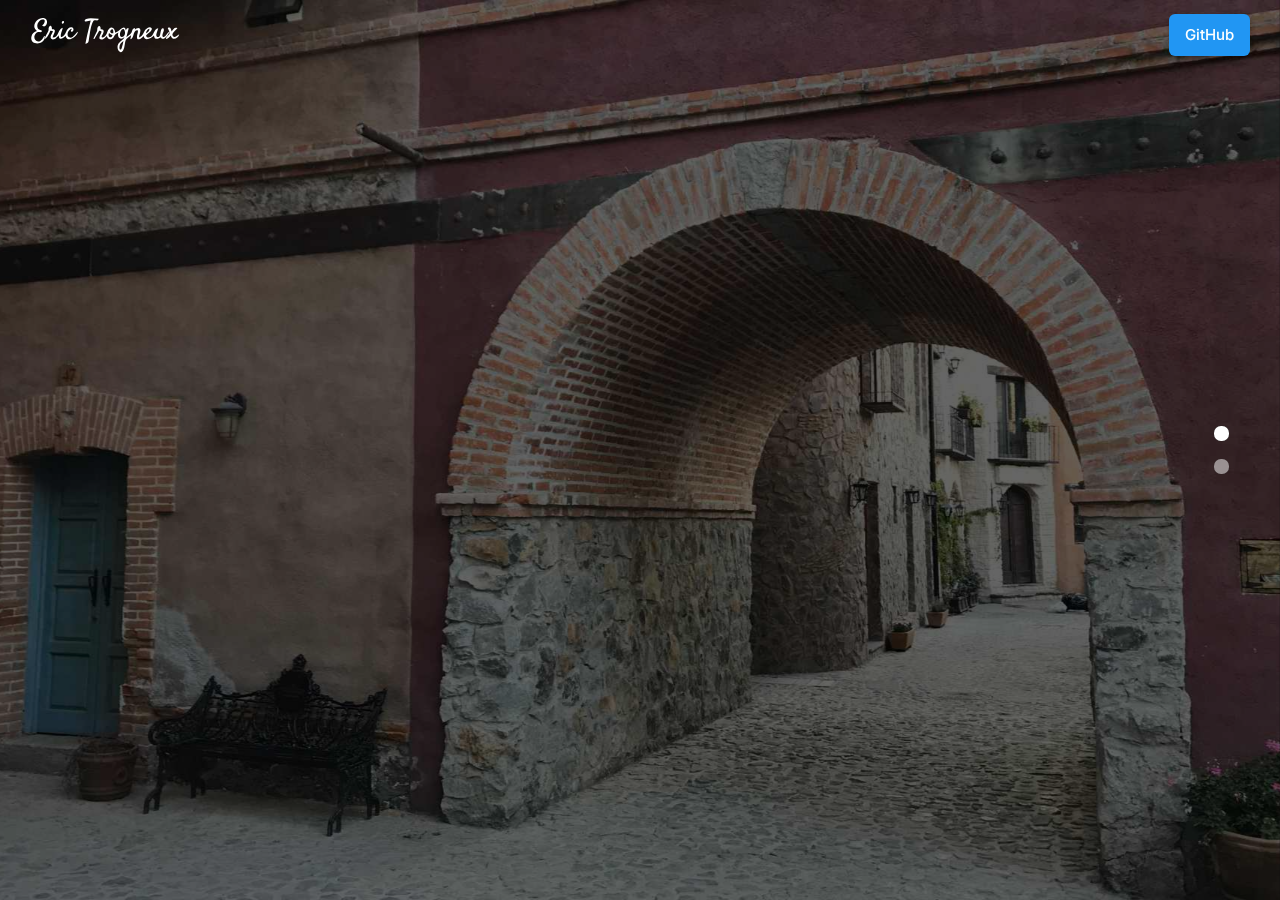
<file: index.html>
<html>
<head>
    <meta charset="UTF-8">
    <meta name="viewport" content="width=device-width, height=device-height, initial-scale=1.0">
    <meta name="apple-mobile-web-app-capable" content="yes" />
    <base href="./">
    <title>GitHub - Eric Trogneux</title>
    <meta property="og:title" content="Hello - Slides_Project_01" />
    <meta name="twitter:title" content="Hello - Slides_Project_01" />
    <meta name="description" content="Hello" />
    <meta name="og:description" content="Hello" />
    <meta name="twitter:description" content="Hello" />
    <link rel="preconnect" href="https://fonts.gstatic.com/" crossorigin>
    <!-- Compressed Styles -->
    <link href="css/slides.min.css?521351" rel="stylesheet" type="text/css">

    
    <!-- Fonts and Material Icons -->
    <link rel="stylesheet" as="font" href="https://fonts.googleapis.com/css2?family=Inter:wght@100;200;300;400;500;600;700;800;900&family=Material+Icons&display=swap"/>
    <style>
        .slides { font-family: 'Inter', sans-serif; }
		.video {  position: absolute; z-index: -1; }
		.wrappos {  position: absolute; }
		.nodisp { visibility: hidden; } 
    </style>
     
</head>
<body class="slides zoom animated noPreload">
<svg id="customSvgLibrary" xmlns="http://www.w3.org/2000/svg" style="display:none" id="customSvgLibrary">
  
  <symbol id="logo" viewBox="0 0 106 31"><title>Slides Framework</title><path d="M17.413 14.04c-.56-5.84-5.6-7-8.52-7-4.6 0-8.6 2.92-8.6 7.52 0 3 2.4 4.88 5.28 5.8 4.24 1.64 5.88 1.84 5.88 3.36 0 1.08-1.2 1.72-2.32 1.72-.28 0-2.24 0-2.52-2.04h-6.6c.6 5.84 5.68 7.36 9.04 7.36 4.92 0 9.04-2.88 9.04-7.76 0-4.8-4-5.92-7.76-6.96-1.76-.52-3.4-1.2-3.4-2.2 0-.6.48-1.48 1.88-1.48 1.96 0 2.04 1.2 2.08 1.68h6.52zm2.222 15.96h6.64v-29.6h-6.64v29.6zm9.662-24.56h6.64v-5.04h-6.64v5.04zm0 24.56h6.64v-22.2h-6.64v22.2zm32.782-29.6h-6.64v9.28c-.72-.72-2.6-2.64-6.52-2.64-5.64 0-11 4.28-11 11.8 0 6.68 4.4 11.88 11.12 11.88 4.48 0 6.08-2.2 6.72-3.12v2.4h6.32v-29.6zm-17.52 18.4c0-2.56 1.8-5.56 5.64-5.56 1.56 0 2.96.56 3.96 1.56 1 .96 1.64 2.32 1.64 3.92.08 1.64-.52 3.08-1.56 4.12s-2.52 1.68-4.12 1.68c-3.12 0-5.56-2.28-5.56-5.68v-.04zm42.502 2.4c.52-4.08-.32-7.64-3.12-10.64-2.08-2.2-5-3.52-8.4-3.52-6.76 0-11.64 5.72-11.64 11.92 0 6.6 5.4 11.76 11.76 11.76 2.28 0 4.48-.68 6.32-2 1.88-1.28 3.44-3.2 4.52-5.68h-6.8c-.8 1.16-1.92 2.08-4.04 2.08-2.6 0-4.84-1.56-5.12-3.92h16.52zm-16.44-5.04c.16-1.04 1.52-3.52 4.96-3.52s4.8 2.48 4.96 3.52h-9.92zm34.502-2.12c-.56-5.84-5.6-7-8.52-7-4.6 0-8.6 2.92-8.6 7.52 0 3 2.4 4.88 5.28 5.8 4.24 1.64 5.88 1.84 5.88 3.36 0 1.08-1.2 1.72-2.32 1.72-.28 0-2.24 0-2.52-2.04h-6.6c.6 5.84 5.68 7.36 9.04 7.36 4.92 0 9.04-2.88 9.04-7.76 0-4.8-4-5.92-7.76-6.96-1.76-.52-3.4-1.2-3.4-2.2 0-.6.48-1.48 1.88-1.48 1.96 0 2.04 1.2 2.08 1.68h6.52z"/></symbol>
  
  <symbol id="logo2" viewBox="0 0 564 135"><title>Eric Trogneux - Satisfy - v08</title><path d="m26.227 52.227c-5.0835 1.4959-9.9827 4.3528-13.699 8.1844-2.9076 2.9978-5.348 6.7844-6.5115 10.816-11.316 39.206 54.807 34.92 49.211 0h-2c-3.3636 7.7959-9.5165 17.431-18 20.297-12.672 4.2809-21.139-9.0818-18.468-20.297 1.5078-6.3309 7.0742-12.919 13.468-14.752 3.7162-1.0654 14.364 3.2791 14.364-4.0394 0-3.7203-10.981-3.8915-13.564-7.2677-9.4806-12.394 0.7862-32.508 15.2-35.55 16.792-3.544 7.3319 18.25-1 22.609 16.153 13.035 27.23-20.328 10.996-26.991-19.391-7.9581-42.845 13.564-39.782 32.991 0.9333 5.9194 5.7724 9.9746 9.7863 14m202-39-13.424 55-6.576 32c13.936-0.2969 12.32-11.89 14.25-23 3.256-18.738 5.762-45.148 15.18-61.852 4.983-8.8379 19.567 3.9954 20.57-9.1481-15.14-0.01-32.103-3.6843-46.985 0.72375-3.442 1.0195-9.386 8.8216-2.867 9.6582 5.921 0.7598 13.85-2.6195 19.852-3.382m-104.91 1.8009c-4.772 1.6656-5.335 11.547 0.871 9.5371 4.93-1.5968 5.254-11.675-0.871-9.5371m-68.09 67.199c8.6972-2.5732 18.35-22.628 21-31l10 1c-0.8936 8.2361-8.8041 14.671-8.7901 23 0.0119 7.1182 6.4834 10.304 12.79 8.3472 7.5554-2.344 12.717-9.9539 18-15.347 2e-3 2.266-0.249 4.7822 0.318 6.9977 3.992 15.602 19.702 0.1979 25.682-3.9977 5.199 28.705 44.071 1.4259 46-16-9.599 4.8635-17.123 24.423-30.285 21.964-17.387-3.2484-5.474-33.463 8.285-32.964-1.893 2.2671-8.281 9.7226-1.856 11.168 8.501 1.9126 10.67-16.113-0.145-17.045-18.092-1.5586-18.732 20.457-28.018 29.862-1.261 1.2774-2.565 2.5766-3.981 3.6845-13.905 10.88-7.258-11.555-5.139-17.67 1.609-4.6425 3.141-9.1796 4.139-14-18.875 3.6749-14.343 37.983-38 37 0.561-10.373 20.373-32.633-3-31 1.0311-8.1659-3.5119-20.161-10.991-7.9846-2.7439 4.4673-0.2155 8.7391-1.9622 13.154-4.0629 10.27-12.085 19.825-14.047 30.83m183-1 4 1 18-31c2.436 0.589 8.094 0.599 8.725 3.7238 1.313 6.4968-19.15 28.596 0.275 29.174 1.703 0.0507 3.404-0.2926 5-0.868 2.592-0.9346 4.909-2.4723 7-4.2431 2.832-2.3975 5.379-5.1658 8-7.787 0.929 10.238 9.807 14.706 18.985 10 6.571-3.3693 7.524-9.5236 11.714-14.787 2.906-3.6503 8.279-5.9825 12.301-8.213-5.829 18.432 7.195 31.414 23 17-3.635 11.565-17.019 16.042-23.336 26.015-4.423 6.98-3.395 18.047 0.703 24.97 2.854 4.822 9.359 8.356 14.101 3.697 10.547-10.364 8.216-30.749 13.55-43.642 3.002-7.2563 14.247-12.758 19.982-18.04l-3 15c16.303-2.9552 7.615-30.882 24.942-33.824 4.97-0.8438 3.615 6.1415 3.043 8.8241-1.531 7.1822-9.262 31.488 8.015 24.452 1.797-0.7318 3.464-1.8098 4.999-2.9846 3.288-2.5153 5.885-5.7727 9.001-8.4676 4.458 23.037 29.58 7.3939 39-2 0.814 17.509 15.795 13.943 26 7 2.388 6.7974 8.424 7.025 14 3.196 7.826-5.3747 14.273-14.558 18-23.196 3.875 10.553-10.142 14.086-12.503 22.955-2.3 8.6414 10.085-1.5318 11.412-2.9537 2.11-2.2608 4.057-4.6732 6.091-7.0015 5.008 21.636 27.451 12.492 32-5-5.94 2.6474-10.55 9.3364-16.996 10.718-5.023 1.0769-9.748-6.8189-8.462-11.294 2.347-8.1706 13.633-14.574 18.458-21.424-9.974-6.0249-15.614 5.4794-22 12-1.647-7.9577-4.132-18.96-14-13v1l6 13c-7.592 1.4117-15.118 22.944-23.697 19.694-7.328-2.7771 2.207-19.633 2.604-24.694 0.204-2.606 0.737-8.1275-3.012-8.4537-10.546-0.9175-8.236 25.291-13.043 30.345-7.183 7.552-13.958 0.6808-11.952-7.8912 0.714-3.0545 1.777-6.0274 2.767-9 1.442-4.331 3.132-8.6001 4.333-13-18.495 0.2184-14.428 34.211-37 34.703-4.392 0.0958-10.942-4.6742-7.493-9.3773 2.995-4.0845 31.813-21.946 15.434-28.58-6.306-2.5539-13.707 2.9058-17.64 7.294-9.341 10.422-10.202 25.952-25.301 30.96-0.368-9.5599 5.487-18.461 4.891-28-0.565-9.0493-8.239-10.031-14.886-5.8711-2.214 1.3853-4.086 3.1205-6.005 4.8711l1-6c-12.708 0.0449-8.875 9.6822-14.652 17.999-4.504 6.4846-12.01 11.444-18.348 16.001l9-34c-6.039-1.2955-8.902 0.9939-10 7h-1c-4.014-22.159-21.192-1.4529-29.015 3.8951-3.45 2.3588-7.38 4.0006-10.985 6.1049-1e-3 -11.85-9.855-27.485-22.674-15.606-7.291 6.7558-6.76 17.208-12.794 24.602-2.538 3.1087-8.294 9.652-12.984 8.7292-4.719-0.9283-1.167-7.5542 0.16-9.7253 6.28-10.277 9.519-22.144-6.708-21 2.045-8.5907-3.801-19.63-10.633-7.9846-2.796 4.7656-0.579 9.2507-2.4 13.985-3.823 9.9367-9.864 19.144-13.967 29m111.96-36.338c4.923-0.4818 5.445 5.9658 6.408 9.338 2.253 7.8933-0.526 19.376-10.364 20.752-14.215 1.9889-7.339-28.985 3.956-30.09m99.043-0.662c-0.199 8.2242-5.419 14.063-13 17 1.125-7.5044 4.816-15.736 13-17m-136 17c-2.251-0.0204-4.774 0.175-6.893-0.7423-13.075-5.6602 5.774-24.36 6.849-7.2577 0.167 2.6512 0.044 5.3442 0.044 8m80.667-12.333-0.334 0.6666 0.334-0.6666m-96.667 11.333c4.052 3.9541 7.207 6.6828 13 7-3.359 16.638-20.4 6.9194-13-7m54 30c-1.118 8.3003-3.446 17.029-6.029 25-0.764 2.357-2.29 7.645-5.712 7.079-3.268-0.541-3.233-6.69-3.23-9.079 0.012-9.881 7.321-17.611 14.971-23z"/></symbol>
  
  <symbol id="webcam" viewBox="0 0 717 213"><title>Webcam - Satisfy - v01</title><path d="m152.82 8.9083c8.869 47.07-1.912 96.961-19.203 141-4.687 11.937-9.684 25.124-18.123 34.985-4.271 4.992-10.063 9.241-15.255 2.956-6.4737-7.836-5.5885-20.488-6.7045-29.941-4.0216-34.066 6.6558-67.329 14.401-100 2.405-10.147 4.844-20.584 5.71-31 0.317-3.8085-0.104-9.6554-4.881-10.378-16.007-2.4217-23.041 27.56-24.864 38.378-2.2881 13.577-1.1669 27.562-3.4066 41-3.1749 19.049-12.778 39.351-20.393 57-4.9882 11.559-10.751 27.891-21.296 35.562-6.7242 4.891-11.77-2.79-13.892-8.562-4.5603-12.407-3.3971-27.006-3.0787-40 1.1514-46.999 22.002-91.579 42.985-132-8.221-1.5262-19.88-2.532-26.606 3.6381-8.5614 7.8536-12.115 28.515-15.727 39.362-14.016 42.088-29.735 102.45-9.5463 145 7.3627 15.518 21.278 18.756 33.865 6.907 13.121-12.352 27.823-35.949 31.015-53.907 4.838 16.367 0.7647 33.858 8.3233 50 14.367 30.681 42.138-4.304 51.253-20 23.094-39.769 34.147-85.717 39.709-131 1.33-10.835 2.603-22.068 1.545-33-0.309-3.1909-0.455-8.9286-3.344-10.971-5.417-3.831-17.646 2.22-22.486 4.9714m116 131c1.765 9.503 1.84 20.458 9.213 27.786 7.853 7.805 21.8 4.371 29.787-1.226 15.327-10.74 29.602-32.375 30-51.56l25-5c-10.559 23.82-7.679 67.394 28 64.816 18.716-1.353 33.451-15.267 46-27.816 0.022 8.005 1.012 17.227 8.043 22.347 13.466 9.807 38.008-6.572 42.957-19.347h1c0.146 3.398 0.656 6.683 1.428 10 2.709 11.633 13.198 14.379 23.572 9.786 10.952-4.848 22.757-20.26 28-30.786h1c-2.189 8.457-7.161 20.234-5.848 28.981 1.28 8.526 14.342 3.837 17.91-0.618 4.022-5.022 4.409-15.23 6.09-21.363 3.309-12.073 9.196-24.875 17.888-34 3.828-4.019 11.302-12.649 17.851-10.353 5.473 1.918 4.201 9.987 3.519 14.353-2.153 13.78-6.687 26.709-10.69 40-1.686 5.597-5.736 16.698 4.281 15.681 12.774-1.298 11.73-11.646 14.72-21.681 3.792-12.726 9.523-25.997 18.453-36 3.672-4.114 10.51-12.122 16.808-11.353 9.289 1.135 3.978 15.083 2.644 20.353-4.186 16.528-17.148 51.555 11.374 50.985 3.454-0.07 6.753-0.667 10-1.862 5.07-1.865 9.863-5.001 14-8.449 11.541-9.617 20.684-21.997 28.575-34.674 1.074-1.726 9.644-17.611 1.406-14.593-4.701 1.722-8.217 8.725-10.981 12.593-6.44 9.012-13.468 18.128-22 25.245-3.67 3.062-9.602 8.694-14.956 7.058-8.044-2.458-3.007-13.955-1.671-19.303 3.472-13.886 8.47-28.49 6.326-43-1.969-13.329-13.507-16.616-24.699-11.179-3.551 1.7249-6.969 3.9797-10 6.5046-5.577 4.6456-10.245 10.231-15 15.674 0-7.1359 0.949-16.11-4.394-21.772-12.602-13.351-38.208 11.366-43.606 21.772h-1c1.313-9.7509 5.655-24.595-9.999-19.651-1.8 0.5685-4.009 1.1314-5.398 2.4946-5.359 5.2607-3.467 20.168-7.171 27.157-6.33 11.945-17.823 24.544-27.447 33.961-3.205 3.136-8.941 9.394-13.852 6.253-9.183-5.874-0.675-26.973 1.078-35.214 1.769-8.323 3.232-16.642 4.789-25h-10c7.839-19.242-11.107-25.186-26-16.374-12.595 7.4522-22.518 19.71-29.561 32.373-3.762 6.765-5.058 14.223-10.483 20-9.639 10.265-23.706 26.46-38.956 27.39-34.307 2.091-22.538-43.631-10.32-59.39 1.891-2.4396 3.99-4.6783 6.324-6.6998 1.711-1.4825 16.251-12.076 15.075-3.257-0.622 4.6601-6.932 6.0354-7.851 10.972-1.86 10.004 6.197 15.964 14.471 9.185 9.581-7.85 11.228-28.496-1.703-33.972-23.509-9.9547-37.444 19.247-56.996 23.888-4.096 0.972-11.654 3.591-15.686 1.571-3.925-1.967-3.884-9.9786-7.103-13.253-4.203-4.2754-11.25-1.2773-15.167 1.9599-14.361 11.868 5.489 17.544 2.796 28.606-2.795 11.48-8.213 24.58-16.93 32.815-4.373 4.131-10.528 8.007-15.685 2.956-11.087-10.858-3.618-31.49 2.022-42.771 15.706-31.416 29.753-67.559 29.753-103-22.247 0.0147-26.952 22.142-33.308 40-5.699 16.014-10.293 32.344-13.688 49-1.556 7.631-0.957 18.015-4.144 25-5.287 11.589-20.403 22.208-30.86 28.91-9.859 6.318-22.505 10.375-31.895 0.985-2.838-2.838-6.778-8.446-4.904-12.721 2.566-5.852 12.785-10.018 17.799-13.601 10.432-7.456 21.89-15.923 26.239-28.573 6.37-18.526-9.155-26.609-25.239-20.239-21.644 8.5717-39.446 37.028-38.871 60.239 0.817 32.99 32.068 40.498 56.871 25.988 11.951-6.991 21.674-15.865 31-25.988m-68-12c2.219-11.436 6.06-23.245 14.184-31.957 2.683-2.8771 8.243-7.6702 12.498-5 4.414 2.7702 1.853 10.544-0.165 13.957-5.663 9.577-16.655 18.094-26.517 23m286-25 9-2c-1.863 14.664-4.211 34.127-15.04 44.96-4.73 4.731-21.29 16.002-23.732 3.025-2.975-15.816 5.43-33.418 14.12-45.985 6.929-10.02 19.29-17.645 15.652 0z"/></symbol>

  
  
  <symbol id="close" viewBox="0 0 30 30"><path d="M15 0c-8.3 0-15 6.7-15 15s6.7 15 15 15 15-6.7 15-15-6.7-15-15-15zm5.7 19.3c.4.4.4 1 0 1.4-.2.2-.4.3-.7.3s-.5-.1-.7-.3l-4.3-4.3-4.3 4.3c-.2.2-.4.3-.7.3s-.5-.1-.7-.3c-.4-.4-.4-1 0-1.4l4.3-4.3-4.3-4.3c-.4-.4-.4-1 0-1.4s1-.4 1.4 0l4.3 4.3 4.3-4.3c.4-.4 1-.4 1.4 0s.4 1 0 1.4l-4.3 4.3 4.3 4.3z"/></symbol>

  <symbol id="arrow-left" viewBox="0 0 29 56"><path d="M28.7.3c.4.4.4 1 0 1.4l-26.3 26.3 26.3 26.3c.4.4.4 1 0 1.4-.4.4-1 .4-1.4 0l-27-27c-.4-.4-.4-1 0-1.4l27-27c.3-.3 1-.4 1.4 0z"/></symbol>
  
  <symbol id="arrow-right" viewBox="0 0 29 56"><path d="M.3 55.7c-.4-.4-.4-1 0-1.4l26.3-26.3-26.3-26.3c-.4-.4-.4-1 0-1.4.4-.4 1-.4 1.4 0l27 27c.4.4.4 1 0 1.4l-27 27c-.3.3-1 .4-1.4 0z"/></symbol>

  <symbol id="back" viewBox="0 0 20 20"><path d="M2.3 10.7l5 5c.4.4 1 .4 1.4 0s.4-1 0-1.4l-3.3-3.3h11.6c.6 0 1-.4 1-1s-.4-1-1-1h-11.6l3.3-3.3c.4-.4.4-1 0-1.4-.2-.2-.4-.3-.7-.3s-.5.1-.7.3l-5 5c-.2.2-.3.5-.3.7 0 .2.1.5.3.7z"/></symbol>
  
  <symbol id="menu" viewBox="0 0 18 18"><path d="M16 5h-14c-.6 0-1-.4-1-1 0-.5.4-1 1-1h14c.5 0 1 .4 1 1s-.4 1-1 1zm-14 5h14c.5 0 1-.4 1-1 0-.5-.4-1-1-1h-14c-.6 0-1 .4-1 1s.4 1 1 1zm14 3h-14c-.5 0-1 .4-1 1 0 .5.4 1 1 1h14c.5 0 1-.4 1-1s-.4-1-1-1z"/></symbol>
  
  <symbol id="share" viewBox="0 0 18 18"><path d="M16 8c-.6 0-1 .4-1 1v6h-12v-6c0-.6-.4-1-1-1s-1 .4-1 1v6c0 1.1.9 2 2 2h12c1.1 0 2-.9 2-2v-6c0-.6-.4-1-1-1zm-2.3-2.3c.4-.4.4-1 0-1.4l-4-4c-.4-.4-1-.4-1.4 0l-4 4c-.4.4-.4 1 0 1.4s1 .4 1.4 0l2.3-2.3v7.6c0 .6.4 1 1 1s1-.4 1-1v-7.6l2.3 2.3c.4.4 1 .4 1.4 0z"/></symbol>

  <symbol id="arrow-down" viewBox="0 0 24 24"><path d="M12 18c-.2 0-.5-.1-.7-.3l-11-10c-.4-.4-.4-1-.1-1.4.4-.4 1-.4 1.4-.1l10.4 9.4 10.3-9.4c.4-.4 1-.3 1.4.1.4.4.3 1-.1 1.4l-11 10c-.1.2-.4.3-.6.3z"/></symbol>
  
  <symbol id="arrow-up" viewBox="0 0 24 24"><path d="M11.9 5.9c.2 0 .5.1.7.3l11 10c.4.4.4 1 .1 1.4-.4.4-1 .4-1.4.1l-10.4-9.4-10.3 9.4c-.4.4-1 .3-1.4-.1-.4-.4-.3-1 .1-1.4l11-10c.1-.2.4-.3.6-.3z"/></symbol>
  
  <symbol id="arrow-top" viewBox="0 0 18 18"><path d="M15.7 7.3l-6-6c-.4-.4-1-.4-1.4 0l-6 6c-.4.4-.4 1 0 1.4.4.4 1 .4 1.4 0l4.3-4.3v11.6c0 .6.4 1 1 1s1-.4 1-1v-11.6l4.3 4.3c.2.2.4.3.7.3s.5-.1.7-.3c.4-.4.4-1 0-1.4z"/></symbol>
  
  <symbol id="play" viewBox="0 0 30 30"><path d="M7 30v-30l22 15z"/></symbol>
  
  <symbol id="chat" viewBox="0 0 18 18"><path d="M5,17c-0.2,0-0.3,0-0.4-0.1C4.2,16.7,4,16.4,4,16v-2H2c-1.1,0-2-0.9-2-2V3c0-1.1,0.9-2,2-2h14c1.1,0,2,0.9,2,2v9 c0,1.1-0.9,2-2,2H9.3l-3.7,2.8C5.4,16.9,5.2,17,5,17z M2,12h3.5C5.8,12,6,12.2,6,12.5V14l2.4-1.8C8.6,12.1,8.8,12,9,12h7V3H2V12z M13,7H5C4.4,7,4,6.6,4,6s0.4-1,1-1h8c0.6,0,1,0.4,1,1S13.6,7,13,7z M13,10H5c-0.6,0-1-0.4-1-1s0.4-1,1-1h8c0.6,0,1,0.4,1,1 S13.6,10,13,10z"/></symbol>

  <symbol id="mail" viewBox="0 0 18 18"><path d="M16 2h-14c-1.1 0-2 .9-2 2v10c0 1.1.9 2 2 2h14c1.1 0 2-.9 2-2v-10c0-1.1-.9-2-2-2zm0 2v.5l-7 4.3-7-4.4v-.4h14zm-14 10v-7.2l6.5 4c.1.1.3.2.5.2s.4-.1.5-.2l6.5-4v7.2h-14z"/></symbol>

  <symbol id="sound-on" viewBox="0 0 18 18"><path d="M8.5,0.1C8.1-0.1,7.7,0,7.4,0.2L3.7,3H2C0.9,3,0,3.9,0,5v6c0,1.1,0.9,2,2,2h1.7l3.7,2.8C7.6,15.9,7.8,16,8,16 c0.2,0,0.3,0,0.4-0.1C8.8,15.7,9,15.4,9,15V1C9,0.6,8.8,0.3,8.5,0.1z M7,13l-2.4-1.8C4.4,11.1,4.2,11,4,11l-2,0l0-6h2 c0.2,0,0.4-0.1,0.6-0.2L7,3V13z M11.7,9.9l0.7,1.9C13.9,11.2,15,9.7,15,8c0-1.7-1.1-3.2-2.7-3.8l-0.7,1.9C12.5,6.4,13,7.2,13,8C13,8.9,12.5,9.6,11.7,9.9z M12.2,1.1l-0.3,2C14.3,3.5,16,5.6,16,8s-1.8,4.5-4.2,4.9l0.3,2C15.6,14.3,18,11.4,18,8C18,4.6,15.6,1.7,12.2,1.1z"/></symbol>
  
  <symbol id="sound-off" viewBox="0 0 18 18"><path d="M15.9,8l1.8-1.8c0.4-0.4,0.4-1,0-1.4s-1-0.4-1.4,0l-1.8,1.8l-1.8-1.8c-0.4-0.4-1-0.4-1.4,0s-0.4,1,0,1.4L13.1,8l-1.8,1.8 c-0.4,0.4-0.4,1,0,1.4c0.2,0.2,0.5,0.3,0.7,0.3s0.5-0.1,0.7-0.3l1.8-1.8l1.8,1.8c0.2,0.2,0.5,0.3,0.7,0.3s0.5-0.1,0.7-0.3 c0.4-0.4,0.4-1,0-1.4L15.9,8z M8.5,0.1C8.1-0.1,7.7,0,7.4,0.2L3.7,3H2C0.9,3,0,3.9,0,5v6c0,1.1,0.9,2,2,2h1.7l3.7,2.8C7.6,15.9,7.8,16,8,16 c0.2,0,0.3,0,0.4-0.1C8.8,15.7,9,15.4,9,15V1C9,0.6,8.8,0.3,8.5,0.1z M7,13l-2.4-1.8C4.4,11.1,4.2,11,4,11l-2,0l0-6h2 c0.2,0,0.4-0.1,0.6-0.2L7,3V13z"/></symbol>
  
  <!-- social -->
  <symbol id="apple" viewBox="-1 1 24 24"><path d="M17.6 13.8c0-3 2.5-4.5 2.6-4.6-1.4-2.1-3.6-2.3-4.4-2.4-1.9-.2-3.6 1.1-4.6 1.1-.9 0-2.4-1.1-4-1-2 0-3.9 1.2-5 3-2.1 3.7-.5 9.1 1.5 12.1 1 1.5 2.2 3.1 3.8 3 1.5-.1 2.1-1 3.9-1s2.4 1 4 1 2.7-1.5 3.7-2.9c1.2-1.7 1.6-3.3 1.7-3.4-.1-.1-3.2-1.3-3.2-4.9zm-3.1-9c.8-1 1.4-2.4 1.2-3.8-1.2 0-2.7.8-3.5 1.8-.8.9-1.5 2.3-1.3 3.7 1.4.1 2.8-.7 3.6-1.7z"/></symbol>

  <symbol id="dribbble" viewBox="0 0 24 24"><path d="M12 0c-6.7 0-12 5.3-12 12s5.3 12 12 12 12-5.3 12-12-5.3-12-12-12zm7.9 5.7c1.3 1.7 2.1 3.9 2.3 6.1-.4-.1-2.4-.4-4.7-.4-.8 0-1.5 0-2.3.1 0-.1-.1-.3-.3-.5l-.7-1.5c3.7-1.4 5.3-3.4 5.7-3.8zm-7.9-3.8c2.5 0 4.9.9 6.7 2.5-.3.4-1.9 2.3-5.2 3.6-1.6-2.9-3.3-5.3-3.7-5.9.6-.1 1.4-.2 2.2-.2zm-4.4 1c.4.6 2.1 3 3.7 5.8-4.4 1.2-8.2 1.2-9.2 1.2h-.1c.8-3.1 2.9-5.6 5.6-7zm-5.7 9.1v-.3h.3c1.2 0 5.6-.1 10.1-1.5l.8 1.6c-.1 0-.3 0-.4.1-5.1 1.6-7.9 6-8.3 6.7-1.6-1.7-2.5-4.1-2.5-6.6zm10.1 10.1c-2.3 0-4.4-.8-6.1-2.1.3-.5 2.4-4.4 7.9-6.3 1.3 3.6 2 6.7 2.1 7.6-1.2.6-2.6.8-3.9.8zm5.7-1.8c-.1-.8-.7-3.6-2-7.1.7-.1 1.3-.1 2-.1 2.1 0 3.7.4 4.1.5-.3 2.8-1.8 5.2-4.1 6.7z"/></symbol>

  <symbol id="facebook" viewBox="0 0 24 24"><path d="M24 1.3v21.3c0 .7-.6 1.3-1.3 1.3h-6.1v-9.3h3.1l.5-3.6h-3.6v-2.2c0-1.1.3-1.8 1.8-1.8h1.9v-3.2c-.3 0-1.5-.1-2.8-.1-2.8 0-4.7 1.7-4.7 4.8v2.7h-3.1v3.6h3.1v9.2h-11.5c-.7 0-1.3-.6-1.3-1.3v-21.4c0-.7.6-1.3 1.3-1.3h21.3c.8 0 1.4.6 1.4 1.3z"/></symbol>

  <symbol id="facebook2" viewBox="0 0 512 512"><path d="M288 176v-64c0-17.664 14.336-32 32-32h32v-80h-64c-53.024 0-96 42.976-96 96v80h-64v80h64v256h96v-256h64l32-80h-96z"/></symbol>
   
  <symbol id="fb-like" viewBox="0 0 20 20"><path d="M0 8v12h5v-12h-5zm2.5 10.8c-.4 0-.8-.3-.8-.8 0-.4.3-.8.8-.8s.8.3.8.8c0 .4-.4.8-.8.8zm3.5-.8h9.5c1.1 0 1.7-1 1.7-1.7 0-.3-.4-1-.4-1 1.4-.3 1.7-1.2 1.7-1.7-.1-.5-.3-.9-.5-1 1-.4 1.5-1.1 1.4-1.9-.1-.8-1-1.5-1-1.5 1-.6.9-1.5.9-1.5-.3-1.3-1.5-1.7-1.7-1.7h-5.6s.3-.5.3-2.4-1.3-3.6-2.6-3.6c0 0-.7.1-1 .3v3.5l-2.7 4.4v9.8z"/></symbol>
  
  <symbol id="googlePlus" viewBox="0 1 24 24"><path d="M7.8 13.5h4.6c-.6 2-2.5 3.4-4.6 3.4-2.7 0-4.9-2.2-4.9-4.9s2.2-4.9 4.9-4.9c1.1 0 2.1.3 3 1l1.8-2.4c-1.4-1.1-3-1.6-4.8-1.6-4.3 0-7.9 3.5-7.9 7.9s3.5 7.9 7.9 7.9 7.9-3.5 7.9-7.9v-1.5h-7.9v3zM21.7 11v-2.2h-2v2.2h-2.2v2h2.2v2.2h2v-2.2h2.2v-2z"/></symbol>
  
  <symbol id="instagram" viewBox="0 0 20 20"><circle cx="10" cy="10" r="3.3"/><path d="M13,0H7C2.2,0,0,2.2,0,7v6c0,4.8,2.1,7,7,7h6c4.8,0,7-2.2,7-7V7C20,2.2,17.9,0,13,0z M10,15.1c-2.8,0-5.1-2.3-5.1-5.1 S7.2,4.9,10,4.9s5.1,2.3,5.1,5.1S12.8,15.1,10,15.1z M15.3,5.9c-0.7,0-1.2-0.5-1.2-1.2c0-0.7,0.5-1.2,1.2-1.2s1.2,0.5,1.2,1.2 C16.5,5.3,16,5.9,15.3,5.9z"/></symbol>

  <symbol id="behance" viewBox="0 0 511.958 511.958"><path d="M210.624 240.619c10.624-5.344 18.656-11.296 24.16-17.728 9.792-11.584 14.624-26.944 14.624-45.984 0-18.528-4.832-34.368-14.496-47.648-16.128-21.632-43.424-32.704-82.016-33.28h-152.896v312.096h142.56c16.064 0 30.944-1.376 44.704-4.192 13.76-2.848 25.664-8.064 35.744-15.68 8.96-6.624 16.448-14.848 22.4-24.544 9.408-14.656 14.112-31.264 14.112-49.76 0-17.92-4.128-33.184-12.32-45.728-8.288-12.544-20.448-21.728-36.576-27.552zm-147.552-90.432h68.864c15.136 0 27.616 1.632 37.408 4.864 11.328 4.704 16.992 14.272 16.992 28.864 0 13.088-4.32 22.24-12.864 27.392-8.608 5.152-19.776 7.744-33.472 7.744h-76.928v-68.864zm108.896 198.24c-7.616 3.68-18.336 5.504-32.064 5.504h-76.832v-83.232h77.888c13.568.096 24.128 1.888 31.68 5.248 13.44 6.08 20.128 17.216 20.128 33.504 0 19.2-6.912 32.128-20.8 38.976zM327.168 110.539h135.584v38.848h-135.584zM509.856 263.851c-2.816-18.08-9.024-33.984-18.688-47.712-10.592-15.552-24.032-26.944-40.384-34.144-16.288-7.232-34.624-10.848-55.04-10.816-34.272 0-62.112 10.72-83.648 32-21.472 21.344-32.224 52.032-32.224 92.032 0 42.656 11.872 73.472 35.744 92.384 23.776 18.944 51.232 28.384 82.4 28.384 37.728 0 67.072-11.232 88.032-33.632 13.408-14.144 20.992-28.064 22.656-41.728h-62.464c-3.616 6.752-7.808 12.032-12.608 15.872-8.704 7.04-20.032 10.56-33.92 10.56-13.216 0-24.416-2.912-33.76-8.704-15.424-9.28-23.488-25.536-24.512-48.672h170.464c.256-19.936-.384-35.264-2.048-45.824zm-166.88 5.984c2.24-15.008 7.68-26.912 16.32-35.712 8.64-8.768 20.864-13.184 36.512-13.216 14.432 0 26.496 4.128 36.32 12.416 9.696 8.352 15.168 20.48 16.288 36.512h-105.44z"/></symbol>
  
  <symbol id="linkedin" viewBox="0 0 24 24"><path d="M5.9 21.9h-4.7v-14.2h4.7v14.2zm-2.3-16.1c-1.6 0-2.6-1.1-2.6-2.5s1-2.5 2.7-2.5c1.6 0 2.6 1 2.6 2.5-.1 1.4-1.2 2.5-2.7 2.5zm19.2 16.1h-4.7v-7.6c0-2-.7-3.3-2.3-3.3-1.3 0-2.1.9-2.5 1.7-.1.3-.1.8-.1 1.2v7.9h-4.7v-14.1h4.7v2c.7-.9 1.7-2.3 4.3-2.3 3.1 0 5.5 2.1 5.5 6.4v8.2h-.2z"/></symbol>

  <symbol id="medium" viewBox="0 0 130.8 104"><path d="M15.5 21.2c.2-1.6-.5-3.2-1.7-4.3l-12.1-14.7v-2.2h38l29.3 64.4 25.8-64.4h36.2v2.2l-10.5 10c-.9.7-1.3 1.8-1.2 2.9v73.7c0 1.1.3 2.2 1.2 2.9l10.2 10v2.2h-51.3v-2.2l10.6-10.2c1-1 1-1.3 1-2.9v-59.6l-29.4 74.7h-4l-34.2-74.7v50.3c0 2.2.4 4.2 1.9 5.7l13.7 16.8v2.2h-39v-2.2l13.8-16.7c1.5-1.5 1.8-3.3 1.8-5.7l-.1-58.2z"/></symbol>
  
  <symbol id="pinterest" viewBox="0 0 24 24"><path d="M5.9 13.9c1.2-2-.4-2.5-.6-4-1-6.1 7.1-10.2 11.4-6 2.9 2.9 1 12-3.7 11-4.6-.9 2.2-8.1-1.4-9.5-3-1.1-4.6 3.6-3.2 5.9-.8 4-2.5 7.7-1.8 12.7 2.3-1.7 3.1-4.8 3.7-8.1 1.2.7 1.8 1.4 3.3 1.5 5.5.4 8.6-5.4 7.8-10.7-.7-4.7-5.5-7.1-10.6-6.6-4.1.4-8.1 3.7-8.3 8.3-.1 2.8.7 4.9 3.4 5.5z"/></symbol>
  
  <symbol id="stumbleupon" viewBox="0 0 24 24"><path d="M13.3 9.6l1.6.8 2.5-.8v-1.4c0-3-2.4-5.4-5.4-5.4s-5.4 2.4-5.4 5.4v7.5c0 .7-.6 1.3-1.3 1.3s-1.3-.6-1.3-1.3v-3.2h-4v3.2c0 3 2.4 5.4 5.4 5.4s5.4-2.4 5.4-5.4v-7.5c0-.7.6-1.3 1.3-1.3s1.3.6 1.3 1.3l-.1 1.4zm6.6 2.9v3.2c0 .7-.6 1.3-1.3 1.3s-1.3-.6-1.3-1.3v-3.2l-2.5.8-1.6-.8v3.2c0 3 2.4 5.4 5.4 5.4s5.4-2.4 5.4-5.4v-3.2h-4.1z"/></symbol>
  
  <symbol id="twitter" viewBox="0 1 24 23"><path d="M21.5 7.6v.6c0 6.6-5 14.1-14 14.1-2.8 0-5.4-.8-7.6-2.2l1.2.1c2.3 0 4.4-.8 6.1-2.1-2.2 0-4-1.5-4.6-3.4.3.1.6.1.9.1.5 0 .9-.1 1.3-.2-2.1-.6-3.8-2.6-3.8-5 .7.4 1.4.6 2.2.6-1.3-.9-2.2-2.4-2.2-4.1 0-.9.2-1.8.7-2.5 2.4 3 6.1 5 10.2 5.2-.1-.4-.1-.7-.1-1.1 0-2.7 2.2-5 4.9-5 1.4 0 2.7.6 3.6 1.6 1-.3 2.1-.7 3-1.3-.4 1.2-1.1 2.1-2.2 2.7 1-.1 1.9-.4 2.8-.8-.6 1.1-1.4 2-2.4 2.7z"/></symbol>
  
  <symbol id="tumblr" viewBox="0 0 23 23"><path d="M12.573 4.94v-4.94h-3.188c-.072.183-.11.4-.11.622-.034.107-.072.184-.072.293-.328 1.829-1.28 3.11-2.892 3.807-.476.218-.914.253-1.39.218v3.987h2.342c.039 5.603.039 8.493.039 8.64v.332c.294 2.449 1.573 3.914 3.843 4.463.914.257 1.901.366 2.892.366 1.279-.036 2.525-.256 3.771-.659v-4.685c-.731.22-1.395.402-1.977.583-1.135.333-2.087.113-2.857-.619-.073-.11-.183-.257-.221-.403-.106-.586-.178-1.206-.178-1.795v-6.222h5.083v-3.988h-5.085z"/></symbol>

  <symbol id="xing" viewBox="0 0 24 24"><path d="M3.647 4.74c-.208 0-.384.073-.472.216-.091.148-.077.338.02.531l2.34 4.051v.02l-3.678 6.49c-.096.191-.091.383 0 .531.088.142.244.236.452.236h3.461c.518 0 .767-.349.944-.669l3.737-6.608-2.38-4.15c-.172-.307-.433-.649-.964-.649h-3.46zm14.542-4.74c-.517 0-.741.326-.927.659l-7.702 13.658 4.918 9.023c.172.307.437.659.967.659h3.457c.208 0 .371-.079.459-.221.092-.148.09-.343-.007-.535l-4.88-8.915v-.023l7.664-13.551c.096-.191.098-.386.007-.534-.088-.142-.252-.221-.46-.221h-3.496z"/></symbol>

  <symbol id="whatsapp" viewBox="0 0 512 512"><path d="M256.064 0h-.128c-141.152 0-255.936 114.816-255.936 256 0 56 18.048 107.904 48.736 150.048l-31.904 95.104 98.4-31.456c40.48 26.816 88.768 42.304 140.832 42.304 141.152 0 255.936-114.848 255.936-256s-114.784-256-255.936-256zm148.96 361.504c-6.176 17.44-30.688 31.904-50.24 36.128-13.376 2.848-30.848 5.12-89.664-19.264-75.232-31.168-123.68-107.616-127.456-112.576-3.616-4.96-30.4-40.48-30.4-77.216s18.656-54.624 26.176-62.304c6.176-6.304 16.384-9.184 26.176-9.184 3.168 0 6.016.16 8.576.288 7.52.32 11.296.768 16.256 12.64 6.176 14.88 21.216 51.616 23.008 55.392 1.824 3.776 3.648 8.896 1.088 13.856-2.4 5.12-4.512 7.392-8.288 11.744-3.776 4.352-7.36 7.68-11.136 12.352-3.456 4.064-7.36 8.416-3.008 15.936 4.352 7.36 19.392 31.904 41.536 51.616 28.576 25.44 51.744 33.568 60.032 37.024 6.176 2.56 13.536 1.952 18.048-2.848 5.728-6.176 12.8-16.416 20-26.496 5.12-7.232 11.584-8.128 18.368-5.568 6.912 2.4 43.488 20.48 51.008 24.224 7.52 3.776 12.48 5.568 14.304 8.736 1.792 3.168 1.792 18.048-4.384 35.52z"/></symbol>
  
  <symbol id="youtube" viewBox="0 0 24 24"><path d="M23.6 6.3c-.3-1.2-1.4-2.2-2.6-2.3-3-.3-6-.3-9-.3s-6 0-9 .3c-1.2.1-2.3 1.1-2.6 2.3-.4 1.8-.4 3.8-.4 5.7 0 1.9 0 3.9.4 5.7.3 1.2 1.4 2.2 2.6 2.3 3 .3 6 .3 9 .3s6 0 9-.3c1.3-.1 2.3-1.1 2.6-2.4.4-1.7.4-3.7.4-5.6 0-1.9 0-3.9-.4-5.7zm-14.1 9v-6.6l6.5 3.3-6.5 3.3z"/></symbol>

</svg><!-- Navigation -->
<nav class="side ">
  <div class="navigation default">
    <ul></ul>
  </div>
</nav><!-- Panel Top #03 -->
<nav class="panel top">
  <div class="sections desktop">
    <div class="left"><a href="#" title="Slides Framework"><svg style="width:150px;height:44px"><use xmlns:xlink="http://www.w3.org/1999/xlink" xlink:href="#logo2"></use></svg></a></div>
    <div class="center">
      <ul class="menu">
        <li class="nodisp"><a href="#">Tour</a></li>
        <li class="nodisp"><a href="#">Upgrade</a></li>
        <li class="nodisp"><a href="#">Help</a></li>
        <li class="nodisp"><a href="#">Explore</a></li>
        <li class="nodisp"><a href="http://facebook.com/designmodo" target="_blank" class="shift-up-2"><svg><use xmlns:xlink="http://www.w3.org/1999/xlink" xlink:href="#facebook"></use></svg></a></li>
      </ul>
    </div>
    <div class="right"><a class="button blue rounded small" href="https://github.com/erictrogneux">GitHub</a></div>
  </div>
  <div class="sections compact hidden nodisp">
    <div class="left"><a href="#" title="Slides Framework"><svg style="width:150px;height:44px"><use xmlns:xlink="http://www.w3.org/1999/xlink" xlink:href="#logo2"></use></svg></a></div>
    <div class="right"><span class="button actionButton sidebarTrigger" data-sidebar-id="1"><svg><use xmlns:xlink="http://www.w3.org/1999/xlink" xlink:href="#menu"></use></svg></span></div>
  </div>
</nav>

<!-- Sidebar -->
<nav class="sidebar" data-sidebar-id="1">
  <div class="close"><svg><use xmlns:xlink="http://www.w3.org/1999/xlink" xlink:href="#close"></use></svg></div>
  <div class="content">
    <a href="#" class="logo"><svg width="100" height="30"><use xmlns:xlink="http://www.w3.org/1999/xlink" xlink:href="#logo2"></use></svg></a>
    <ul class="mainMenu margin-top-3">
      <li><a href="#">All Goods</a></li>
      <li><a href="#">UI Kits</a></li>
      <li><a href="#">Icons</a></li>
      <li><a href="#">Mockups</a></li>
      <li><a href="#">Toolkit</a></li>
    </ul>
    <ul class="subMenu small opacity-8">
      <li><a href="#">Submit Product</a></li>
      <li><a href="#">FAQ</a></li>
      <li><a href="#">License</a></li>
      <li><a href="#">Terms & Conditions</a></li>
      <li><a href="#">Privacy Policy</a></li>
      <li><a href="#">Contact Us</a></li>
    </ul>
    <ul class="social opacity-8">
      <li><a href="#"><svg><use xmlns:xlink="http://www.w3.org/1999/xlink" xlink:href="#facebook"></use></svg></a></li>
      <li><a href="#"><svg><use xmlns:xlink="http://www.w3.org/1999/xlink" xlink:href="#twitter"></use></svg></a></li>
      <li><a href="#"><svg><use xmlns:xlink="http://www.w3.org/1999/xlink" xlink:href="#instagram"></use></svg></a></li>
    </ul>
  </div>
</nav>
<!-- Slide 1 (#01) -->
<section class="slide fade-6 kenBurns">
  <div class="content">
    <div class="container">
      <div class="wrap">
      
        <div class="fix-7-12">
          <div class="fix-3-12 margin-bottom-3">
            <svg height="100"class="wide ae-1 fromCenter"><use xmlns:xlink="http://www.w3.org/1999/xlink" xlink:href="#logo2"></use></svg>
          </div>
          <div class="fix-6-12"> 
            <p class="large cropBottom ae-2"><span class="opacity-8">Welcome to Eric Trogneux's GitHub landing page.</span></p>
          </div>
        </div>
          
      </div>
    </div>
  </div>
  <div class="background" style="background-image:url(assets/img/background/img-01.jpg)"></div>
</section>
<!-- Slide 2 (#02) -->
<section class="slide fade-6 kenBurns">
	<div class="content">
		<div class="container">
			<div class="wrap wrappos">
				<div class="fix-7-12">
					<div class="fix-3-12 margin-bottom-3">
						<svg height="100"class="wide ae-1 fromCenter"><use xmlns:xlink="http://www.w3.org/1999/xlink" xlink:href="#webcam"></use></svg>
					</div>
					<div class="fix-6-12"> 
						<p class="large cropBottom ae-2"><span class="opacity-8">This screen renders the video stream captured by your webcam. In case you can't see the video, please reload the page and allow your browser to access the device.</span></p>
					</div>
				</div>
          
			</div>
			<div class="video">
				<video id="video" autoplay="" playsinline="" width="100%" height="100%"></video>
				<script>
						window.addEventListener("DOMContentLoaded", function() {
							var video = document.getElementById("video");
							var mediaConfig =  { video: { width: { ideal: 1920 }, height: { ideal: 1080 } } }; /* Funciona en formato no HD */
							// mediaConfig =  { video: { facingMode: "user" } }; /* Funciona en formato no HD */
							var errBack = function(e) { console.log("An error has occurred!", e) };
							// Put video listeners into place
							if(navigator.mediaDevices && navigator.mediaDevices.getUserMedia) {
								navigator.mediaDevices.getUserMedia(mediaConfig).then(function(mediastream) {
									const videoTrack = mediastream.getVideoTracks()[0];
									video.srcObject = mediastream; video.play();
									});
								}
							}, false);
				</script>
				<script> // Get video & Add event listener to monitor events
						var obj_video = document.querySelector("video");
						obj_video.addEventListener("playing", () => {
							var d = document; var node_video = d.getElementById("video"); var no_video_width = node_video.offsetWidth; var no_video_height = node_video.offsetHeight;
							console.log("Loaded window - Video is streaming in ["+no_video_width+"]"+"["+no_video_height+"]");
							});
				</script>
			</div>

		</div>
	</div>
	<div class="background" style="background-image:url(assets/img/background/img-01.jpg)"></div>
</section>
<!-- Panel Bottom #02 -->
<nav class="panel bottom forceMobileView nodisp">
  <div class="sections desktop">
    <div class="left"></div>
    <div class="center">
      <ul class="menu uppercase">
        <li class="nodisp"><a href="#">Tour</a></li>
        <li class="nodisp"><a href="#">Upgrade</a></li>
        <li class="nodisp"><a href="#">Help</a></li>
        <li class="nodisp"><a href="#">Explore</a></li>
      </ul>
    </div>
    <div class="right"><span data-dropdown-id="2" class="button actionButton dropdownTrigger"><svg><use xmlns:xlink="http://www.w3.org/1999/xlink" xlink:href="#share"></use></svg></span></div>
  </div>
  <div class="sections compact hidden">
    <div class="right"><span data-dropdown-id="2" class="button actionButton dropdownTrigger"><svg><use xmlns:xlink="http://www.w3.org/1999/xlink" xlink:href="#share"></use></svg></span></div>
  </div>
</nav>

<!-- Share Window -->
<div class="dropdown share bottom right nodisp" data-dropdown-id="2" data-text="Take a look at this" data-url="https://designmodo.com" data-pinterest-image="https://designmodo.com/wp-content/uploads/2015/10/Presentation.jpg">
  <div class="center padding-2">
    <div class="title">Share</div>
    <a href="#">Contact us</a>
  </div>
  <ul>
    <li class="social-facebook"><svg><use xmlns:xlink="http://www.w3.org/1999/xlink" xlink:href="#fb-like"></use></svg></li>
    <li class="social-twitter"><svg><use xmlns:xlink="http://www.w3.org/1999/xlink" xlink:href="#twitter"></use></svg></li>
    <li class="social-pinterest"><svg><use xmlns:xlink="http://www.w3.org/1999/xlink" xlink:href="#pinterest"></use></svg></li>
    <li class="social-linkedin"><svg><use xmlns:xlink="http://www.w3.org/1999/xlink" xlink:href="#linkedin"></use></svg></li>
    <li class="mail" data-subject="Subject" data-body="Body">share by email</li>
  </ul>
</div>

<!-- jQuery 3.5.1 -->
    <script src="https://ajax.googleapis.com/ajax/libs/jquery/3.5.1/jquery.min.js"></script>

    <!-- Compressed Scripts -->
    <script src="js/slides.min.js?521351" type="text/javascript"></script>
     
</body>
</html>
</file>
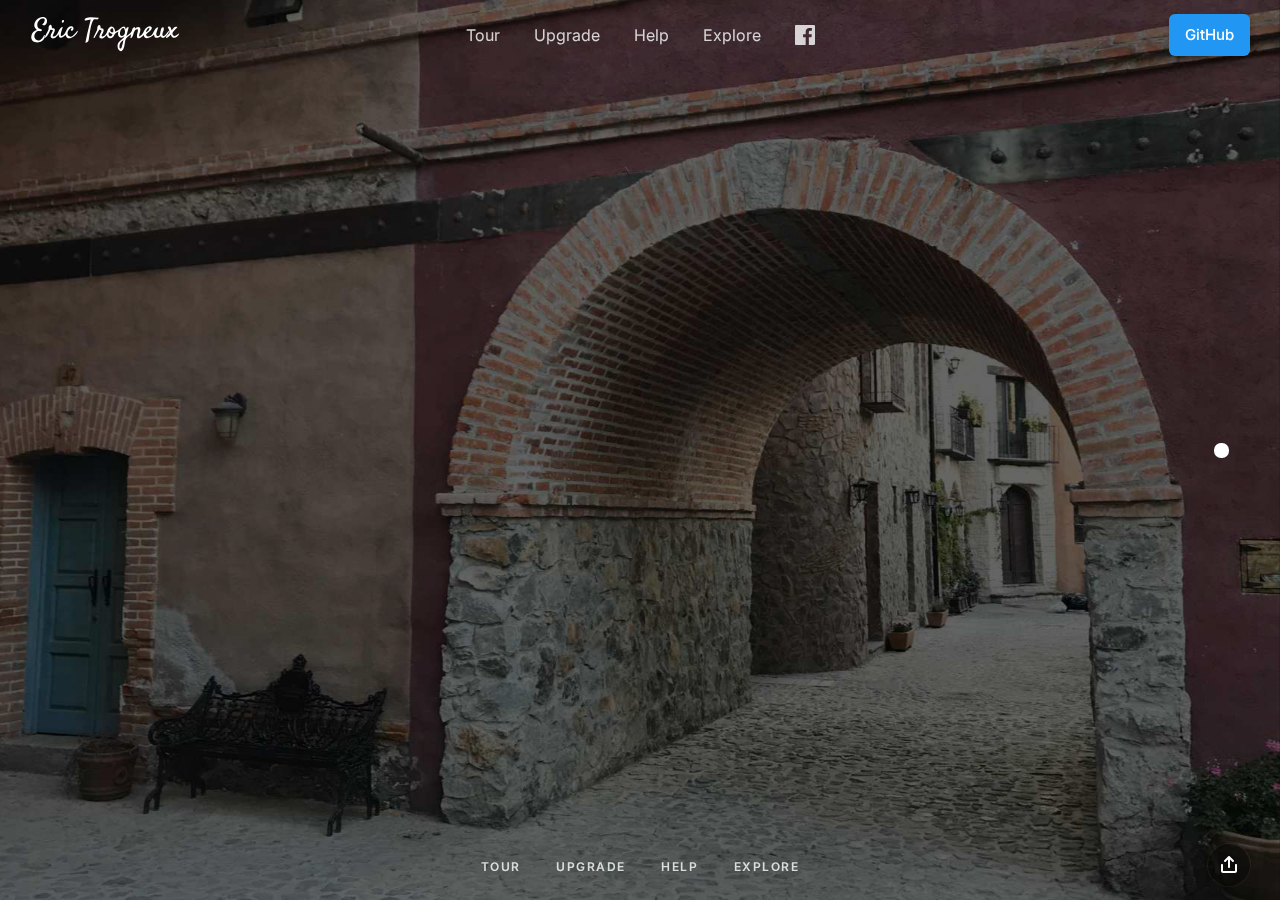
<file: hello.html>
<!doctype html>
<html>
<head>
    <meta charset="UTF-8">
    <meta name="viewport" content="width=device-width, height=device-height, initial-scale=1.0">
    <meta name="apple-mobile-web-app-capable" content="yes" />
    <base href="./">
    <title>GitHub - Eric Trogneux</title>
    <meta property="og:title" content="Hello - Slides_Project_01" />
    <meta name="twitter:title" content="Hello - Slides_Project_01" />
    <meta name="description" content="Hello" />
    <meta name="og:description" content="Hello" />
    <meta name="twitter:description" content="Hello" />
    <link rel="preconnect" href="https://fonts.gstatic.com/" crossorigin>
    <!-- Compressed Styles -->
    <link href="css/slides.min.css?521351" rel="stylesheet" type="text/css">

    
    <!-- Fonts and Material Icons -->
    <link rel="stylesheet" as="font" href="https://fonts.googleapis.com/css2?family=Inter:wght@100;200;300;400;500;600;700;800;900&family=Material+Icons&display=swap"/>
    <style>
        .slides { font-family: 'Inter', sans-serif; }
    </style>
     
</head>
<body class="slides zoom animated noPreload">
<svg id="customSvgLibrary" xmlns="http://www.w3.org/2000/svg" style="display:none" id="customSvgLibrary">
  
  <symbol id="logo" viewBox="0 0 106 31"><title>Slides Framework</title><path d="M17.413 14.04c-.56-5.84-5.6-7-8.52-7-4.6 0-8.6 2.92-8.6 7.52 0 3 2.4 4.88 5.28 5.8 4.24 1.64 5.88 1.84 5.88 3.36 0 1.08-1.2 1.72-2.32 1.72-.28 0-2.24 0-2.52-2.04h-6.6c.6 5.84 5.68 7.36 9.04 7.36 4.92 0 9.04-2.88 9.04-7.76 0-4.8-4-5.92-7.76-6.96-1.76-.52-3.4-1.2-3.4-2.2 0-.6.48-1.48 1.88-1.48 1.96 0 2.04 1.2 2.08 1.68h6.52zm2.222 15.96h6.64v-29.6h-6.64v29.6zm9.662-24.56h6.64v-5.04h-6.64v5.04zm0 24.56h6.64v-22.2h-6.64v22.2zm32.782-29.6h-6.64v9.28c-.72-.72-2.6-2.64-6.52-2.64-5.64 0-11 4.28-11 11.8 0 6.68 4.4 11.88 11.12 11.88 4.48 0 6.08-2.2 6.72-3.12v2.4h6.32v-29.6zm-17.52 18.4c0-2.56 1.8-5.56 5.64-5.56 1.56 0 2.96.56 3.96 1.56 1 .96 1.64 2.32 1.64 3.92.08 1.64-.52 3.08-1.56 4.12s-2.52 1.68-4.12 1.68c-3.12 0-5.56-2.28-5.56-5.68v-.04zm42.502 2.4c.52-4.08-.32-7.64-3.12-10.64-2.08-2.2-5-3.52-8.4-3.52-6.76 0-11.64 5.72-11.64 11.92 0 6.6 5.4 11.76 11.76 11.76 2.28 0 4.48-.68 6.32-2 1.88-1.28 3.44-3.2 4.52-5.68h-6.8c-.8 1.16-1.92 2.08-4.04 2.08-2.6 0-4.84-1.56-5.12-3.92h16.52zm-16.44-5.04c.16-1.04 1.52-3.52 4.96-3.52s4.8 2.48 4.96 3.52h-9.92zm34.502-2.12c-.56-5.84-5.6-7-8.52-7-4.6 0-8.6 2.92-8.6 7.52 0 3 2.4 4.88 5.28 5.8 4.24 1.64 5.88 1.84 5.88 3.36 0 1.08-1.2 1.72-2.32 1.72-.28 0-2.24 0-2.52-2.04h-6.6c.6 5.84 5.68 7.36 9.04 7.36 4.92 0 9.04-2.88 9.04-7.76 0-4.8-4-5.92-7.76-6.96-1.76-.52-3.4-1.2-3.4-2.2 0-.6.48-1.48 1.88-1.48 1.96 0 2.04 1.2 2.08 1.68h6.52z"/></symbol>
  
  <symbol id="logo2" viewBox="0 0 564 135"><title>Eric Trogneux - Satisfy - v08</title><path d="m26.227 52.227c-5.0835 1.4959-9.9827 4.3528-13.699 8.1844-2.9076 2.9978-5.348 6.7844-6.5115 10.816-11.316 39.206 54.807 34.92 49.211 0h-2c-3.3636 7.7959-9.5165 17.431-18 20.297-12.672 4.2809-21.139-9.0818-18.468-20.297 1.5078-6.3309 7.0742-12.919 13.468-14.752 3.7162-1.0654 14.364 3.2791 14.364-4.0394 0-3.7203-10.981-3.8915-13.564-7.2677-9.4806-12.394 0.7862-32.508 15.2-35.55 16.792-3.544 7.3319 18.25-1 22.609 16.153 13.035 27.23-20.328 10.996-26.991-19.391-7.9581-42.845 13.564-39.782 32.991 0.9333 5.9194 5.7724 9.9746 9.7863 14m202-39-13.424 55-6.576 32c13.936-0.2969 12.32-11.89 14.25-23 3.256-18.738 5.762-45.148 15.18-61.852 4.983-8.8379 19.567 3.9954 20.57-9.1481-15.14-0.01-32.103-3.6843-46.985 0.72375-3.442 1.0195-9.386 8.8216-2.867 9.6582 5.921 0.7598 13.85-2.6195 19.852-3.382m-104.91 1.8009c-4.772 1.6656-5.335 11.547 0.871 9.5371 4.93-1.5968 5.254-11.675-0.871-9.5371m-68.09 67.199c8.6972-2.5732 18.35-22.628 21-31l10 1c-0.8936 8.2361-8.8041 14.671-8.7901 23 0.0119 7.1182 6.4834 10.304 12.79 8.3472 7.5554-2.344 12.717-9.9539 18-15.347 2e-3 2.266-0.249 4.7822 0.318 6.9977 3.992 15.602 19.702 0.1979 25.682-3.9977 5.199 28.705 44.071 1.4259 46-16-9.599 4.8635-17.123 24.423-30.285 21.964-17.387-3.2484-5.474-33.463 8.285-32.964-1.893 2.2671-8.281 9.7226-1.856 11.168 8.501 1.9126 10.67-16.113-0.145-17.045-18.092-1.5586-18.732 20.457-28.018 29.862-1.261 1.2774-2.565 2.5766-3.981 3.6845-13.905 10.88-7.258-11.555-5.139-17.67 1.609-4.6425 3.141-9.1796 4.139-14-18.875 3.6749-14.343 37.983-38 37 0.561-10.373 20.373-32.633-3-31 1.0311-8.1659-3.5119-20.161-10.991-7.9846-2.7439 4.4673-0.2155 8.7391-1.9622 13.154-4.0629 10.27-12.085 19.825-14.047 30.83m183-1 4 1 18-31c2.436 0.589 8.094 0.599 8.725 3.7238 1.313 6.4968-19.15 28.596 0.275 29.174 1.703 0.0507 3.404-0.2926 5-0.868 2.592-0.9346 4.909-2.4723 7-4.2431 2.832-2.3975 5.379-5.1658 8-7.787 0.929 10.238 9.807 14.706 18.985 10 6.571-3.3693 7.524-9.5236 11.714-14.787 2.906-3.6503 8.279-5.9825 12.301-8.213-5.829 18.432 7.195 31.414 23 17-3.635 11.565-17.019 16.042-23.336 26.015-4.423 6.98-3.395 18.047 0.703 24.97 2.854 4.822 9.359 8.356 14.101 3.697 10.547-10.364 8.216-30.749 13.55-43.642 3.002-7.2563 14.247-12.758 19.982-18.04l-3 15c16.303-2.9552 7.615-30.882 24.942-33.824 4.97-0.8438 3.615 6.1415 3.043 8.8241-1.531 7.1822-9.262 31.488 8.015 24.452 1.797-0.7318 3.464-1.8098 4.999-2.9846 3.288-2.5153 5.885-5.7727 9.001-8.4676 4.458 23.037 29.58 7.3939 39-2 0.814 17.509 15.795 13.943 26 7 2.388 6.7974 8.424 7.025 14 3.196 7.826-5.3747 14.273-14.558 18-23.196 3.875 10.553-10.142 14.086-12.503 22.955-2.3 8.6414 10.085-1.5318 11.412-2.9537 2.11-2.2608 4.057-4.6732 6.091-7.0015 5.008 21.636 27.451 12.492 32-5-5.94 2.6474-10.55 9.3364-16.996 10.718-5.023 1.0769-9.748-6.8189-8.462-11.294 2.347-8.1706 13.633-14.574 18.458-21.424-9.974-6.0249-15.614 5.4794-22 12-1.647-7.9577-4.132-18.96-14-13v1l6 13c-7.592 1.4117-15.118 22.944-23.697 19.694-7.328-2.7771 2.207-19.633 2.604-24.694 0.204-2.606 0.737-8.1275-3.012-8.4537-10.546-0.9175-8.236 25.291-13.043 30.345-7.183 7.552-13.958 0.6808-11.952-7.8912 0.714-3.0545 1.777-6.0274 2.767-9 1.442-4.331 3.132-8.6001 4.333-13-18.495 0.2184-14.428 34.211-37 34.703-4.392 0.0958-10.942-4.6742-7.493-9.3773 2.995-4.0845 31.813-21.946 15.434-28.58-6.306-2.5539-13.707 2.9058-17.64 7.294-9.341 10.422-10.202 25.952-25.301 30.96-0.368-9.5599 5.487-18.461 4.891-28-0.565-9.0493-8.239-10.031-14.886-5.8711-2.214 1.3853-4.086 3.1205-6.005 4.8711l1-6c-12.708 0.0449-8.875 9.6822-14.652 17.999-4.504 6.4846-12.01 11.444-18.348 16.001l9-34c-6.039-1.2955-8.902 0.9939-10 7h-1c-4.014-22.159-21.192-1.4529-29.015 3.8951-3.45 2.3588-7.38 4.0006-10.985 6.1049-1e-3 -11.85-9.855-27.485-22.674-15.606-7.291 6.7558-6.76 17.208-12.794 24.602-2.538 3.1087-8.294 9.652-12.984 8.7292-4.719-0.9283-1.167-7.5542 0.16-9.7253 6.28-10.277 9.519-22.144-6.708-21 2.045-8.5907-3.801-19.63-10.633-7.9846-2.796 4.7656-0.579 9.2507-2.4 13.985-3.823 9.9367-9.864 19.144-13.967 29m111.96-36.338c4.923-0.4818 5.445 5.9658 6.408 9.338 2.253 7.8933-0.526 19.376-10.364 20.752-14.215 1.9889-7.339-28.985 3.956-30.09m99.043-0.662c-0.199 8.2242-5.419 14.063-13 17 1.125-7.5044 4.816-15.736 13-17m-136 17c-2.251-0.0204-4.774 0.175-6.893-0.7423-13.075-5.6602 5.774-24.36 6.849-7.2577 0.167 2.6512 0.044 5.3442 0.044 8m80.667-12.333-0.334 0.6666 0.334-0.6666m-96.667 11.333c4.052 3.9541 7.207 6.6828 13 7-3.359 16.638-20.4 6.9194-13-7m54 30c-1.118 8.3003-3.446 17.029-6.029 25-0.764 2.357-2.29 7.645-5.712 7.079-3.268-0.541-3.233-6.69-3.23-9.079 0.012-9.881 7.321-17.611 14.971-23z"/></symbol>
  
  <symbol id="close" viewBox="0 0 30 30"><path d="M15 0c-8.3 0-15 6.7-15 15s6.7 15 15 15 15-6.7 15-15-6.7-15-15-15zm5.7 19.3c.4.4.4 1 0 1.4-.2.2-.4.3-.7.3s-.5-.1-.7-.3l-4.3-4.3-4.3 4.3c-.2.2-.4.3-.7.3s-.5-.1-.7-.3c-.4-.4-.4-1 0-1.4l4.3-4.3-4.3-4.3c-.4-.4-.4-1 0-1.4s1-.4 1.4 0l4.3 4.3 4.3-4.3c.4-.4 1-.4 1.4 0s.4 1 0 1.4l-4.3 4.3 4.3 4.3z"/></symbol>

  <symbol id="arrow-left" viewBox="0 0 29 56"><path d="M28.7.3c.4.4.4 1 0 1.4l-26.3 26.3 26.3 26.3c.4.4.4 1 0 1.4-.4.4-1 .4-1.4 0l-27-27c-.4-.4-.4-1 0-1.4l27-27c.3-.3 1-.4 1.4 0z"/></symbol>
  
  <symbol id="arrow-right" viewBox="0 0 29 56"><path d="M.3 55.7c-.4-.4-.4-1 0-1.4l26.3-26.3-26.3-26.3c-.4-.4-.4-1 0-1.4.4-.4 1-.4 1.4 0l27 27c.4.4.4 1 0 1.4l-27 27c-.3.3-1 .4-1.4 0z"/></symbol>

  <symbol id="back" viewBox="0 0 20 20"><path d="M2.3 10.7l5 5c.4.4 1 .4 1.4 0s.4-1 0-1.4l-3.3-3.3h11.6c.6 0 1-.4 1-1s-.4-1-1-1h-11.6l3.3-3.3c.4-.4.4-1 0-1.4-.2-.2-.4-.3-.7-.3s-.5.1-.7.3l-5 5c-.2.2-.3.5-.3.7 0 .2.1.5.3.7z"/></symbol>
  
  <symbol id="menu" viewBox="0 0 18 18"><path d="M16 5h-14c-.6 0-1-.4-1-1 0-.5.4-1 1-1h14c.5 0 1 .4 1 1s-.4 1-1 1zm-14 5h14c.5 0 1-.4 1-1 0-.5-.4-1-1-1h-14c-.6 0-1 .4-1 1s.4 1 1 1zm14 3h-14c-.5 0-1 .4-1 1 0 .5.4 1 1 1h14c.5 0 1-.4 1-1s-.4-1-1-1z"/></symbol>
  
  <symbol id="share" viewBox="0 0 18 18"><path d="M16 8c-.6 0-1 .4-1 1v6h-12v-6c0-.6-.4-1-1-1s-1 .4-1 1v6c0 1.1.9 2 2 2h12c1.1 0 2-.9 2-2v-6c0-.6-.4-1-1-1zm-2.3-2.3c.4-.4.4-1 0-1.4l-4-4c-.4-.4-1-.4-1.4 0l-4 4c-.4.4-.4 1 0 1.4s1 .4 1.4 0l2.3-2.3v7.6c0 .6.4 1 1 1s1-.4 1-1v-7.6l2.3 2.3c.4.4 1 .4 1.4 0z"/></symbol>

  <symbol id="arrow-down" viewBox="0 0 24 24"><path d="M12 18c-.2 0-.5-.1-.7-.3l-11-10c-.4-.4-.4-1-.1-1.4.4-.4 1-.4 1.4-.1l10.4 9.4 10.3-9.4c.4-.4 1-.3 1.4.1.4.4.3 1-.1 1.4l-11 10c-.1.2-.4.3-.6.3z"/></symbol>
  
  <symbol id="arrow-up" viewBox="0 0 24 24"><path d="M11.9 5.9c.2 0 .5.1.7.3l11 10c.4.4.4 1 .1 1.4-.4.4-1 .4-1.4.1l-10.4-9.4-10.3 9.4c-.4.4-1 .3-1.4-.1-.4-.4-.3-1 .1-1.4l11-10c.1-.2.4-.3.6-.3z"/></symbol>
  
  <symbol id="arrow-top" viewBox="0 0 18 18"><path d="M15.7 7.3l-6-6c-.4-.4-1-.4-1.4 0l-6 6c-.4.4-.4 1 0 1.4.4.4 1 .4 1.4 0l4.3-4.3v11.6c0 .6.4 1 1 1s1-.4 1-1v-11.6l4.3 4.3c.2.2.4.3.7.3s.5-.1.7-.3c.4-.4.4-1 0-1.4z"/></symbol>
  
  <symbol id="play" viewBox="0 0 30 30"><path d="M7 30v-30l22 15z"/></symbol>
  
  <symbol id="chat" viewBox="0 0 18 18"><path d="M5,17c-0.2,0-0.3,0-0.4-0.1C4.2,16.7,4,16.4,4,16v-2H2c-1.1,0-2-0.9-2-2V3c0-1.1,0.9-2,2-2h14c1.1,0,2,0.9,2,2v9 c0,1.1-0.9,2-2,2H9.3l-3.7,2.8C5.4,16.9,5.2,17,5,17z M2,12h3.5C5.8,12,6,12.2,6,12.5V14l2.4-1.8C8.6,12.1,8.8,12,9,12h7V3H2V12z M13,7H5C4.4,7,4,6.6,4,6s0.4-1,1-1h8c0.6,0,1,0.4,1,1S13.6,7,13,7z M13,10H5c-0.6,0-1-0.4-1-1s0.4-1,1-1h8c0.6,0,1,0.4,1,1 S13.6,10,13,10z"/></symbol>

  <symbol id="mail" viewBox="0 0 18 18"><path d="M16 2h-14c-1.1 0-2 .9-2 2v10c0 1.1.9 2 2 2h14c1.1 0 2-.9 2-2v-10c0-1.1-.9-2-2-2zm0 2v.5l-7 4.3-7-4.4v-.4h14zm-14 10v-7.2l6.5 4c.1.1.3.2.5.2s.4-.1.5-.2l6.5-4v7.2h-14z"/></symbol>

  <symbol id="sound-on" viewBox="0 0 18 18"><path d="M8.5,0.1C8.1-0.1,7.7,0,7.4,0.2L3.7,3H2C0.9,3,0,3.9,0,5v6c0,1.1,0.9,2,2,2h1.7l3.7,2.8C7.6,15.9,7.8,16,8,16 c0.2,0,0.3,0,0.4-0.1C8.8,15.7,9,15.4,9,15V1C9,0.6,8.8,0.3,8.5,0.1z M7,13l-2.4-1.8C4.4,11.1,4.2,11,4,11l-2,0l0-6h2 c0.2,0,0.4-0.1,0.6-0.2L7,3V13z M11.7,9.9l0.7,1.9C13.9,11.2,15,9.7,15,8c0-1.7-1.1-3.2-2.7-3.8l-0.7,1.9C12.5,6.4,13,7.2,13,8C13,8.9,12.5,9.6,11.7,9.9z M12.2,1.1l-0.3,2C14.3,3.5,16,5.6,16,8s-1.8,4.5-4.2,4.9l0.3,2C15.6,14.3,18,11.4,18,8C18,4.6,15.6,1.7,12.2,1.1z"/></symbol>
  
  <symbol id="sound-off" viewBox="0 0 18 18"><path d="M15.9,8l1.8-1.8c0.4-0.4,0.4-1,0-1.4s-1-0.4-1.4,0l-1.8,1.8l-1.8-1.8c-0.4-0.4-1-0.4-1.4,0s-0.4,1,0,1.4L13.1,8l-1.8,1.8 c-0.4,0.4-0.4,1,0,1.4c0.2,0.2,0.5,0.3,0.7,0.3s0.5-0.1,0.7-0.3l1.8-1.8l1.8,1.8c0.2,0.2,0.5,0.3,0.7,0.3s0.5-0.1,0.7-0.3 c0.4-0.4,0.4-1,0-1.4L15.9,8z M8.5,0.1C8.1-0.1,7.7,0,7.4,0.2L3.7,3H2C0.9,3,0,3.9,0,5v6c0,1.1,0.9,2,2,2h1.7l3.7,2.8C7.6,15.9,7.8,16,8,16 c0.2,0,0.3,0,0.4-0.1C8.8,15.7,9,15.4,9,15V1C9,0.6,8.8,0.3,8.5,0.1z M7,13l-2.4-1.8C4.4,11.1,4.2,11,4,11l-2,0l0-6h2 c0.2,0,0.4-0.1,0.6-0.2L7,3V13z"/></symbol>
  
  <!-- social -->
  <symbol id="apple" viewBox="-1 1 24 24"><path d="M17.6 13.8c0-3 2.5-4.5 2.6-4.6-1.4-2.1-3.6-2.3-4.4-2.4-1.9-.2-3.6 1.1-4.6 1.1-.9 0-2.4-1.1-4-1-2 0-3.9 1.2-5 3-2.1 3.7-.5 9.1 1.5 12.1 1 1.5 2.2 3.1 3.8 3 1.5-.1 2.1-1 3.9-1s2.4 1 4 1 2.7-1.5 3.7-2.9c1.2-1.7 1.6-3.3 1.7-3.4-.1-.1-3.2-1.3-3.2-4.9zm-3.1-9c.8-1 1.4-2.4 1.2-3.8-1.2 0-2.7.8-3.5 1.8-.8.9-1.5 2.3-1.3 3.7 1.4.1 2.8-.7 3.6-1.7z"/></symbol>

  <symbol id="dribbble" viewBox="0 0 24 24"><path d="M12 0c-6.7 0-12 5.3-12 12s5.3 12 12 12 12-5.3 12-12-5.3-12-12-12zm7.9 5.7c1.3 1.7 2.1 3.9 2.3 6.1-.4-.1-2.4-.4-4.7-.4-.8 0-1.5 0-2.3.1 0-.1-.1-.3-.3-.5l-.7-1.5c3.7-1.4 5.3-3.4 5.7-3.8zm-7.9-3.8c2.5 0 4.9.9 6.7 2.5-.3.4-1.9 2.3-5.2 3.6-1.6-2.9-3.3-5.3-3.7-5.9.6-.1 1.4-.2 2.2-.2zm-4.4 1c.4.6 2.1 3 3.7 5.8-4.4 1.2-8.2 1.2-9.2 1.2h-.1c.8-3.1 2.9-5.6 5.6-7zm-5.7 9.1v-.3h.3c1.2 0 5.6-.1 10.1-1.5l.8 1.6c-.1 0-.3 0-.4.1-5.1 1.6-7.9 6-8.3 6.7-1.6-1.7-2.5-4.1-2.5-6.6zm10.1 10.1c-2.3 0-4.4-.8-6.1-2.1.3-.5 2.4-4.4 7.9-6.3 1.3 3.6 2 6.7 2.1 7.6-1.2.6-2.6.8-3.9.8zm5.7-1.8c-.1-.8-.7-3.6-2-7.1.7-.1 1.3-.1 2-.1 2.1 0 3.7.4 4.1.5-.3 2.8-1.8 5.2-4.1 6.7z"/></symbol>

  <symbol id="facebook" viewBox="0 0 24 24"><path d="M24 1.3v21.3c0 .7-.6 1.3-1.3 1.3h-6.1v-9.3h3.1l.5-3.6h-3.6v-2.2c0-1.1.3-1.8 1.8-1.8h1.9v-3.2c-.3 0-1.5-.1-2.8-.1-2.8 0-4.7 1.7-4.7 4.8v2.7h-3.1v3.6h3.1v9.2h-11.5c-.7 0-1.3-.6-1.3-1.3v-21.4c0-.7.6-1.3 1.3-1.3h21.3c.8 0 1.4.6 1.4 1.3z"/></symbol>

  <symbol id="facebook2" viewBox="0 0 512 512"><path d="M288 176v-64c0-17.664 14.336-32 32-32h32v-80h-64c-53.024 0-96 42.976-96 96v80h-64v80h64v256h96v-256h64l32-80h-96z"/></symbol>
   
  <symbol id="fb-like" viewBox="0 0 20 20"><path d="M0 8v12h5v-12h-5zm2.5 10.8c-.4 0-.8-.3-.8-.8 0-.4.3-.8.8-.8s.8.3.8.8c0 .4-.4.8-.8.8zm3.5-.8h9.5c1.1 0 1.7-1 1.7-1.7 0-.3-.4-1-.4-1 1.4-.3 1.7-1.2 1.7-1.7-.1-.5-.3-.9-.5-1 1-.4 1.5-1.1 1.4-1.9-.1-.8-1-1.5-1-1.5 1-.6.9-1.5.9-1.5-.3-1.3-1.5-1.7-1.7-1.7h-5.6s.3-.5.3-2.4-1.3-3.6-2.6-3.6c0 0-.7.1-1 .3v3.5l-2.7 4.4v9.8z"/></symbol>
  
  <symbol id="googlePlus" viewBox="0 1 24 24"><path d="M7.8 13.5h4.6c-.6 2-2.5 3.4-4.6 3.4-2.7 0-4.9-2.2-4.9-4.9s2.2-4.9 4.9-4.9c1.1 0 2.1.3 3 1l1.8-2.4c-1.4-1.1-3-1.6-4.8-1.6-4.3 0-7.9 3.5-7.9 7.9s3.5 7.9 7.9 7.9 7.9-3.5 7.9-7.9v-1.5h-7.9v3zM21.7 11v-2.2h-2v2.2h-2.2v2h2.2v2.2h2v-2.2h2.2v-2z"/></symbol>
  
  <symbol id="instagram" viewBox="0 0 20 20"><circle cx="10" cy="10" r="3.3"/><path d="M13,0H7C2.2,0,0,2.2,0,7v6c0,4.8,2.1,7,7,7h6c4.8,0,7-2.2,7-7V7C20,2.2,17.9,0,13,0z M10,15.1c-2.8,0-5.1-2.3-5.1-5.1 S7.2,4.9,10,4.9s5.1,2.3,5.1,5.1S12.8,15.1,10,15.1z M15.3,5.9c-0.7,0-1.2-0.5-1.2-1.2c0-0.7,0.5-1.2,1.2-1.2s1.2,0.5,1.2,1.2 C16.5,5.3,16,5.9,15.3,5.9z"/></symbol>

  <symbol id="behance" viewBox="0 0 511.958 511.958"><path d="M210.624 240.619c10.624-5.344 18.656-11.296 24.16-17.728 9.792-11.584 14.624-26.944 14.624-45.984 0-18.528-4.832-34.368-14.496-47.648-16.128-21.632-43.424-32.704-82.016-33.28h-152.896v312.096h142.56c16.064 0 30.944-1.376 44.704-4.192 13.76-2.848 25.664-8.064 35.744-15.68 8.96-6.624 16.448-14.848 22.4-24.544 9.408-14.656 14.112-31.264 14.112-49.76 0-17.92-4.128-33.184-12.32-45.728-8.288-12.544-20.448-21.728-36.576-27.552zm-147.552-90.432h68.864c15.136 0 27.616 1.632 37.408 4.864 11.328 4.704 16.992 14.272 16.992 28.864 0 13.088-4.32 22.24-12.864 27.392-8.608 5.152-19.776 7.744-33.472 7.744h-76.928v-68.864zm108.896 198.24c-7.616 3.68-18.336 5.504-32.064 5.504h-76.832v-83.232h77.888c13.568.096 24.128 1.888 31.68 5.248 13.44 6.08 20.128 17.216 20.128 33.504 0 19.2-6.912 32.128-20.8 38.976zM327.168 110.539h135.584v38.848h-135.584zM509.856 263.851c-2.816-18.08-9.024-33.984-18.688-47.712-10.592-15.552-24.032-26.944-40.384-34.144-16.288-7.232-34.624-10.848-55.04-10.816-34.272 0-62.112 10.72-83.648 32-21.472 21.344-32.224 52.032-32.224 92.032 0 42.656 11.872 73.472 35.744 92.384 23.776 18.944 51.232 28.384 82.4 28.384 37.728 0 67.072-11.232 88.032-33.632 13.408-14.144 20.992-28.064 22.656-41.728h-62.464c-3.616 6.752-7.808 12.032-12.608 15.872-8.704 7.04-20.032 10.56-33.92 10.56-13.216 0-24.416-2.912-33.76-8.704-15.424-9.28-23.488-25.536-24.512-48.672h170.464c.256-19.936-.384-35.264-2.048-45.824zm-166.88 5.984c2.24-15.008 7.68-26.912 16.32-35.712 8.64-8.768 20.864-13.184 36.512-13.216 14.432 0 26.496 4.128 36.32 12.416 9.696 8.352 15.168 20.48 16.288 36.512h-105.44z"/></symbol>
  
  <symbol id="linkedin" viewBox="0 0 24 24"><path d="M5.9 21.9h-4.7v-14.2h4.7v14.2zm-2.3-16.1c-1.6 0-2.6-1.1-2.6-2.5s1-2.5 2.7-2.5c1.6 0 2.6 1 2.6 2.5-.1 1.4-1.2 2.5-2.7 2.5zm19.2 16.1h-4.7v-7.6c0-2-.7-3.3-2.3-3.3-1.3 0-2.1.9-2.5 1.7-.1.3-.1.8-.1 1.2v7.9h-4.7v-14.1h4.7v2c.7-.9 1.7-2.3 4.3-2.3 3.1 0 5.5 2.1 5.5 6.4v8.2h-.2z"/></symbol>

  <symbol id="medium" viewBox="0 0 130.8 104"><path d="M15.5 21.2c.2-1.6-.5-3.2-1.7-4.3l-12.1-14.7v-2.2h38l29.3 64.4 25.8-64.4h36.2v2.2l-10.5 10c-.9.7-1.3 1.8-1.2 2.9v73.7c0 1.1.3 2.2 1.2 2.9l10.2 10v2.2h-51.3v-2.2l10.6-10.2c1-1 1-1.3 1-2.9v-59.6l-29.4 74.7h-4l-34.2-74.7v50.3c0 2.2.4 4.2 1.9 5.7l13.7 16.8v2.2h-39v-2.2l13.8-16.7c1.5-1.5 1.8-3.3 1.8-5.7l-.1-58.2z"/></symbol>
  
  <symbol id="pinterest" viewBox="0 0 24 24"><path d="M5.9 13.9c1.2-2-.4-2.5-.6-4-1-6.1 7.1-10.2 11.4-6 2.9 2.9 1 12-3.7 11-4.6-.9 2.2-8.1-1.4-9.5-3-1.1-4.6 3.6-3.2 5.9-.8 4-2.5 7.7-1.8 12.7 2.3-1.7 3.1-4.8 3.7-8.1 1.2.7 1.8 1.4 3.3 1.5 5.5.4 8.6-5.4 7.8-10.7-.7-4.7-5.5-7.1-10.6-6.6-4.1.4-8.1 3.7-8.3 8.3-.1 2.8.7 4.9 3.4 5.5z"/></symbol>
  
  <symbol id="stumbleupon" viewBox="0 0 24 24"><path d="M13.3 9.6l1.6.8 2.5-.8v-1.4c0-3-2.4-5.4-5.4-5.4s-5.4 2.4-5.4 5.4v7.5c0 .7-.6 1.3-1.3 1.3s-1.3-.6-1.3-1.3v-3.2h-4v3.2c0 3 2.4 5.4 5.4 5.4s5.4-2.4 5.4-5.4v-7.5c0-.7.6-1.3 1.3-1.3s1.3.6 1.3 1.3l-.1 1.4zm6.6 2.9v3.2c0 .7-.6 1.3-1.3 1.3s-1.3-.6-1.3-1.3v-3.2l-2.5.8-1.6-.8v3.2c0 3 2.4 5.4 5.4 5.4s5.4-2.4 5.4-5.4v-3.2h-4.1z"/></symbol>
  
  <symbol id="twitter" viewBox="0 1 24 23"><path d="M21.5 7.6v.6c0 6.6-5 14.1-14 14.1-2.8 0-5.4-.8-7.6-2.2l1.2.1c2.3 0 4.4-.8 6.1-2.1-2.2 0-4-1.5-4.6-3.4.3.1.6.1.9.1.5 0 .9-.1 1.3-.2-2.1-.6-3.8-2.6-3.8-5 .7.4 1.4.6 2.2.6-1.3-.9-2.2-2.4-2.2-4.1 0-.9.2-1.8.7-2.5 2.4 3 6.1 5 10.2 5.2-.1-.4-.1-.7-.1-1.1 0-2.7 2.2-5 4.9-5 1.4 0 2.7.6 3.6 1.6 1-.3 2.1-.7 3-1.3-.4 1.2-1.1 2.1-2.2 2.7 1-.1 1.9-.4 2.8-.8-.6 1.1-1.4 2-2.4 2.7z"/></symbol>
  
  <symbol id="tumblr" viewBox="0 0 23 23"><path d="M12.573 4.94v-4.94h-3.188c-.072.183-.11.4-.11.622-.034.107-.072.184-.072.293-.328 1.829-1.28 3.11-2.892 3.807-.476.218-.914.253-1.39.218v3.987h2.342c.039 5.603.039 8.493.039 8.64v.332c.294 2.449 1.573 3.914 3.843 4.463.914.257 1.901.366 2.892.366 1.279-.036 2.525-.256 3.771-.659v-4.685c-.731.22-1.395.402-1.977.583-1.135.333-2.087.113-2.857-.619-.073-.11-.183-.257-.221-.403-.106-.586-.178-1.206-.178-1.795v-6.222h5.083v-3.988h-5.085z"/></symbol>

  <symbol id="xing" viewBox="0 0 24 24"><path d="M3.647 4.74c-.208 0-.384.073-.472.216-.091.148-.077.338.02.531l2.34 4.051v.02l-3.678 6.49c-.096.191-.091.383 0 .531.088.142.244.236.452.236h3.461c.518 0 .767-.349.944-.669l3.737-6.608-2.38-4.15c-.172-.307-.433-.649-.964-.649h-3.46zm14.542-4.74c-.517 0-.741.326-.927.659l-7.702 13.658 4.918 9.023c.172.307.437.659.967.659h3.457c.208 0 .371-.079.459-.221.092-.148.09-.343-.007-.535l-4.88-8.915v-.023l7.664-13.551c.096-.191.098-.386.007-.534-.088-.142-.252-.221-.46-.221h-3.496z"/></symbol>

  <symbol id="whatsapp" viewBox="0 0 512 512"><path d="M256.064 0h-.128c-141.152 0-255.936 114.816-255.936 256 0 56 18.048 107.904 48.736 150.048l-31.904 95.104 98.4-31.456c40.48 26.816 88.768 42.304 140.832 42.304 141.152 0 255.936-114.848 255.936-256s-114.784-256-255.936-256zm148.96 361.504c-6.176 17.44-30.688 31.904-50.24 36.128-13.376 2.848-30.848 5.12-89.664-19.264-75.232-31.168-123.68-107.616-127.456-112.576-3.616-4.96-30.4-40.48-30.4-77.216s18.656-54.624 26.176-62.304c6.176-6.304 16.384-9.184 26.176-9.184 3.168 0 6.016.16 8.576.288 7.52.32 11.296.768 16.256 12.64 6.176 14.88 21.216 51.616 23.008 55.392 1.824 3.776 3.648 8.896 1.088 13.856-2.4 5.12-4.512 7.392-8.288 11.744-3.776 4.352-7.36 7.68-11.136 12.352-3.456 4.064-7.36 8.416-3.008 15.936 4.352 7.36 19.392 31.904 41.536 51.616 28.576 25.44 51.744 33.568 60.032 37.024 6.176 2.56 13.536 1.952 18.048-2.848 5.728-6.176 12.8-16.416 20-26.496 5.12-7.232 11.584-8.128 18.368-5.568 6.912 2.4 43.488 20.48 51.008 24.224 7.52 3.776 12.48 5.568 14.304 8.736 1.792 3.168 1.792 18.048-4.384 35.52z"/></symbol>
  
  <symbol id="youtube" viewBox="0 0 24 24"><path d="M23.6 6.3c-.3-1.2-1.4-2.2-2.6-2.3-3-.3-6-.3-9-.3s-6 0-9 .3c-1.2.1-2.3 1.1-2.6 2.3-.4 1.8-.4 3.8-.4 5.7 0 1.9 0 3.9.4 5.7.3 1.2 1.4 2.2 2.6 2.3 3 .3 6 .3 9 .3s6 0 9-.3c1.3-.1 2.3-1.1 2.6-2.4.4-1.7.4-3.7.4-5.6 0-1.9 0-3.9-.4-5.7zm-14.1 9v-6.6l6.5 3.3-6.5 3.3z"/></symbol>

</svg><!-- Navigation -->
<nav class="side ">
  <div class="navigation default">
    <ul></ul>
  </div>
</nav><!-- Panel Top #03 -->
<nav class="panel top">
  <div class="sections desktop">
    <div class="left"><a href="#" title="Slides Framework"><svg style="width:150px;height:44px"><use xmlns:xlink="http://www.w3.org/1999/xlink" xlink:href="#logo2"></use></svg></a></div>
    <div class="center">
      <ul class="menu">
        <li><a href="#">Tour</a></li>
        <li><a href="#">Upgrade</a></li>
        <li><a href="#">Help</a></li>
        <li><a href="#">Explore</a></li>
        <li><a href="http://facebook.com/designmodo" target="_blank" class="shift-up-2"><svg><use xmlns:xlink="http://www.w3.org/1999/xlink" xlink:href="#facebook"></use></svg></a></li>
      </ul>
    </div>
    <div class="right"><a class="button blue rounded small" href="https://github.com/erictrogneux">GitHub</a></div>
  </div>
  <div class="sections compact hidden">
    <div class="left"><a href="#" title="Slides Framework"><svg style="width:150px;height:44px"><use xmlns:xlink="http://www.w3.org/1999/xlink" xlink:href="#logo2"></use></svg></a></div>
    <div class="right"><span class="button actionButton sidebarTrigger" data-sidebar-id="1"><svg><use xmlns:xlink="http://www.w3.org/1999/xlink" xlink:href="#menu"></use></svg></span></div>
  </div>
</nav>

<!-- Sidebar -->
<nav class="sidebar" data-sidebar-id="1">
  <div class="close"><svg><use xmlns:xlink="http://www.w3.org/1999/xlink" xlink:href="#close"></use></svg></div>
  <div class="content">
    <a href="#" class="logo"><svg width="100" height="30"><use xmlns:xlink="http://www.w3.org/1999/xlink" xlink:href="#logo2"></use></svg></a>
    <ul class="mainMenu margin-top-3">
      <li><a href="#">All Goods</a></li>
      <li><a href="#">UI Kits</a></li>
      <li><a href="#">Icons</a></li>
      <li><a href="#">Mockups</a></li>
      <li><a href="#">Toolkit</a></li>
    </ul>
    <ul class="subMenu small opacity-8">
      <li><a href="#">Submit Product</a></li>
      <li><a href="#">FAQ</a></li>
      <li><a href="#">License</a></li>
      <li><a href="#">Terms & Conditions</a></li>
      <li><a href="#">Privacy Policy</a></li>
      <li><a href="#">Contact Us</a></li>
    </ul>
    <ul class="social opacity-8">
      <li><a href="#"><svg><use xmlns:xlink="http://www.w3.org/1999/xlink" xlink:href="#facebook"></use></svg></a></li>
      <li><a href="#"><svg><use xmlns:xlink="http://www.w3.org/1999/xlink" xlink:href="#twitter"></use></svg></a></li>
      <li><a href="#"><svg><use xmlns:xlink="http://www.w3.org/1999/xlink" xlink:href="#instagram"></use></svg></a></li>
    </ul>
  </div>
</nav>
<!-- Slide 1 (#03) -->
<section class="slide fade-6 kenBurns">
  <div class="content">
    <div class="container">
      <div class="wrap">
      
        <div class="fix-7-12">
          <div class="fix-3-12 margin-bottom-3">
            <svg height="100"class="wide ae-1 fromCenter"><use xmlns:xlink="http://www.w3.org/1999/xlink" xlink:href="#logo2"></use></svg>
          </div>
          <div class="fix-6-12"> 
            <p class="large cropBottom ae-2"><span class="opacity-8">In a meat-eating world, wearing leather for shoes and even clothes, the discussion of fur is&nbsp;childish.</span></p>
          </div>
        </div>
          
      </div>
    </div>
  </div>
  <div class="background" style="background-image:url(assets/img/background/img-01.jpg)"></div>
</section>
<!-- Panel Bottom #02 -->
<nav class="panel bottom forceMobileView">
  <div class="sections desktop">
    <div class="left"></div>
    <div class="center">
      <ul class="menu uppercase">
        <li><a href="#">Tour</a></li>
        <li><a href="#">Upgrade</a></li>
        <li><a href="#">Help</a></li>
        <li><a href="#">Explore</a></li>
      </ul>
    </div>
    <div class="right"><span data-dropdown-id="2" class="button actionButton dropdownTrigger"><svg><use xmlns:xlink="http://www.w3.org/1999/xlink" xlink:href="#share"></use></svg></span></div>
  </div>
  <div class="sections compact hidden">
    <div class="right"><span data-dropdown-id="2" class="button actionButton dropdownTrigger"><svg><use xmlns:xlink="http://www.w3.org/1999/xlink" xlink:href="#share"></use></svg></span></div>
  </div>
</nav>

<!-- Share Window -->
<div class="dropdown share bottom right" data-dropdown-id="2" data-text="Take a look at this" data-url="https://designmodo.com" data-pinterest-image="https://designmodo.com/wp-content/uploads/2015/10/Presentation.jpg">
  <div class="center padding-2">
    <div class="title">Share</div>
    <a href="#">Contact us</a>
  </div>
  <ul>
    <li class="social-facebook"><svg><use xmlns:xlink="http://www.w3.org/1999/xlink" xlink:href="#fb-like"></use></svg></li>
    <li class="social-twitter"><svg><use xmlns:xlink="http://www.w3.org/1999/xlink" xlink:href="#twitter"></use></svg></li>
    <li class="social-pinterest"><svg><use xmlns:xlink="http://www.w3.org/1999/xlink" xlink:href="#pinterest"></use></svg></li>
    <li class="social-linkedin"><svg><use xmlns:xlink="http://www.w3.org/1999/xlink" xlink:href="#linkedin"></use></svg></li>
    <li class="mail" data-subject="Subject" data-body="Body">share by email</li>
  </ul>
</div>

<!-- jQuery 3.5.1 -->
    <script src="https://ajax.googleapis.com/ajax/libs/jquery/3.5.1/jquery.min.js"></script>

    <!-- Compressed Scripts -->
    <script src="js/slides.min.js?521351" type="text/javascript"></script>
     
</body>
</html>
</file>
<file: css/slides.min.css>
@charset "UTF-8";body,html,img{max-width:100%}.material-icons,.slides{-webkit-font-smoothing:antialiased}.button svg,.button svg *{pointer-events:none!important}.button,.container .wrap,.slides-form.center input,.slides-form.center textarea{text-align:center}.dialog,body,html{-webkit-tap-highlight-color:transparent}a,abbr,acronym,address,applet,article,aside,audio,b,big,blockquote,body,canvas,caption,center,cite,code,dd,del,details,dfn,div,dl,dt,em,embed,fieldset,figcaption,figure,footer,form,h1,h2,h3,h4,h5,h6,header,hgroup,hr,html,i,iframe,img,ins,kbd,label,legend,li,mark,menu,nav,object,ol,output,p,pre,q,ruby,s,samp,section,small,span,strike,strong,sub,summary,sup,table,tbody,td,tfoot,th,thead,time,tr,tt,u,ul,var,video{border:0;vertical-align:baseline;margin:0;padding:0}article,aside,details,figcaption,figure,footer,header,hgroup,menu,nav,section{display:block}.button,.button.actionButton,.dot,.dot:after,.material-icons,img{display:inline-block}li,ol,ul{list-style:none}blockquote,q{quotes:none}blockquote:after,blockquote:before,q:after,q:before{content:none}table{border-collapse:collapse;border-spacing:0}b,strong{font-weight:600}html{position:static!important;top:0!important;box-sizing:border-box;margin:0;padding:0;overflow:hidden;-webkit-backface-visibility:hidden;backface-visibility:hidden}*,:after,:before{box-sizing:inherit}body{width:100%;height:100%}body,html{overflow-x:hidden}html.scrollable,html.scrollable body{overflow-y:auto;-webkit-overflow-scrolling:touch}.button,.content,.slide{overflow:hidden}img.round{border-radius:999px}img.rounded{border-radius:6px}.slides{color:#fff;fill:#fff;-webkit-hyphens:none;-ms-hyphens:none;hyphens:none;background:#111}.slides.bodyWhite{background:#fff}.slides.desktopSwipe{cursor:-webkit-grab}.slides.desktopSwipe:active{cursor:-webkit-grabbing}.slides.desktopSwipe .slide .container .wrap{cursor:inherit}.button{border-radius:3px;padding:14px 22px;color:#fff;border:none;outline:0;text-decoration:none;background:#202020;font-size:16px;line-height:1.5;font-weight:500;vertical-align:top;cursor:pointer;-webkit-backface-visibility:hidden;backface-visibility:hidden;letter-spacing:normal!important;position:relative;white-space:nowrap;transform:translate3d(0,0,0);box-shadow:0 1px 4px rgba(0,0,0,.1),0 2px 6px rgba(0,0,0,.1);-webkit-appearance:none;margin-bottom:10px;transition:.3s;-webkit-user-select:none!important;-moz-user-select:none!important;-ms-user-select:none!important;user-select:none!important}.button .material-icons,.button svg{vertical-align:middle;position:relative}.content,.slide.active{-webkit-backface-visibility:hidden}.button.actionButton:hover:not(:active),.button:hover{transform:translateY(0)!important}@media (max-width:767px){.button{max-width:100%;white-space:normal}}.popup .button,.slide .button{margin-left:5px;margin-right:5px}.popup .button.small,.slide .button.small{margin-left:4px;margin-right:4px}.button.wide{margin-left:0!important;margin-right:0!important}.button .material-icons{margin-right:8px;font-size:20px;top:-2px;-webkit-user-select:none!important;-moz-user-select:none!important;-ms-user-select:none!important;user-select:none!important}.button .material-icons.small{font-size:17px;bottom:1px}.button .material-icons.right{margin-left:8px;margin-right:0}.button svg{width:20px;height:20px;margin-top:-3px;margin-right:10px}.button svg.right{margin-right:0;margin-left:10px}.button.actionButton{height:42px;width:42px;padding:12px;border-radius:25px;z-index:999;background:rgba(0,0,0,.3);line-height:1;box-shadow:0 0 0 1px rgba(255,255,255,.05);cursor:pointer;-ms-touch-action:manipulation;touch-action:manipulation;vertical-align:top}.button.actionButton svg{width:18px;height:18px;fill:#fff!important;top:2px;vertical-align:bottom}.button.actionButton svg,.button.play svg,.button:not(.stroke) svg,.panel svg:not(.noFill),.slide.whiteSlide .button.actionButton svg{fill:#fff}.button.actionButton .material-icons{margin:0;position:relative;left:-3px;top:-3px;font-size:24px}.button.actionButton.big{width:50px;height:50px;padding:16px}.button.actionButton.big .material-icons{font-size:24px}.button.actionButton.big svg{width:22px;height:22px;left:-2px;top:0}.button.actionButton.stroke{box-shadow:none;padding:10px}.button.actionButton.rounded{border-radius:6px}.button.actionButton.sound [class*=sound-]{position:absolute;opacity:0;transition:.5s;left:13px;top:16px}.button.actionButton.sound.stroke [class*=sound-]{left:11px;top:14px}.button.actionButton.sound.playing .sound-on,.button.actionButton.sound:not(.playing) .sound-off{opacity:1}.button.actionButton.transparent{background-color:transparent}.button.stroke,.button.thin-stroke{background-color:transparent!important;color:#202020}.button:hover{box-shadow:0 2px 4px rgba(0,0,0,.15),0 3px 9px rgba(0,0,0,.15);opacity:1;transition:.35s!important}.button:hover:after{opacity:.5}.button:active{box-shadow:0 3px 6px 0 rgba(0,0,0,.1),0 0 10px 0 rgba(0,0,0,.1),0 1px 4px -1px rgba(0,0,0,.1);transform:translateY(2px)!important;transition:.35s!important}.button.shade:after,.dot:after{transition:.25s;content:""}.button:active:after{opacity:1}.button.uppercase{font-size:15px;padding-top:15px;padding-bottom:15px}.button.lowercase{text-transform:lowercase;letter-spacing:0;font-weight:300}.button.round{border-radius:99px;padding-left:28px;padding-right:28px}.button.rounded{border-radius:6px}.button.rectangular{border-radius:1px}.button.square{border-radius:0}.button.thin-stroke{font-weight:300;border:1px solid;padding:13px 21px}.slide.whiteSlide .button.thin-stroke{color:#202020}.button.thin-stroke.small{padding:9px 15px}.button.stroke{border:2px solid;padding:12px 20px}.slide.whiteSlide .button.stroke{color:#202020}.button.stroke.round{padding-left:26px;padding-right:26px}.button.stroke.uppercase{padding-top:13px;padding-bottom:13px}.button.stroke.uppercase svg{margin-bottom:-2px}.button.stroke.uppercase.small{padding:11px 15px}.button.stroke.small{border:1px solid;padding-top:9px;padding-bottom:9px}@media (min-width:768px){.button.stroke.big{padding:14px 28px}.button.stroke.big.uppercase{padding-top:16px;padding-bottom:16px}}.button.stroke:not(.flat):hover{box-shadow:inset 0 -100px 0 rgba(41,41,41,.05),0 4px 6px 0 rgba(0,0,0,.1),0 1px 10px 0 rgba(0,0,0,.1),0 2px 4px -1px rgba(0,0,0,.1)}.button.empty,.button.flat:not(:hover){box-shadow:none}.button.small{font-size:15px;font-weight:500;padding:10px 16px}.button.small .material-icons{vertical-align:bottom;position:relative;font-size:18px;margin-right:8px;bottom:1px}.button.small .material-icons.right{margin-left:8px;margin-right:0}.button.small svg{width:16px;height:16px;margin-right:10px;top:0}.button.small svg.right{margin-right:0;margin-left:10px}.button.small.round{padding-left:18px;padding-right:18px}.button.small.rounded{border-radius:6px}.button.small.uppercase{font-size:12px;padding:12px 16px;letter-spacing:.125em}.button.small.uppercase.round{padding-left:19px;padding-right:19px}@media (min-width:768px){.button.big{font-size:20px;padding:16px 26px}.button.big.round{padding-left:28px;padding-right:28px}.button.big.rounded{border-radius:7px}.button.big.uppercase{font-size:16px;padding:19px 28px}.button.big.uppercase.round{padding-left:32px;padding-right:32px}.button.big .material-icons{margin-right:10px;font-size:24px;top:-2px}.button.big .material-icons.right{margin-left:10px;margin-right:0}.button.big svg{width:24px;height:24px;margin-right:11px;top:0}.button.big svg.right{margin-right:0;margin-left:11px}}.button.empty,.button.hollow{padding:0!important;background-color:transparent!important;font-size:0!important}.button.empty{margin:0}.button.hollow{box-shadow:none!important}.button.hollow svg{margin:0}.button.shade{position:relative}.button.shade:after{position:absolute;top:0;left:0;width:100%;height:100%;background:#292929;opacity:0}.button.shade:hover:after{opacity:.15}.button.shade:active:after{opacity:.2}.button.play{width:90px;height:90px;border-radius:50%;padding:27px;margin-left:0;margin-right:0}.button.play svg{width:35px;height:36px;margin:0}.button.play.small{width:60px;height:60px;border-radius:50%;padding:22px 19px}.button.play.small svg{fill:#fff;width:23px;height:23px;top:-3px}.button.play:hover{transform:scale(1.05)}.button.gradient{position:relative}.button.gradient:before{content:"";position:absolute;top:0;left:0;width:100%;height:100%;background:linear-gradient(to bottom,#fff 0,#000 100%);z-index:-1;opacity:.1}.form-group-left{border-top-right-radius:0!important;border-bottom-right-radius:0!important;margin-right:0!important}.form-group-center{border-radius:0!important;margin-right:0!important;margin-left:0!important}.form-group-right{border-top-left-radius:0!important;border-bottom-left-radius:0!important;margin-left:0!important}.slide.whiteSlide .button.white:hover{box-shadow:0 4px 6px 0 rgba(0,0,0,.1),0 1px 10px 0 rgba(0,0,0,.1)}.slide.whiteSlide .button.white:hover:after{opacity:.3}.roundButton{border-radius:50px;height:50px;width:50px;padding:14px;margin:5px}.roundButton svg{bottom:2px}@media (max-width:319px){.button.uppercase,.uppercase{letter-spacing:.07em}}.button.uppercase{letter-spacing:.125em!important;text-indent:-.1em!important;font-weight:700!important}.material-icons{font-family:"Material Icons";font-weight:400;font-style:normal;font-size:24px;line-height:1;text-transform:none;letter-spacing:normal;word-wrap:normal;white-space:nowrap;direction:ltr;text-rendering:optimizeLegibility;-moz-osx-font-smoothing:grayscale;-webkit-font-feature-settings:"liga";font-feature-settings:"liga"}.dialog li input,.slides-form,.slides-form button{font-family:inherit}.material-icons.md-18{font-size:18px}.material-icons.md-24{font-size:24px}.material-icons.md-36{font-size:36px}.material-icons.md-48{font-size:48px}.slide.whiteSlide svg:not(.noFill){fill:#202020}.embedContainer,.svgContainer{position:relative;width:100%;height:0;padding:0}.embedContainer .scale,.svgContainer svg.scale{position:absolute;height:100%;width:100%;left:0;top:0}.dots{font-size:0}.dot{padding:7px}.dot:after{width:6px;height:6px;background:#fff;border-radius:50%;opacity:.5}.dot.big .dot:after{width:14px;height:14px}.slide.whiteSlide .dot:after{background:#202020}.slides:not(.mobile).dot:hover:after{transform:scale(1.333333);opacity:1}.dot.selected:after,.dot:active:after{opacity:1;transform:scale(1.675)}.tabs{color:#fff;max-width:260px;border-radius:5px}.tabs li{padding:16px 20px;letter-spacing:2.5px;font-size:12px;transition:.15s;margin-top:-1px;border:1px solid rgba(255,255,255,.3)}.tabs li:not(:last-child){border-bottom:0}.tabs li:first-child{border-radius:6px 6px 0 0}.tabs li:last-child{border-radius:0 0 6px 6px}.tabs li.selected{background:#fff;color:#202020}.slide.whiteSlide .tabs li{border-color:#e5e5e5;color:#202020}.slide.whiteSlide .tabs li.selected{background:#202020;border-color:#202020;color:#fff}.links li{font-size:17px;letter-spacing:0;padding:4px 0}.slides-form .label,.slides-form label{display:block;font-size:14px;margin-top:12px;margin-bottom:2px}.slides-form .label.uppercase,.slides-form label.uppercase{font-size:14px}.slides-form input[type=email],.slides-form input[type=name],.slides-form input[type=number],.slides-form input[type=password],.slides-form input[type=tel],.slides-form input[type=text],.slides-form select,.slides-form textarea{font-family:inherit;position:relative;background:#fff;padding:16px;border:none;font-size:16px;color:#242424;outline:0;border-radius:3px;width:100%;-webkit-appearance:none;-moz-appearance:none;appearance:none;border:1px solid rgba(0,0,0,.1);transition:.15s}.slides-form input[type=email].flat,.slides-form input[type=email]:focus,.slides-form input[type=email]:hover,.slides-form input[type=name].flat,.slides-form input[type=name]:focus,.slides-form input[type=name]:hover,.slides-form input[type=number].flat,.slides-form input[type=number]:focus,.slides-form input[type=number]:hover,.slides-form input[type=password].flat,.slides-form input[type=password]:focus,.slides-form input[type=password]:hover,.slides-form input[type=tel].flat,.slides-form input[type=tel]:focus,.slides-form input[type=tel]:hover,.slides-form input[type=text].flat,.slides-form input[type=text]:focus,.slides-form input[type=text]:hover,.slides-form select.flat,.slides-form select:focus,.slides-form select:hover,.slides-form textarea.flat,.slides-form textarea:focus,.slides-form textarea:hover{border-color:rgba(0,0,0,.2)}.slides-form input[type=email]:focus,.slides-form input[type=name]:focus,.slides-form input[type=number]:focus,.slides-form input[type=password]:focus,.slides-form input[type=tel]:focus,.slides-form input[type=text]:focus,.slides-form select:focus,.slides-form textarea:focus{border-color:#2196F3;z-index:10}.slides-form input[type=email]:focus::-webkit-input-placeholder,.slides-form input[type=name]:focus::-webkit-input-placeholder,.slides-form input[type=number]:focus::-webkit-input-placeholder,.slides-form input[type=password]:focus::-webkit-input-placeholder,.slides-form input[type=tel]:focus::-webkit-input-placeholder,.slides-form input[type=text]:focus::-webkit-input-placeholder,.slides-form select:focus::-webkit-input-placeholder,.slides-form textarea:focus::-webkit-input-placeholder{color:#242424;font-weight:400;opacity:0}.slides-form input[type=email]:focus:-moz-placeholder,.slides-form input[type=name]:focus:-moz-placeholder,.slides-form input[type=number]:focus:-moz-placeholder,.slides-form input[type=password]:focus:-moz-placeholder,.slides-form input[type=tel]:focus:-moz-placeholder,.slides-form input[type=text]:focus:-moz-placeholder,.slides-form select:focus:-moz-placeholder,.slides-form textarea:focus:-moz-placeholder{color:#242424;font-weight:400;opacity:0}.slides-form input[type=email]:focus::-moz-placeholder,.slides-form input[type=name]:focus::-moz-placeholder,.slides-form input[type=number]:focus::-moz-placeholder,.slides-form input[type=password]:focus::-moz-placeholder,.slides-form input[type=tel]:focus::-moz-placeholder,.slides-form input[type=text]:focus::-moz-placeholder,.slides-form select:focus::-moz-placeholder,.slides-form textarea:focus::-moz-placeholder{color:#242424;font-weight:400;opacity:0}.slides-form input[type=email]:focus:-ms-input-placeholder,.slides-form input[type=name]:focus:-ms-input-placeholder,.slides-form input[type=number]:focus:-ms-input-placeholder,.slides-form input[type=password]:focus:-ms-input-placeholder,.slides-form input[type=tel]:focus:-ms-input-placeholder,.slides-form input[type=text]:focus:-ms-input-placeholder,.slides-form select:focus:-ms-input-placeholder,.slides-form textarea:focus:-ms-input-placeholder{color:#242424;font-weight:400;opacity:0}.slides-form input[type=email]:not(textarea).round,.slides-form input[type=name]:not(textarea).round,.slides-form input[type=number]:not(textarea).round,.slides-form input[type=password]:not(textarea).round,.slides-form input[type=tel]:not(textarea).round,.slides-form input[type=text]:not(textarea).round,.slides-form select:not(textarea).round,.slides-form textarea:not(textarea).round{border-radius:22px;padding-left:22px;padding-right:22px}.slides-form input[type=email].rounded,.slides-form input[type=name].rounded,.slides-form input[type=number].rounded,.slides-form input[type=password].rounded,.slides-form input[type=tel].rounded,.slides-form input[type=text].rounded,.slides-form select.rounded,.slides-form textarea.rounded{border-radius:6px}.slides-form input[type=email]:after,.slides-form input[type=name]:after,.slides-form input[type=number]:after,.slides-form input[type=password]:after,.slides-form input[type=tel]:after,.slides-form input[type=text]:after,.slides-form select:after,.slides-form textarea:after{content:"";position:absolute;top:0;left:0;right:0;bottom:0;background:#fff}@media (min-width:768px){.slides-form input[type=email],.slides-form input[type=name],.slides-form input[type=number],.slides-form input[type=password],.slides-form input[type=tel],.slides-form input[type=text],.slides-form select,.slides-form textarea{max-width:300px}}.slides-form input[type=email]::-webkit-input-placeholder,.slides-form input[type=name]::-webkit-input-placeholder,.slides-form input[type=number]::-webkit-input-placeholder,.slides-form input[type=password]::-webkit-input-placeholder,.slides-form input[type=tel]::-webkit-input-placeholder,.slides-form input[type=text]::-webkit-input-placeholder,.slides-form select::-webkit-input-placeholder,.slides-form textarea::-webkit-input-placeholder{color:#242424;font-weight:400;opacity:.5}.slides-form input[type=email]:-moz-placeholder,.slides-form input[type=name]:-moz-placeholder,.slides-form input[type=number]:-moz-placeholder,.slides-form input[type=password]:-moz-placeholder,.slides-form input[type=tel]:-moz-placeholder,.slides-form input[type=text]:-moz-placeholder,.slides-form select:-moz-placeholder,.slides-form textarea:-moz-placeholder{color:#242424;font-weight:400;opacity:.5}.slides-form input[type=email]::-moz-placeholder,.slides-form input[type=name]::-moz-placeholder,.slides-form input[type=number]::-moz-placeholder,.slides-form input[type=password]::-moz-placeholder,.slides-form input[type=tel]::-moz-placeholder,.slides-form input[type=text]::-moz-placeholder,.slides-form select::-moz-placeholder,.slides-form textarea::-moz-placeholder{color:#242424;font-weight:400;opacity:.5}.slides-form input[type=email]:-ms-input-placeholder,.slides-form input[type=name]:-ms-input-placeholder,.slides-form input[type=number]:-ms-input-placeholder,.slides-form input[type=password]:-ms-input-placeholder,.slides-form input[type=tel]:-ms-input-placeholder,.slides-form input[type=text]:-ms-input-placeholder,.slides-form select:-ms-input-placeholder,.slides-form textarea:-ms-input-placeholder{color:#242424;font-weight:400;opacity:.5}.slides-form input[type=email],.slides-form input[type=name],.slides-form input[type=number],.slides-form input[type=password],.slides-form input[type=tel],.slides-form input[type=text],.slides-form select{height:52px;padding:0 16px}.slides-form textarea{font-weight:400;line-height:1.5;padding-top:10px!important;max-height:200px;max-width:100%;min-height:52px}.slides-form textarea.d{border-radius:15px!important}.slides-form textarea.round{border-radius:22px!important}.slides-form select{background-image:url('data:image/svg+xml;charset=UTF-8,<svg xmlns="http://www.w3.org/2000/svg" width="37" height="7"><path fill="rgb(23,23,23)" d="M14.022 0l5.978 6 6-6z"/></svg>');background-repeat:no-repeat;background-position:right;-webkit-appearance:none;-moz-appearance:none;appearance:none}.slides-form button[type=submit],.slides-form input[type=email],.slides-form input[type=name],.slides-form input[type=number],.slides-form input[type=password],.slides-form input[type=submit],.slides-form input[type=tel],.slides-form input[type=text],.slides-form select,.slides-form textarea{margin:5px}@media (min-width:768px){.slides-form button[type=submit],.slides-form input[type=email],.slides-form input[type=name],.slides-form input[type=number],.slides-form input[type=password],.slides-form input[type=submit],.slides-form input[type=tel],.slides-form input[type=text],.slides-form select,.slides-form textarea{max-width:300px}}@media (max-width:768px){.slides-form button[type=submit],.slides-form input[type=email],.slides-form input[type=name],.slides-form input[type=number],.slides-form input[type=password],.slides-form input[type=submit],.slides-form input[type=tel],.slides-form input[type=text],.slides-form select,.slides-form textarea{margin-left:auto!important;margin-right:auto!important;width:100%;display:block!important}}.slides-form button[type=submit].wide,.slides-form input[type=email].wide,.slides-form input[type=name].wide,.slides-form input[type=number].wide,.slides-form input[type=password].wide,.slides-form input[type=submit].wide,.slides-form input[type=tel].wide,.slides-form input[type=text].wide,.slides-form label.wide,.slides-form select.wide,.slides-form textarea.wide{max-width:100%;width:100%;margin-left:0!important;margin-right:0!important}@media (min-width:769px){.slides-form input.pair{width:50%!important;max-width:50%!important;border-top-right-radius:0!important;border-bottom-right-radius:0!important;margin-left:0;margin-right:0}.slides-form input.pair+.pair{width:calc(50% + 1px)!important;max-width:calc(50% + 1px)!important;margin-left:-1px;border-radius:0 3px 3px 0!important}}.toLeft,[class*=fix-]{margin-right:auto!important}.container,.content,.popup:not(.youtube) .background iframe,.slide,.slide:not(.youtube) .background iframe{width:100%;height:100%}.slide{position:fixed;background:#202020;color:#fff;z-index:10}.slide.active{transform-style:preserve-3d;backface-visibility:hidden}.mobile .slide{visibility:hidden}.mobile .slide.active{visibility:visible}.slide.whiteSlide{color:#202020;background:#fff}.content{position:absolute;backface-visibility:hidden;top:0;left:0;z-index:100;-webkit-overflow-scrolling:touch}.content.scrollBar,.sidebar{overflow-y:auto}.windows .defaultScroll .content{overflow:auto;overflow-x:hidden}.mobile .content{overflow:auto;overflow-x:hidden;-webkit-overflow-scrolling:touch}.container .wrap .overflowHidden,.pad,.slide.video .background,.videoThumbnail{overflow:hidden}.fade .content{background:rgba(0,0,0,.6)}.dropdown.share li:after,.fade-1 .content{background:rgba(0,0,0,.1)}.fade-2 .content{background:rgba(0,0,0,.2)}.fade-3 .content{background:rgba(0,0,0,.3)}.fade-4 .content{background:rgba(0,0,0,.4)}.fade-5 .content{background:rgba(0,0,0,.5)}.fade-6 .content{background:rgba(0,0,0,.6)}.fade-7 .content{background:rgba(0,0,0,.7)}.fade-8 .content{background:rgba(0,0,0,.8)}.fade-9 .content{background:rgba(0,0,0,.9)}.whiteSlide[class*=fade] .content{background:rgba(255,255,255,.85)}.container{display:table;table-layout:fixed;position:relative}.container .wrap{display:table-cell;vertical-align:middle;overflow:hidden}.container .wrap .spaceWrap,.container .wrap.spaceWrap,.container .wrap:not(.noSpaces){padding:120px calc(8% + 15px)}.container .wrap *{-webkit-user-select:text;-moz-user-select:text;-ms-user-select:text;user-select:text}.popup .background,.slide .background{position:absolute;top:0;left:0;width:100%;height:100%;background-position:center;background-size:cover;-webkit-backface-visibility:hidden;backface-visibility:hidden}.popup .background iframe,.slide .background iframe{border:0;position:absolute;top:0;left:0}.pad,.videoThumbnail.rounded{border-radius:6px}.fix-1-12{max-width:80px!important}.fix-2-12{max-width:180px!important}.fix-3-12{max-width:380px!important}.fix-4-12{max-width:380px!important}.fix-5-12{max-width:480px!important}.fix-6-12{max-width:580px!important}.fix-7-12{max-width:680px!important}.fix-8-12{max-width:780px!important}.fix-9-12{max-width:880px!important}.fix-10-12{max-width:980px!important}.fix-11-12{max-width:1080px!important}.fix-12-12{max-width:1180px!important}[class*=fix-]{width:100%!important;margin-left:auto!important;float:none}.toLeft{margin-left:0!important}.toCenter,.toRight{margin-left:auto!important}.toRight{margin-right:0!important;float:right}.toCenter{margin-right:auto!important}.dropdownTrigger,.popupTrigger,.sidebarTrigger{cursor:pointer}.shiftImage{margin-top:-15%;margin-bottom:-100%}.shiftImageVertical{margin-right:-100%;max-width:none}.slide.video .background video{position:absolute;top:50%;left:50%;min-width:100%;min-height:100%;width:auto;height:auto;z-index:-100;transform:translateX(-50%) translateY(-50%);background-size:cover}.slide.video .background video::-webkit-media-controls{display:none!important}.slide.video .background video::-webkit-media-controls-panel{display:none!important;-webkit-appearance:none}.slide.video .background video::-webkit-media-controls-start-playback-button{display:none!important;-webkit-appearance:none}html:not(.mobile) .slide.video .background[style]{background:0 0!important}.mobile .slide.video .background[style] video{display:none}.videoThumbnail{cursor:pointer;position:relative;font-size:0;line-height:0;transition:.5s}.videoThumbnail:before{content:"";position:absolute;top:0;left:0;height:100%;width:100%;background:url(../assets/svg/video-icon.svg) center center no-repeat;transition:.5s}.videoThumbnail:not(.noTint):hover:after{background-color:rgba(0,0,0,.15)}.videoThumbnail:hover{transform:scale(1.025)}.videoThumbnail:hover:before{transform:scale(1.1);transition:.25s}.videoThumbnail:active:before{opacity:.8}.videoThumbnail.small{max-width:200px;display:block}.videoThumbnail.small:before{background-size:44px}.button.empty.shadow:hover,.shadow{box-shadow:0 10px 40px rgba(0,0,0,.2)}.pad{padding:40px;color:#202020;background:#fff;box-shadow:0 1px 4px rgba(0,0,0,.1),0 2px 6px rgba(0,0,0,.1)}.pad.shadow,.pad.shadowHover:hover{box-shadow:0 10px 40px rgba(0,0,0,.2)}.pad.shadow.stroke{background:0 0;transition:.15s;color:#fff}.pad.shadow.stroke:hover{background:#fff;color:#202020;transition:.15s}.pad.shadowHover{transition:.5s}.pad small{font-size:15px;line-height:1.45;margin:15px 0}.resizing .equalElement{transition:0s!important}.hr{position:relative;height:1px;width:100%}@media (max-width:1023px){.shiftImage{margin-top:0!important;margin-bottom:0!important}.shiftImageVertical{margin-right:0!important;max-width:100%!important}}@media (min-width:1024px){.hideForDesktop{display:none!important}.showForDesktop{display:block!important}}@media (max-width:1024px){.hideForTablet{display:none!important}.showForTablet{display:block!important}.showForTabletInline{display:inline!important}}@media (max-width:767px){.pad.collapse,.pad.shadow{box-shadow:none}.pad.collapse{background:inherit;color:inherit;border:none;padding:0!important;overflow:inherit;border-radius:0;transition:0s!important}.hideForPhablet{display:none!important}}@media (max-width:768px){.showForPhablet{display:block!important}.showForPhabletInline{display:inline!important}}@media (max-width:435px){.hideForPhone{display:none!important}.showForPhone{display:block!important}.showForPhoneInline{display:inline!important}}html.mobile .hideForMobile{display:none!important}html.mobile .showForMobile{display:block!important}html.mobile .showForMobileInline{display:inline!important}.helpBubble{cursor:pointer}.helpBubble:after{content:"?";font-size:14px;width:17px;height:17px;line-height:1.2;background:#202020;opacity:.3;color:#fff;border-radius:50%;display:inline-block;margin-left:4px;font-weight:700;transition:.25s}.helpBubble .helpMessage{background:rgba(255,255,255,.98);color:#202020;font-size:15px;line-height:1.4;border-radius:5px;position:absolute;z-index:10;box-shadow:0 1px 8px rgba(0,0,0,.07),0 6px 8px rgba(0,0,0,.05);padding:17px;text-align:left;bottom:50%;margin-bottom:10px;transform:translateY(10px) scale(.95);transition:.25s;opacity:0;pointer-events:none;color:rgba(48,48,48,.7)}.mobile .simplifiedMobile .panel.hideOnScroll,.panel,.scroll .panel.hideOnScroll{position:fixed}.panel.black,.panel.white{box-shadow:0 1px 1px rgba(0,0,0,.07)}.panel.bottom,.side{bottom:0}.helpBubble .helpMessage strong{color:#303030}.helpBubble:hover .helpMessage{pointer-events:all;transform:translateY(0) scale(1);opacity:1}.helpBubble:hover:after{opacity:1}.panel{left:0;width:100%;padding:10px 30px;z-index:200;text-align:center;font-size:16px;pointer-events:none;-webkit-backface-visibility:hidden;backface-visibility:hidden;-webkit-user-select:none;-moz-user-select:none;-ms-user-select:none;user-select:none;transform:translate3d(0,0,0)}.panel.top{top:0}.panel.white{background:rgba(255,255,255,.975)!important}.panel.black{background-color:rgba(0,0,0,.8)!important}.animateOnEvent .panel.top,.animated .panel.top,.hidePanel-top .panel.top.hideOnScroll,.slides.firstSlide .panel.top.exceptFirstSlide,.slides.lastSlide .panel.top.exceptLastSlide,.slides:not(.firstSlide) .panel.top.firstSlideOnly,.slides:not(.firstSlide):not(.lastSlide) .panel.top.firstAndLastSlidesOnly,.slides:not(.lastSlide) .panel.top.lastSlideOnly{transform:translate3d(0,-100%,0);opacity:0}.animateOnEvent .panel.bottom,.animated .panel.bottom,.hidePanel-bottom .panel.bottom.hideOnScroll,.slides.firstSlide .panel.bottom.exceptFirstSlide,.slides.lastSlide .panel.bottom.exceptLastSlide,.slides:not(.firstSlide) .panel.bottom.firstSlideOnly,.slides:not(.firstSlide):not(.lastSlide) .panel.bottom.firstAndLastSlidesOnly,.slides:not(.lastSlide) .panel.bottom.lastSlideOnly{transform:translate3d(0,100%,0);opacity:0}.page-loaded .animateOnEvent .panel,.page-loaded .animated .panel{transition:transform .5s,opacity .5s,padding .5s;transform:translate3d(0,0,0);opacity:1}.slides.whiteSlide .panel{color:#202020}.mobile .simplifiedMobile .panel.hideOnScroll.top.hide,.scroll .panel.hideOnScroll.top.hide{transform:translateY(-100%)!important;opacity:0}.mobile .simplifiedMobile .panel.hideOnScroll.bottom.hide,.scroll .panel.hideOnScroll.bottom.hide{transform:translateY(100%)!important;opacity:0}.panel .sections{display:table;width:100%;font-size:0}.panel .sections>div{display:table-cell;vertical-align:middle;text-align:center;width:33.33333%;white-space:nowrap;font-size:16px;height:50px}.panel .sections>div.auto{width:.1%}.panel .sections>div *{pointer-events:all}.panel .sections>div.left{text-align:left}.panel .sections>div.left ul.crop{padding-left:0}.panel .sections>div.left ul.crop li:first-child{margin-left:0}.panel .sections>div.left.space{padding-right:20px}.panel .sections>div.right{text-align:right}.panel .sections>div.right ul.crop{padding-right:0}.panel .sections>div.right ul.crop li:last-child{margin-right:0}.panel .sections>div.right.space{padding-left:20px}.panel .sections>div.center.space{padding:0 20px}.panel .sections.hidden{display:none}.panel .sections .menu{white-space:nowrap;display:inline-block;padding:0 12px;font-size:0}.panel .sections .menu svg{width:20px;height:20px;vertical-align:bottom}.panel .sections .menu li{font-size:16px;font-weight:400;display:inline-block;margin:0 10px}.panel .hidden,.panel .hidden *,.side.compact .navigation li:after{display:none}.panel .sections .menu li a{padding:0 7px;opacity:.8}.panel .sections .menu li a:hover{opacity:1}.panel .sections .menu.uppercase li{font-size:12px;margin:0 10px;letter-spacing:.125em;font-weight:600!important}.panel .sections .menu.uppercase li svg{position:relative;top:2px}.panel svg{vertical-align:text-bottom;transition:.35s}.dialog li,.navigation ul,.panel .button:not(.actionButton){vertical-align:middle}.panel img{max-width:none}.slides.whiteSlide .panel svg{fill:#202020}.panel .button{margin:0}.panel .button+.button{margin-left:10px}.panel .button:not(.actionButton):hover:not(:active){transform:translateY(0)!important;box-shadow:0 0 0 1px rgba(255,255,255,.05),0 4px 6px 0 rgba(0,0,0,.1),0 1px 10px 0 rgba(0,0,0,.1)}.panel .nextSlide,.panel .prevSlide{width:24px;height:24px;transition:.25s}.panel .nextSlide svg,.panel .prevSlide svg{width:18px;height:18px}.slides.whiteSlide .panel .actionButton svg{fill:#fff}.firstSlide .panel .prevSlide,.lastSlide .panel .nextSlide{opacity:0;pointer-events:none;cursor:default}.navigation li,.nextSlide,.prevSlide{cursor:pointer}.firstSlide .panel.bottom .nextSlide svg{animation:animateArrow 4s infinite}.panel .panelIcon{position:relative;top:5px}.progress-bar,.side{position:fixed;top:0}@keyframes animateArrow{100%,80%{transform:translateY(0)}90%{transform:translateY(10px)}}.nextSlide:hover,.prevSlide:hover{transition:.15s}.nextSlide:active,.prevSlide:active{opacity:.75}.firstSlide.lastSlide .nextSlide,.firstSlide.lastSlide .prevSlide{opacity:0}.progress-bar{left:0;height:4px;width:0%;transition:width 1s,opacity 1s;z-index:1000;opacity:1}.progress-bar.loaded{width:100%;opacity:0;transition:width 0s,opacity .25s 1s}.side{right:0;height:100%;z-index:100;padding:70px 4%;pointer-events:none;opacity:1;transition:opacity .5s;transform:translate3d(0,0,0)}@media (min-width:1380px){.side{padding-left:55px;padding-right:55px}}.side.large{padding:calc(5.56% + 50px) 5%}.side.left{left:0;right:inherit}.side.right{right:0;left:inherit}.side.compact{padding:30px 4%}.side.compact .navigation li{width:15px;height:7px;margin:0;box-shadow:none;border-radius:0;background:#fff;opacity:.2;padding:1px;cursor:pointer}.side.compact .navigation li.selected,.side.compact .navigation li:hover{opacity:1}.side.compact .navigation li:before{margin:0 8px!important;top:-10px}.whiteSlide .side.compact .navigation li{background:#202020}.side.compact:not(.square) .navigation li:first-child{border-radius:10px 10px 0 0}.side.compact:not(.square) .navigation li:last-child{border-radius:0 0 10px 10px}.panel .side{position:relative;display:inline;height:auto;padding:0}.slides.whiteSlide .side svg:not([fill]){fill:#202020}.navigation{display:table;height:100%}.navigation ul{display:table-cell}.navigation *{pointer-events:all}.navigation li{fill:#fff;display:block;background:0 0;padding:9px;margin:0 -9px;position:relative}.navigation li:after{content:"";display:block;width:15px;height:15px;border-radius:7px;opacity:.5;background:#fff;box-shadow:0 0 1px #303030;transition:.25s}.navigation li.selected:after,.navigation li:hover:after{opacity:1}.navigation li[data-title]:before{content:attr(data-title);position:absolute;right:100%;top:1px;background:rgba(0,0,0,.7);color:#fff;font-size:14px;min-width:50px;border-radius:6px;padding:7px 12px;font-weight:500;display:inline-block;text-align:center;white-space:nowrap;box-shadow:0 0 0 1px rgba(255,255,255,.1);pointer-events:none;visibility:hidden}.dropdown.show,.navigation li:hover:before{visibility:visible}.left .navigation li:before{left:100%;right:auto}.panel.bottom .navigation li:before{transform:translateY(-100%) translateX(-50%);left:14px;top:-2px}.medium .navigation.default li:after{width:10px;height:10px;border-radius:5px}.small .navigation.default li:after{width:6px;height:6px;border-radius:3px}.stroke .navigation.default li:after{border-color:#fff;border-style:solid;border-width:2px;background-color:transparent}.stroke.small .navigation.default li:after{border-width:1px}.stroke .navigation.default li.selected:after,.stroke .navigation.default li:hover:after{background:#fff}.square .navigation.default li:after,.square.small .navigation.default li:after{border-radius:1px}.diamond .navigation.default li:after{border-radius:0;transform:rotate(45deg) scale(.72)}.diamond.medium .navigation.default li:after{transform:rotate(45deg) scale(.88)}.diamond.small .navigation.default li:after{transform:rotate(45deg) scale(1)}.line .navigation.default li{margin:0 -9px;padding:5px 9px;text-align:right;font-size:0}.line .navigation.default li:after{height:3px;display:inline-block;text-align:right;background:#fff;border:none}.line .navigation.default li:before{margin-top:-10px}.line .navigation.default li.selected:after{width:25px}.line.left .navigation.default li{text-align:left}.line.medium .navigation.default li{margin:0 -5px;padding:4px 8px}.line.medium .navigation.default li.selected:after{width:19px}.line.small .navigation.default li{margin:0;padding:4px 6px}.line.small .navigation.default li.selected:after{width:13px}.pole .navigation.default li{margin:0 1px 0 2px;padding:2px 9px;text-align:right;font-size:0}.pole .navigation.default li:after{height:20px;width:4px;display:inline-block;transition:.5s;text-align:right;background:#fff;border-radius:1px;border:none}.pole .navigation.default li:before{margin-top:-3px}.pole .navigation.default li.selected:after{height:60px}.pole .navigation.default li.selected:before{margin-top:19px}.pole.medium .navigation.default li{margin:0 2px}.pole.medium .navigation.default li:after{height:15px;width:3px}.pole.medium .navigation.default li:before{margin-top:-5px}.pole.medium .navigation.default li.selected:after{height:45px}.pole.medium .navigation.default li.selected:before{margin-top:10px}.pole.small .navigation.default li{margin:0 2px}.pole.small .navigation.default li:after{height:10px;width:3px}.pole.small .navigation.default li:before{margin-top:-7px}.pole.small .navigation.default li.selected:after{height:30px}.pole.small .navigation.default li.selected:before{margin-top:2px}.slides.whiteSlide .navigation li:after{background:#202020;box-shadow:0 0 1px #fff}.slides.whiteSlide .stroke .navigation li:after{border-color:#202020;background:0 0}.slides.whiteSlide .stroke .navigation li:hover:after{background:#202020}.slides.whiteSlide .stroke .navigation li.selected:after{border-color:#202020;background:#202020}.slides.whiteSlide .navigation.numbers li:after{color:#202020;text-shadow:0 0 2px #fff!important}.panel .navigation,.panel .navigation ul{display:inline}.panel .navigation li{display:inline-block;margin:-9px 0}.panel .side.small .navigation li{margin:0}.navigation .sideArrow{width:31px;height:72px;margin:0 -9px}@media (max-width:766px){.navigation .sideArrow{width:17px;height:40px}}.navigation.numbers ul{counter-reset:item;list-style-type:none}.navigation.numbers li{display:block}.navigation.numbers li:after{content:counter(item);counter-increment:item;background:0 0!important;box-shadow:none!important;text-shadow:0 0 2px #202020;font-weight:700;font-size:20px;line-height:.7;text-align:center;transition:.25s}.medium .navigation.numbers li:after{font-size:17px}.small .navigation.numbers li:after{font-size:14px}.dropdown{position:fixed;z-index:300;color:#202020;width:160px;background:#fff;box-shadow:0 6px 11px 0 rgba(0,0,0,.15),0 14px 28px rgba(0,0,0,.1),0 0 0 1px rgba(0,0,0,.05);margin-bottom:50px;border-radius:6px;text-align:center;cursor:default;transform:translateY(0) scale(.9);transform-origin:top;transition:transform .35s,opacity .35s,box-shadow .35s}.dropdown:not(.show){pointer-events:none;opacity:0}.dropdown.rectangular{border-radius:0}.dropdown .title{font-size:17px;font-weight:500;margin:0;text-align:center;opacity:.8}.dropdown a{font-size:15px;opacity:.6}.dropdown a:hover{opacity:.8}.dropdown:not(.noArrow):after,.dropdown:not(.noArrow):before{content:"";bottom:100%;left:22px;border:solid transparent;height:0;width:0;position:absolute;pointer-events:none;border-color:rgba(255,255,255,0);border-bottom-color:#fff;border-width:7px;margin-left:-7px}.dropdown:not(.noArrow):before{border-bottom-color:rgba(0,0,0,.1);border-width:8px;margin-left:-8px}.dropdown.show{opacity:1;transform:translateY(20px)}.dropdown .hideDropdown,.dropdown.show.hide{opacity:0;pointer-events:none}.dropdown.show.hide{transform:translateY(40px);box-shadow:0 0 0 0 rgba(0,0,0,.15),0 0 0 rgba(0,0,0,.1),0 0 0 1px rgba(0,0,0,.05)}.dropdown.bottom{transform-origin:bottom}.dropdown.bottom.show{transform:translateY(-20px)}.dropdown.bottom.show.hide{transform:translateY(-40px)}.dropdown.bottom:after,.dropdown.bottom:before{top:100%;bottom:initial;border-bottom-color:rgba(255,255,255,0);border-top-color:#fff}.dropdown.bottom:before{border-top-color:rgba(0,0,0,.06)}.dropdown.right:after,.dropdown.right:before{right:18px;left:auto}.dropdown.right:before{right:17px}.dropdown.center:after,.dropdown.center:before{left:50%}.dropdown.share li{float:left;text-align:center;display:block;width:80px;height:50px;padding:14px 0;color:#fff;position:relative;cursor:pointer;opacity:.9;transition:.15s}.dropdown.share li:hover{opacity:1}.dropdown.share li:after{content:" ";position:absolute;top:0;left:0;right:0;bottom:0;opacity:0;transition:.25s}.dropdown.share li:active:after{opacity:1;transition:.1s}.dropdown.share li svg{width:20px;height:20px;fill:#fff}.dropdown.share li.mail{width:100%;height:auto;color:#202020;opacity:.6;font-size:15px;padding:20px 0;border-bottom-left-radius:6px;border-bottom-right-radius:6px}.dropdown.share li.mail:hover{opacity:.8}.scroll .dropdown{position:absolute;top:0}.sidebar{position:fixed;top:0;right:0;width:320px;max-width:90%;height:100%;color:#fff;z-index:500;background:#0E0E0E;transform:translateX(100%);-webkit-overflow-scrolling:touch}.sidebar.bottom,.sidebar.top{width:100%;height:auto;max-width:100%}html:not(.page-loaded) .sidebar{display:none}.sidebar svg{fill:#fff}.sidebarShown .sidebar.visible{transform:translateX(0);opacity:1}.sidebar .content{padding:40px;overflow-y:auto;position:relative}.sidebar.small .content{padding:30px}.sidebar .wrap{padding:0}.sidebar.left{right:inherit;left:0;transform:translateX(-100%)}.sidebar.top{top:0;transform:translateY(-100%)}.sidebar.bottom{bottom:0;top:inherit;transform:translateY(100%)}.sidebar .logo{padding:0;font-size:0;margin-bottom:35px}.sidebar .close{position:absolute;top:0;right:0;cursor:pointer;padding:14px;font-size:0;opacity:.5;z-index:101;transition:.25s}.sidebar .close:hover{opacity:1}.sidebar .close svg{width:24px;height:24px;fill:#fff}.sidebar .close:active svg{transform:scale(.92)}.sidebar ul.mainMenu,.sidebar ul.social,.sidebar ul.subMenu{line-height:1.9;margin-bottom:30px;display:block}.sidebar .mainMenu li{font-size:20px;line-height:48px}.sidebar .mainMenu.small li{font-size:18px;line-height:46px}.sidebar .subMenu li{font-weight:400;text-transform:none;letter-spacing:0;font-size:18px;line-height:36px}.sidebar .subMenu.small li{font-size:16px;line-height:34px}.sidebar .social{margin-top:40px}.sidebar .social li{display:inline-block;margin-right:20px}.sidebar .social li:last-child{margin-right:0}.sidebar .social.big li,.sidebar .social.small li{margin-right:12px}.sidebar .social li a{font-size:0;padding:0}.sidebar .social li a svg{width:20px;height:20px}.sidebar .social.small li a svg{width:15px;height:15px}.sidebar .social.big li a svg{width:22px;height:22px}.sidebar.small .social{margin-top:30px}.sidebar .big li{font-size:32px;line-height:64px}.sidebar .social.medium li a svg{width:18px;height:18px}.sidebar .social.medium li{margin-right:14px}.sidebarShown .slide.selected .content{overflow:hidden}.popup,.popup .content{overflow-y:auto}.page-loaded.sidebarShown .slide.selected{transform:scale(.95)!important;pointer-events:none;opacity:.5!important}.sidebarShown .panel{opacity:0}.sidebarShown .panel.bottom{opacity:.5;transform:scale(.95) translateY(-10%)}.popup,.popup .close:not(.button){transform:translate3d(0,0,0);position:fixed;top:0;right:0}.page-loaded.sidebarShown .panel,.page-loaded.sidebarShown .slide.selected,.page-loaded.sidebarShown .slide.selected:after,.sidebar{transition:transform .5s,opacity .5s!important}.popup{width:100%;height:100%;color:#fff;z-index:1000;transition:transform .5s,opacity .5s;display:none}.popup:not([class*=fade]){background:rgba(17,17,17,.9)}.popupShown .popup.visible{display:block;animation:popupFadeIn .75s}.popup.hidePopup{opacity:0;pointer-events:none}.popup .close:not(.button){cursor:pointer;padding:14px;font-size:0;opacity:.5;z-index:200;transition:.25s;margin:0}.popup .close:not(.button).left{right:inherit;left:0}.popup .close:not(.button):hover{opacity:1}.popup .close:not(.button) svg{width:30px;height:30px;fill:#fff}.popup .close.button{position:fixed;z-index:200;margin:15px}.popup.white .close svg{fill:#202020}.popup .container .wrap{padding:18px 58px}.popup.fullscreen .container .wrap{padding:0}.popup.fullscreen .embedVideo{height:100vh;padding-bottom:0}@keyframes popupFadeIn{from{opacity:0}}.popupShown,.popupShown body,.sidebarShown,.sidebarShown body{overflow-y:hidden!important}.embedVideo{position:relative;padding-bottom:56.25%;height:0;overflow:hidden;max-width:100%}.embedVideo embed,.embedVideo iframe,.embedVideo object,.embedVideo video{position:absolute;top:0;left:0;width:100%;height:100%}.embedVideo.size-16x10{padding-bottom:62.5%}.embedVideo.size-4x3{padding-bottom:75%}.embedVideo.size-1x1,.embedVideo.size-square{padding-bottom:100%}.zoom-img,.zoom-img-wrap{position:relative;transition:all .5s;transition-timing-function:cubic-bezier(.2,0,.3,1)!important;z-index:100}.zoom-img img.zoom-img,.zoom-img-wrap img.zoom-img{margin:0!important}.zoom-overlay{background:#111;position:fixed;top:-9999px;left:-9999px;right:-9999px;bottom:-9999px;pointer-events:none;opacity:0;transition:opacity .5s;z-index:99}.slider,.zoom-img-parent{position:relative}.zoom-overlay-open .zoom-overlay{opacity:.9}.page-loaded .slides.zoom-overlay-open .panel,.page-loaded .slides.zoom-overlay-open .side{opacity:0;transition:.25s}.zoom-overlay-open,.zoom-overlay-transitioning{cursor:default}.controller li,.slider.clickable{cursor:pointer}.zoom-img-parent{z-index:1000}.slider>li{display:none;top:0;left:0;opacity:0;transition:opacity .5s;pointer-events:none}.slider>li.selected{display:block;opacity:1;transition:opacity .5s;pointer-events:all}.slider.rounded>li>img{border-radius:6px;overflow:hidden}.slider.autoHeight{transition:.5s}.slider.autoHeight>li{display:block;position:absolute}.controller li.selected{cursor:default;pointer-events:none}.tooltip[data-tooltip-title]{position:relative}.tooltip[data-tooltip-title]:before{content:attr(data-tooltip-title);position:absolute;background:rgba(40,40,40,.6);color:#fff;font-size:12px;border-radius:50px;padding:6px 15px;visibility:hidden;white-space:nowrap;letter-spacing:.04em;box-shadow:0 0 0 1px rgba(255,255,255,.07);transform:translateY(100%) translateX(-50%);left:50%;top:0}.text a,a,article a{cursor:pointer;color:inherit}.p,.slides,p{font-size:18px}.tooltip[data-tooltip-title]:hover:before{visibility:visible;animation:fadeIn .35s backwards}.animateOnEvent .ae-1,.animateOnEvent .ae-1.fast,.animateOnEvent .fast .ae-1.fast,.animateOnEvent.fast .ae-1{animation-delay:10ms}.tooltip[data-tooltip-title].top:before{bottom:0;top:auto;transform:translateY(-100%) translateX(-50%)}.slide.before{transform:translate3d(0,-50%,0)}.slide.after,.slide:not(.before):first-child{transform:translate3d(0,50%,0)}.slide.after,.slide.before{opacity:0}.slide.selected{transform:translate3d(0,0,0)!important;z-index:11}.scroll .slide.selected{z-index:10}.page-loaded .slide.selected{opacity:1!important}.horizontal .slide,.horizontal .slide.before{transform:translate3D(-50%,0,0)}.horizontal .slide.after{transform:translate3D(50%,0,0)}.film .slide.before{transform:translate3D(0,-100%,0)}.film .slide.after{transform:translate3D(0,100%,0)}.film.horizontal .slide.before{transform:translate3D(-100%,0,0)}.film.horizontal .slide,.film.horizontal .slide.after{transform:translate3D(100%,0,0)}.chain .slide.before{transform:translate3D(0,-100%,0);opacity:1}.chain .slide.after{transform:translate3D(0,100%,0);opacity:1}.chain.horizontal .slide.before{transform:translate3D(-100%,0,0);opacity:1}.chain.horizontal .slide,.chain.horizontal .slide.after{transform:translate3D(100%,0,0);opacity:1}.zen .slide.before{transform:translateY(-100%) scale(.8)}.zen .slide,.zen .slide.after{transform:translateY(100%) scale(.8)}.zen.horizontal .slide.before{transform:translateX(-100%) scale(.8)}.zen.horizontal .slide,.zen.horizontal .slide.after{transform:translateX(100%) scale(.8)}.stack .slide,.stack .slide.after{transform:translateY(100%)}.stack .slide.after{opacity:initial}.stack .slide.after.active,.stack .slide.selected{z-index:11!important}.stack .slide.before{transform:scale(.9)}.stack.horizontal .slide,.stack.horizontal .slide.after{transform:translateX(100%)}.stack.horizontal .slide.before{transform:scale(.9)}.cards .slide,.cards .slide.after{transform:translateY(10%);opacity:initial}.cards .slide.after{z-index:8!important;opacity:0}.cards .slide.selected{z-index:9!important}.cards .slide.before{transform:translateY(-100%);z-index:7}.cards .slide.active.before{z-index:10!important}.cards.horizontal .slide,.cards.horizontal .slide.after{transform:translateX(10%)}.cards.horizontal .slide.before{transform:translateX(-100%)}.cards2 .slide,.cards2 .slide.after{transform:translateY(10%);opacity:initial}.cards2 .slide.after{z-index:8!important;opacity:0}.cards2 .slide.selected{z-index:9!important}.cards2 .slide.before{transform:translateY(-100%);z-index:7}.cards2 .slide.active.before{z-index:10!important}.cards2.horizontal .slide,.cards2.horizontal .slide.after{transform:translateX(10%)}.cards2.horizontal .slide.before{transform:translateX(-100%)}.zoom .slide.before{transform:scale(1.4)}.zoom .slide,.zoom .slide.after{transform:scale(.8);opacity:0}.vertigo .slide.before{transform:scale(1.4) rotate(-2deg)}.vertigo .slide,.vertigo .slide.after{transform:scale(.8) rotate(2deg);opacity:0}.plain .slide,.plain .slide.after,.plain .slide.before{transform:scale(1)}.plain .slide.after:after,.plain .slide.before:after{opacity:1;background:#111}.page-loaded .fast .slide.active,.page-loaded .fast .slide.selected{transition:transform .7s,opacity .7s}.page-loaded .slide.active,.page-loaded .slide.selected{transition:transform 1s,opacity 1s}.page-loaded .slow .slide.active,.page-loaded .slow .slide.selected{transition:transform 1.4s,opacity 1.4s}.page-loaded .slide.active.entry,.page-loaded .slide.selected.entry{transition:transform 0s,opacity 1s}.slides.animateOnEvent .panel,.slides.animated .panel{transition:transform,opacity;transition-duration:1s}.slides.animateOnEvent.fast .panel,.slides.animated.fast .panel{transition-duration:.7s}.slides.animateOnEvent.slow .panel,.slides.animated.slow .panel{transition-duration:1.4s}.smooth .active,.smooth .panel,.smooth .rolling-element,.smooth .selected,.smooth .sidebar{transition-timing-function:cubic-bezier(.55,.05,.35,.95)!important}.bounce .active,.bounce .panel,.bounce .rolling-element,.bounce .selected,.bounce .sidebar{transition-timing-function:cubic-bezier(.45,1.15,.5,1)!important}.animated [class*=ae-]:not(.done){-webkit-backface-visibility:hidden;backface-visibility:hidden;transform:translate3d(0,0,0);transition-timing-function:cubic-bezier(.25,.1,.2,1)}.animated.animate .fast [class*=ae-]:not(.done),.animated.animate [class*=ae-].fast:not(.done),.animated.fast .animate [class*=ae-]:not(.done){transition-duration:.7s}.animated .animate [class*=ae-]:not(.done),.animated.animate [class*=ae-]:not(.done){transition-duration:.8s}.animated .animate .slow [class*=ae-]:not(.done),.animated .animate [class*=ae-].slow:not(.done),.animated .animate.slow [class*=ae-]:not(.done),.animated.slow .animate [class*=ae-]:not(.done){transition-duration:1s}.animated .animate .ae-1:not(.done),.animated.animate .ae-1:not(.done){transition-delay:10ms}.animated .animate .ae-2:not(.done),.animated.animate .ae-2:not(.done){transition-delay:160ms}.animated .animate .ae-3:not(.done),.animated.animate .ae-3:not(.done){transition-delay:310ms}.animated .animate .ae-4:not(.done),.animated.animate .ae-4:not(.done){transition-delay:460ms}.animated .animate .ae-5:not(.done),.animated.animate .ae-5:not(.done){transition-delay:610ms}.animated .animate .ae-6:not(.done),.animated.animate .ae-6:not(.done){transition-delay:760ms}.animated .animate .ae-7:not(.done),.animated.animate .ae-7:not(.done){transition-delay:910ms}.animated .animate .ae-8:not(.done),.animated.animate .ae-8:not(.done){transition-delay:1.06s}.animated .animate .ae-9:not(.done),.animated.animate .ae-9:not(.done){transition-delay:1.21s}.animated .animate .ae-10:not(.done),.animated.animate .ae-10:not(.done){transition-delay:1.36s}.animated.animate .ae-1.fast:not(.done),.animated.animate .fast .ae-1:not(.done),.animated.fast .animate .ae-1:not(.done),.animated.fast.animate .ae-1:not(.done){transition-delay:10ms}.animated.animate .ae-2.fast:not(.done),.animated.animate .fast .ae-2:not(.done),.animated.fast .animate .ae-2:not(.done),.animated.fast.animate .ae-2:not(.done){transition-delay:110ms}.animated.animate .ae-3.fast:not(.done),.animated.animate .fast .ae-3:not(.done),.animated.fast .animate .ae-3:not(.done),.animated.fast.animate .ae-3:not(.done){transition-delay:210ms}.animated.animate .ae-4.fast:not(.done),.animated.animate .fast .ae-4:not(.done),.animated.fast .animate .ae-4:not(.done),.animated.fast.animate .ae-4:not(.done){transition-delay:310ms}.animated.animate .ae-5.fast:not(.done),.animated.animate .fast .ae-5:not(.done),.animated.fast .animate .ae-5:not(.done),.animated.fast.animate .ae-5:not(.done){transition-delay:410ms}.animated.animate .ae-6.fast:not(.done),.animated.animate .fast .ae-6:not(.done),.animated.fast .animate .ae-6:not(.done),.animated.fast.animate .ae-6:not(.done){transition-delay:510ms}.animated.animate .ae-7.fast:not(.done),.animated.animate .fast .ae-7:not(.done),.animated.fast .animate .ae-7:not(.done),.animated.fast.animate .ae-7:not(.done){transition-delay:610ms}.animated.animate .ae-8.fast:not(.done),.animated.animate .fast .ae-8:not(.done),.animated.fast .animate .ae-8:not(.done),.animated.fast.animate .ae-8:not(.done){transition-delay:710ms}.animated.animate .ae-9.fast:not(.done),.animated.animate .fast .ae-9:not(.done),.animated.fast .animate .ae-9:not(.done),.animated.fast.animate .ae-9:not(.done){transition-delay:810ms}.animated.animate .ae-10.fast:not(.done),.animated.animate .fast .ae-10:not(.done),.animated.fast .animate .ae-10:not(.done),.animated.fast.animate .ae-10:not(.done){transition-delay:910ms}.animated.animate .ae-1.slow:not(.done),.animated.animate .slow .ae-1:not(.done),.animated.slow .animate .ae-1:not(.done),.animated.slow.animate .ae-1:not(.done){transition-delay:10ms}.animated.animate .ae-2.slow:not(.done),.animated.animate .slow .ae-2:not(.done),.animated.slow .animate .ae-2:not(.done),.animated.slow.animate .ae-2:not(.done){transition-delay:210ms}.animated.animate .ae-3.slow:not(.done),.animated.animate .slow .ae-3:not(.done),.animated.slow .animate .ae-3:not(.done),.animated.slow.animate .ae-3:not(.done){transition-delay:410ms}.animated.animate .ae-4.slow:not(.done),.animated.animate .slow .ae-4:not(.done),.animated.slow .animate .ae-4:not(.done),.animated.slow.animate .ae-4:not(.done){transition-delay:610ms}.animated.animate .ae-5.slow:not(.done),.animated.animate .slow .ae-5:not(.done),.animated.slow .animate .ae-5:not(.done),.animated.slow.animate .ae-5:not(.done){transition-delay:810ms}.animated.animate .ae-6.slow:not(.done),.animated.animate .slow .ae-6:not(.done),.animated.slow .animate .ae-6:not(.done),.animated.slow.animate .ae-6:not(.done){transition-delay:1.01s}.animated.animate .ae-7.slow:not(.done),.animated.animate .slow .ae-7:not(.done),.animated.slow .animate .ae-7:not(.done),.animated.slow.animate .ae-7:not(.done){transition-delay:1.21s}.animated.animate .ae-8.slow:not(.done),.animated.animate .slow .ae-8:not(.done),.animated.slow .animate .ae-8:not(.done),.animated.slow.animate .ae-8:not(.done){transition-delay:1.41s}.animated.animate .ae-9.slow:not(.done),.animated.animate .slow .ae-9:not(.done),.animated.slow .animate .ae-9:not(.done),.animated.slow.animate .ae-9:not(.done){transition-delay:1.61s}.animated.animate .ae-10.slow:not(.done),.animated.animate .slow .ae-10:not(.done),.animated.slow .animate .ae-10:not(.done),.animated.slow.animate .ae-10:not(.done){transition-delay:1.81s}.animated:not(.animateOnEvent) .fromBottom [class*=ae-]:not(.done),.animated:not(.animateOnEvent) [class*=ae-]:not(.done),.animated:not(.animateOnEvent).fromBottom [class*=ae-]:not(.done),.popup.animated:not(.animateOnEvent) [class*=ae-].fromBottom:not(.done),.slides.animated:not(.animateOnEvent) [class*=ae-].fromBottom:not(.done){visibility:hidden;transform:translate3d(0,50px,0);opacity:0}.animated .fromTop [class*=ae-]:not(.done),.animated.fromTop [class*=ae-]:not(.done),.popup.animated [class*=ae-].fromTop:not(.done),.slides.animated [class*=ae-].fromTop:not(.done){transform:translate3d(0,-50px,0)}.animated .fromLeft [class*=ae-]:not(.done),.animated.fromLeft [class*=ae-]:not(.done),.popup.animated [class*=ae-].fromLeft:not(.done),.slides.animated [class*=ae-].fromLeft:not(.done){transform:translate3d(-50px,0,0)}.animated .fromRight [class*=ae-]:not(.done),.animated.fromRight [class*=ae-]:not(.done),.popup.animated [class*=ae-].fromRight:not(.done),.slides.animated [class*=ae-].fromRight:not(.done){transform:translate3d(50px,0,0)}.animated .fromCenter [class*=ae-]:not(.done),.animated.fromCenter [class*=ae-]:not(.done),.popup.animated [class*=ae-].fromCenter:not(.done),.slides.animated [class*=ae-].fromCenter:not(.done){transform:scale(.9) translate3d(0,0,0)}.animated .fromAbove [class*=ae-]:not(.done),.animated.fromAbove [class*=ae-]:not(.done),.popup.animated [class*=ae-].fromAbove:not(.done),.slides.animated [class*=ae-].fromAbove:not(.done){transform:scale(1.1) translate3d(0,0,0)}.animated .fromBottomLeft [class*=ae-]:not(.done),.animated.fromBottomLeft [class*=ae-]:not(.done),.popup.animated [class*=ae-].fromBottomLeft:not(.done),.slides.animated [class*=ae-].fromBottomLeft:not(.done){transform:translate3d(-50px,50px,0)}.animated .fromTopLeft [class*=ae-]:not(.done),.animated.fromTopLeft [class*=ae-]:not(.done),.popup.animated [class*=ae-].fromTopLeft:not(.done),.slides.animated [class*=ae-].fromTopLeft:not(.done){transform:translate3d(-50px,-50px,0)}.animated .fromBottomRight [class*=ae-]:not(.done),.animated.fromBottomRight [class*=ae-]:not(.done),.popup.animated [class*=ae-].fromBottomRight:not(.done),.slides.animated [class*=ae-].fromBottomRight:not(.done){transform:translate3d(50px,50px,0)}.animated .fromTopRight [class*=ae-]:not(.done),.animated.fromTopRight [class*=ae-]:not(.done),.popup.animated [class*=ae-].fromTopRight:not(.done),.slides.animated [class*=ae-].fromTopRight:not(.done){transform:translate3d(50px,-50px,0)}.animated .fadeIn [class*=ae-]:not(.done),.animated.fadeIn [class*=ae-]:not(.done),.popup.animated [class*=ae-].fadeIn:not(.done),.slides.animated [class*=ae-].fadeIn:not(.done){transform:scale(1) translate3d(0,0,0)}.animated .fromBlur [class*=ae-]:not(.done),.animated.fromBlur [class*=ae-]:not(.done),.popup.animated [class*=ae-].fromBlur:not(.done),.slides.animated [class*=ae-].fromBlur:not(.done){transform:scale(1) translate3d(0,0,0);filter:blur(10px)}.popup.animated .animate.active [class*=ae-]:not(.done),.slides .animated.animate.active [class*=ae-]:not(.done),.slides.animated .animate.active [class*=ae-]:not(.done){opacity:1;-webkit-backface-visibility:hidden;backface-visibility:hidden;visibility:visible;transform:translate3d(0,0,0);filter:none}.animateOnEvent{-webkit-backface-visibility:hidden;backface-visibility:hidden}.box-67,.box-67 .thumbnail-67 img{-webkit-backface-visibility:hidden}.animateOnEvent [class*=ae-]:not(.done):not(.do){opacity:0;visibility:hidden}.animateOnEvent [class*=ae-].do{animation-fill-mode:backwards;animation-duration:.8s;visibility:visible}.animateOnEvent .fast [class*=ae-].do,.animateOnEvent [class*=ae-].do.fast,.animateOnEvent.fast [class*=ae-].do{animation-duration:.7s}.animateOnEvent .slow [class*=ae-].do,.animateOnEvent [class*=ae-].do.slow,.animateOnEvent.slow [class*=ae-].do{animation-duration:1s}.animateOnEvent .fromBottom [class*=ae-].do,.animateOnEvent [class*=ae-].do,.animateOnEvent [class*=ae-].do.fromBottom,.animateOnEvent.fromBottom [class*=ae-].do{animation-name:fromBottom}.animateOnEvent .fromTop [class*=ae-].do,.animateOnEvent [class*=ae-].do.fromTop,.animateOnEvent.fromTop [class*=ae-].do{animation-name:fromTop}.animateOnEvent .fromLeft [class*=ae-].do,.animateOnEvent [class*=ae-].do.fromLeft,.animateOnEvent.fromLeft [class*=ae-].do{animation-name:fromLeft}.animateOnEvent .fromRight [class*=ae-].do,.animateOnEvent [class*=ae-].do.fromRight,.animateOnEvent.fromRight [class*=ae-].do{animation-name:fromRight}.animateOnEvent .fromCenter [class*=ae-].do,.animateOnEvent [class*=ae-].do.fromCenter,.animateOnEvent.fromCenter [class*=ae-].do{animation-name:fromCenter}.animateOnEvent .fromAbove [class*=ae-].do,.animateOnEvent [class*=ae-].do.fromAbove,.animateOnEvent.fromAbove [class*=ae-].do{animation-name:fromAbove}.animateOnEvent .fromBottomLeft [class*=ae-].do,.animateOnEvent [class*=ae-].do.fromBottomLeft,.animateOnEvent.fromBottomLeft [class*=ae-].do{animation-name:fromBottomLeft}.animateOnEvent .fromTopLeft [class*=ae-].do,.animateOnEvent [class*=ae-].do.fromTopLeft,.animateOnEvent.fromTopLeft [class*=ae-].do{animation-name:fromTopLeft}.animateOnEvent .fromBottomRight [class*=ae-].do,.animateOnEvent [class*=ae-].do.fromBottomRight,.animateOnEvent.fromBottomRight [class*=ae-].do{animation-name:fromBottomRight}.animateOnEvent .fromTopRight [class*=ae-].do,.animateOnEvent [class*=ae-].do.fromTopRight,.animateOnEvent.fromTopRight [class*=ae-].do{animation-name:fromTopRight}.animateOnEvent .fadeIn [class*=ae-].do,.animateOnEvent [class*=ae-].do.fadeIn,.animateOnEvent.fadeIn [class*=ae-].do{animation-name:fadeIn}.animateOnEvent .fromBlur [class*=ae-].do,.animateOnEvent [class*=ae-].do.fromBlur,.animateOnEvent.fromBlur [class*=ae-].do{animation-name:fromBlur}@keyframes fromBottom{from{transform:translate3d(0,50px,0);opacity:0}}@keyframes fromTop{from{transform:translate3d(0,-50px,0);opacity:0}}@keyframes fromLeft{from{transform:translate3d(-25px,0,0);opacity:0}}@keyframes fromRight{from{transform:translate3d(25px,0,0);opacity:0}}@keyframes fromCenter{from{transform:scale(.9) translate3d(0,0,0);opacity:0}}@keyframes fromAbove{from{transform:scale(1.1) translate3d(0,0,0);opacity:0}}@keyframes fromBottomLeft{from{transform:translate3d(-50px,50px,0);opacity:0}}@keyframes fromTopLeft{from{transform:translate3d(-50px,-50px,0);opacity:0}}@keyframes fromBottomRight{from{transform:translate3d(50px,50px,0);opacity:0}}@keyframes fromTopRight{from{transform:translate3d(50px,-50px,0);opacity:0}}@keyframes fadeIn{from{transform:scale(1) translate3d(0,0,0);opacity:0}}@keyframes fromBlur{from{transform:scale(1) translate3d(0,0,0);filter:blur(10px);opacity:0}}.animateOnEvent .ae-2,.animateOnEvent .ae-2.fast,.animateOnEvent .fast .ae-2.fast,.animateOnEvent.fast .ae-2{animation-delay:110ms}.animateOnEvent .ae-3,.animateOnEvent .ae-3.fast,.animateOnEvent .fast .ae-3.fast,.animateOnEvent.fast .ae-3{animation-delay:210ms}.animateOnEvent .ae-4,.animateOnEvent .ae-4.fast,.animateOnEvent .fast .ae-4.fast,.animateOnEvent.fast .ae-4{animation-delay:310ms}.animateOnEvent .ae-5,.animateOnEvent .ae-5.fast,.animateOnEvent .fast .ae-5.fast,.animateOnEvent.fast .ae-5{animation-delay:410ms}.animateOnEvent .ae-6,.animateOnEvent .ae-6.fast,.animateOnEvent .fast .ae-6.fast,.animateOnEvent.fast .ae-6{animation-delay:510ms}.animateOnEvent .ae-7,.animateOnEvent .ae-7.fast,.animateOnEvent .fast .ae-7.fast,.animateOnEvent.fast .ae-7{animation-delay:610ms}.animateOnEvent .ae-8,.animateOnEvent .ae-8.fast,.animateOnEvent .fast .ae-8.fast,.animateOnEvent.fast .ae-8{animation-delay:710ms}.animateOnEvent .ae-9,.animateOnEvent .ae-9.fast,.animateOnEvent .fast .ae-9.fast,.animateOnEvent.fast .ae-9{animation-delay:810ms}.animateOnEvent .ae-10,.animateOnEvent .ae-10.fast,.animateOnEvent .fast .ae-10.fast,.animateOnEvent.fast .ae-10{animation-delay:910ms}.animateOnEvent .ae-1.slow,.animateOnEvent .slow .ae-1,.animateOnEvent.slow .ae-1{animation-delay:10ms}.animateOnEvent .ae-2.slow,.animateOnEvent .slow .ae-2,.animateOnEvent.slow .ae-2{animation-delay:210ms}.animateOnEvent .ae-3.slow,.animateOnEvent .slow .ae-3,.animateOnEvent.slow .ae-3{animation-delay:410ms}.animateOnEvent .ae-4.slow,.animateOnEvent .slow .ae-4,.animateOnEvent.slow .ae-4{animation-delay:610ms}.animateOnEvent .ae-5.slow,.animateOnEvent .slow .ae-5,.animateOnEvent.slow .ae-5{animation-delay:810ms}.animateOnEvent .ae-6.slow,.animateOnEvent .slow .ae-6,.animateOnEvent.slow .ae-6{animation-delay:1.01s}.animateOnEvent .ae-7.slow,.animateOnEvent .slow .ae-7,.animateOnEvent.slow .ae-7{animation-delay:1.21s}.animateOnEvent .ae-8.slow,.animateOnEvent .slow .ae-8,.animateOnEvent.slow .ae-8{animation-delay:1.41s}.animateOnEvent .ae-9.slow,.animateOnEvent .slow .ae-9,.animateOnEvent.slow .ae-9{animation-delay:1.61s}.animateOnEvent .ae-10.slow,.animateOnEvent .slow .ae-10,.animateOnEvent.slow .ae-10{animation-delay:1.81s}.slides:not(.scroll) .rolling-element{transition:1s;transform:translate3d(0,0,0)}.slides:not(.scroll).fast .rolling-element{transition-duration:.7s}.slides:not(.scroll).slow .rolling-element{transition-duration:1.4s}.slides:not(.scroll) .slide.before .rolling-element{transform:translateY(100%)}.slides:not(.scroll) .slide.before .rolling-element.pct-10{transform:translateY(10%)}.slides:not(.scroll) .slide.before .rolling-element.pct-20{transform:translateY(20%)}.slides:not(.scroll) .slide.before .rolling-element.pct-30{transform:translateY(30%)}.slides:not(.scroll) .slide.before .rolling-element.pct-40{transform:translateY(40%)}.slides:not(.scroll) .slide.before .rolling-element.pct-50{transform:translateY(50%)}.slides:not(.scroll) .slide.before .rolling-element.pct-60{transform:translateY(60%)}.slides:not(.scroll) .slide.before .rolling-element.pct-70{transform:translateY(70%)}.slides:not(.scroll) .slide.before .rolling-element.pct-80{transform:translateY(80%)}.slides:not(.scroll) .slide.before .rolling-element.pct-90{transform:translateY(90%)}.slides:not(.scroll) .slide.before .rolling-element.inverse{transform:translateY(-100%)}.slides:not(.scroll) .slide.before .rolling-element.inverse.pct-10{transform:translateY(-10%)}.slides:not(.scroll) .slide.before .rolling-element.inverse.pct-20{transform:translateY(-20%)}.slides:not(.scroll) .slide.before .rolling-element.inverse.pct-30{transform:translateY(-30%)}.slides:not(.scroll) .slide.before .rolling-element.inverse.pct-40{transform:translateY(-40%)}.slides:not(.scroll) .slide.before .rolling-element.inverse.pct-50{transform:translateY(-50%)}.slides:not(.scroll) .slide.before .rolling-element.inverse.pct-60{transform:translateY(-60%)}.slides:not(.scroll) .slide.before .rolling-element.inverse.pct-70{transform:translateY(-70%)}.slides:not(.scroll) .slide.before .rolling-element.inverse.pct-80{transform:translateY(-80%)}.slides:not(.scroll) .slide.before .rolling-element.inverse.pct-90{transform:translateY(-90%)}.slides:not(.scroll) .slide.after .rolling-element{transform:translateY(-100%)}.slides:not(.scroll) .slide.after .rolling-element.pct-10{transform:translateY(-10%)}.slides:not(.scroll) .slide.after .rolling-element.pct-20{transform:translateY(-20%)}.slides:not(.scroll) .slide.after .rolling-element.pct-30{transform:translateY(-30%)}.slides:not(.scroll) .slide.after .rolling-element.pct-40{transform:translateY(-40%)}.slides:not(.scroll) .slide.after .rolling-element.pct-50{transform:translateY(-50%)}.slides:not(.scroll) .slide.after .rolling-element.pct-60{transform:translateY(-60%)}.slides:not(.scroll) .slide.after .rolling-element.pct-70{transform:translateY(-70%)}.slides:not(.scroll) .slide.after .rolling-element.pct-80{transform:translateY(-80%)}.slides:not(.scroll) .slide.after .rolling-element.pct-90{transform:translateY(-90%)}.slides:not(.scroll) .slide.after .rolling-element.inverse{transform:translateY(100%)}.slides:not(.scroll) .slide.after .rolling-element.inverse.pct-10{transform:translateY(10%)}.slides:not(.scroll) .slide.after .rolling-element.inverse.pct-20{transform:translateY(20%)}.slides:not(.scroll) .slide.after .rolling-element.inverse.pct-30{transform:translateY(30%)}.slides:not(.scroll) .slide.after .rolling-element.inverse.pct-40{transform:translateY(40%)}.slides:not(.scroll) .slide.after .rolling-element.inverse.pct-50{transform:translateY(50%)}.slides:not(.scroll) .slide.after .rolling-element.inverse.pct-60{transform:translateY(60%)}.slides:not(.scroll) .slide.after .rolling-element.inverse.pct-70{transform:translateY(70%)}.slides:not(.scroll) .slide.after .rolling-element.inverse.pct-80{transform:translateY(80%)}.slides:not(.scroll) .slide.after .rolling-element.inverse.pct-90{transform:translateY(90%)}.slides.animateOnEvent .kenBurns .background,.slides.animateOnEvent .kenBurns.zoomin .background,.slides.animated .kenBurns .background,.slides.animated .kenBurns.zoomin .background{transform:scale(1.08) rotate(-.02deg);opacity:.2;z-index:1}.slides.animateOnEvent .kenBurns.zoomin:not(.video) .background,.slides.animateOnEvent .kenBurns:not(.video) .background,.slides.animated .kenBurns.zoomin:not(.video) .background,.slides.animated .kenBurns:not(.video) .background{transition:transform 5s cubic-bezier(.3,0,.7,1),opacity 1s ease}.animateOnEvent .active .kenBurns.zoomin:not(.video) .background,.animateOnEvent .active.kenBurns.zoomin:not(.video) .background,.animateOnEvent .active.kenBurns:not(.video) .background,.animated .active .kenBurns.zoomin:not(.video) .background,.animated .active.kenBurns.zoomin:not(.video) .background,.animated .active.kenBurns:not(.video) .background{opacity:1;transform:translate3d(0,0,0)}.slides.animateOnEvent .kenBurns.zoomin:not(.video) .background,.slides.animated .kenBurns.zoomin:not(.video) .background{transform:translate3d(0,0,0)}.animateOnEvent .active.kenBurns.zoomin:not(.video) .background,.animated .active.kenBurns.zoomin:not(.video) .background,.windows .slides.animateOnEvent .active.kenBurns.zoomin:not(.video) .background,.windows .slides.animated .active.kenBurns.zoomin:not(.video) .background{transform:scale(1.08) rotate(-.02deg)}.mobile .kenBurns .background,.mobile .kenBurns.zoomin .background{transition:0s;transform:none}.slides.animateOnEvent .parallax:not(.video) .background,.slides.animated .parallax:not(.video) .background{transform:translate3d(0,0,0) scale(1.25);transition:transform-origin 1s,transform 1s}.slides.animateOnEvent.fast .parallax:not(.video) .background,.slides.animated.fast .parallax:not(.video) .background{transition:transform-origin .6s,transform .6s}.slides.animateOnEvent.slow .parallax:not(.video) .background,.slides.animated.slow .parallax:not(.video) .background{transition:transform-origin 1.4s,transform 1.4s}.slides.animateOnEvent .parallax.animate:not(.video) .background,.slides.animated .parallax.animate:not(.video) .background{transform-origin:center}.slides.animateOnEvent .slide.after.parallax:not(.video) .background,.slides.animated .slide.after.parallax:not(.video) .background{transform-origin:top center}.slides.animateOnEvent .slide.before.parallax:not(.video) .background,.slides.animated .slide.before.parallax:not(.video) .background{transform-origin:bottom center}.slides.animateOnEvent.horizontal .slide.after.parallax:not(.video) .background,.slides.animated.horizontal .slide.after.parallax:not(.video) .background{transform-origin:left center}.slides.animateOnEvent.horizontal .slide.before.parallax:not(.video) .background,.slides.animated.horizontal .slide.before.parallax:not(.video) .background{transform-origin:right center}.slides.animateOnEvent.zoom .slide.after.parallax:not(.video) .background,.slides.animated.zoom .slide.after.parallax:not(.video) .background{transform-origin:center;transform:translate3d(0,0,0) scale(1)}.slides.animateOnEvent.zoom .slide.animate.parallax:not(.video) .background,.slides.animated.zoom .slide.animate.parallax:not(.video) .background{transform-origin:center;transform:translate3d(0,0,0) scale(1.1)}.slides.animateOnEvent.plain .slide.after.parallax:not(.video) .background,.slides.animateOnEvent.plain .slide.animate.parallax:not(.video) .background,.slides.animateOnEvent.plain .slide.before.parallax:not(.video) .background,.slides.animateOnEvent.zoom .slide.before.parallax:not(.video) .background,.slides.animated.plain .slide.after.parallax:not(.video) .background,.slides.animated.plain .slide.animate.parallax:not(.video) .background,.slides.animated.plain .slide.before.parallax:not(.video) .background,.slides.animated.zoom .slide.before.parallax:not(.video) .background{transform-origin:center;transform:translate3d(0,0,0) scale(1)}.slides.animateOnEvent .scenic:not(.video) .background,.slides.animated .scenic:not(.video) .background{animation:scenic 140s cubic-bezier(.2,0,.8,1) infinite}@keyframes scenic{50%{transform:scale(1.5) rotate(-.02deg)}}.mobile .simplifiedMobile,.scroll{position:relative;-webkit-overflow-scrolling:touch}.scroll .content .mobile .simplifiedMobile .content{-webkit-overflow-scrolling:initial;overflow:hidden}.scroll .wrap{overflow:hidden}.mobile .simplifiedMobile .container,.mobile .simplifiedMobile .content,.mobile .simplifiedMobile .slide,.scroll .container,.scroll .slide,.scroll .slide .content{position:relative!important;height:auto;opacity:1}.mobile .simplifiedMobile .popup .container,.mobile .simplifiedMobile .popup .content{position:absolute!important;height:100%}.mobile .simplifiedMobile .container,.scroll .container{height:100vh}.mobile .slide.auto .simplifiedMobile .container,.mobile .slide.autoHeight .simplifiedMobile .container,.scroll .slide.auto .container,.scroll .slide.autoHeight .container{height:auto}.mobile .simplifiedMobile .slide .background,.scroll .slide .background{position:absolute!important}.mobile .simplifiedMobile .slide:not(.autoHeight) .background,.scroll .slide:not(.autoHeight) .background{min-height:100vh}.mobile .simplifiedMobile .slide,.mobile .simplifiedMobile .slide.after,.mobile .simplifiedMobile .slide.before,.scroll .slide,.scroll .slide.after,.scroll .slide.before{visibility:visible;transform:none!important}.mobile .simplifiedMobile .slide,.mobile .simplifiedMobile .slide.after,.mobile .simplifiedMobile .slide.before{opacity:1!important}.page-loaded.mobile.sidebarShown .simplifiedMobile .slide,.page-loaded.sidebarShown .scroll .slide{transform:translate3d(0,0,0)!important;pointer-events:none;opacity:.5!important}.page-loaded .scroll .slide{transition:transform .5s,opacity .5s!important}.mobile .simplifiedMobile .navigation{display:none}.mobile .simplifiedMobile [class*=ae-]{visibility:visible!important;opacity:1!important;transform:none!important}.scroll .parallax:not(.video) .background{transform:translate3d(0,0,0) scale(1.45)}@keyframes fadeIn{from{opacity:0}}@keyframes zoomOut{from{opacity:0;transform:scale(.86)}}@keyframes riseUp{from{opacity:0;transform:scale(.86) translateY(50px)}}.lightest,.thin,.ultraLight{font-weight:100!important}.lighter{font-weight:200!important}.light{font-weight:300!important}.normal{font-weight:400!important}.semiBold{font-weight:500!important}.bold{font-weight:600!important}.bolder{font-weight:700!important}.boldest{font-weight:800!important}.ultraBold{font-weight:900!important}.weight-1{font-weight:100!important}.weight-2{font-weight:200!important}.weight-3{font-weight:300!important}.weight-4{font-weight:400!important}.weight-5{font-weight:500!important}.weight-6{font-weight:600!important}.weight-7{font-weight:700!important}.weight-8{font-weight:800!important}.weight-9{font-weight:900!important}.italic{font-style:italic!important}.underline{text-decoration:underline}.uppercase{text-transform:uppercase!important;letter-spacing:1.35px!important}.condense{letter-spacing:-.65px!important}.expand{letter-spacing:4.5px!important}.truncate{overflow:hidden;text-overflow:ellipsis;white-space:nowrap}.fullWidth{margin-left:calc(50% - 50vw)!important;margin-right:calc(50% - 50vw)!important;border-radius:0!important}.rule{margin-bottom:72px}.rule:after{content:"";height:4px;width:80%;background:rgba(0,0,0,.1);bottom:-36px;position:absolute;left:10%;border-radius:4px}.slides{font-family:Inter,-apple-system,BlinkMacSystemFont,Segoe UI,Helvetica,Arial,sans-serif;line-height:1.5}.p,p{letter-spacing:-.014em}.p.largest,p.largest{font-size:27px;letter-spacing:-.02em}.p.larger,p.larger{font-size:24px;letter-spacing:-.019em}.p.large,p.large{font-size:21px;letter-spacing:-.011em}.p.small,p.small{font-size:16px;letter-spacing:-.011em}.p.smaller,p.smaller{font-size:14px;letter-spacing:-.006em}.p.smallest,p.smallest{font-size:12px;letter-spacing:0}.p.micro,p.micro{font-size:11px}.h1,.h2,.h3,.h4,.h5,.h6,h1,h2,h3,h4,h5,h6{line-height:1.25;margin-bottom:4.5px}.d1::before,.d2::before,.d3::before{content:"";display:block;height:0;width:0;margin-top:-2.25px}.d1{font-size:54px}@media (min-width:436px){.d1{font-size:60px}}@media (min-width:1024px){.d1{font-size:69px}}@media (min-width:1240px){.d1{font-size:75px}}.d2{font-size:51px}@media (min-width:436px){.d2{font-size:57px}}@media (min-width:1024px){.d2{font-size:63px}}@media (min-width:1240px){.d2{font-size:69px}}.d3{font-size:45px}@media (min-width:436px){.d3{font-size:51px}}@media (min-width:1024px){.d3{font-size:57px}}@media (min-width:1240px){.d3{font-size:63px}}.h1,h1{font-size:33px;letter-spacing:-.022em}.h1.largest,h1.largest{font-size:42px}.h1.larger,h1.larger{font-size:39px}.h1.large,h1.large{font-size:36px}.h1.small,h1.small{font-size:30px}.h1.smaller,h1.smaller{font-size:27px}.h1.smallest,h1.smallest{font-size:24px}@media (min-width:436px){.h1,h1{font-size:42px}.h1.largest,h1.largest{font-size:51px}.h1.larger,h1.larger{font-size:48px}.h1.large,h1.large{font-size:45px}.h1.small,h1.small{font-size:39px}.h1.smaller,h1.smaller{font-size:36px}.h1.smallest,h1.smallest{font-size:33px}}@media (min-width:1024px){.h1,h1{font-size:51px}.h1.largest,h1.largest{font-size:60px}.h1.larger,h1.larger{font-size:57px}.h1.large,h1.large{font-size:54px}.h1.small,h1.small{font-size:48px}.h1.smaller,h1.smaller{font-size:45px}.h1.smallest,h1.smallest{font-size:42px}}@media (min-width:1240px){.h1,h1{font-size:57px}.h1.largest,h1.largest{font-size:75px}.h1.larger,h1.larger{font-size:69px}.h1.large,h1.large{font-size:63px}.h1.small,h1.small{font-size:51px}.h1.smaller,h1.smaller{font-size:45px}.h1.smallest,h1.smallest{font-size:39px}}.h2,h2{font-size:29px;letter-spacing:-.021em}.h2.largest,h2.largest{font-size:38px}.h2.larger,h2.larger{font-size:35px}.h2.large,h2.large{font-size:32px}.h2.small,h2.small{font-size:26px}.h2.smaller,h2.smaller{font-size:23px}.h2.smallest,h2.smallest{font-size:20px}@media (min-width:436px){.h2,h2{font-size:36px}.h2.largest,h2.largest{font-size:45px}.h2.larger,h2.larger{font-size:42px}.h2.large,h2.large{font-size:39px}.h2.small,h2.small{font-size:33px}.h2.smaller,h2.smaller{font-size:30px}.h2.smallest,h2.smallest{font-size:27px}}@media (min-width:1024px){.h2,h2{font-size:43px}.h2.largest,h2.largest{font-size:52px}.h2.larger,h2.larger{font-size:49px}.h2.large,h2.large{font-size:46px}.h2.small,h2.small{font-size:40px}.h2.smaller,h2.smaller{font-size:37px}.h2.smallest,h2.smallest{font-size:34px}}@media (min-width:1240px){.h2,h2{font-size:47px}.h2.largest,h2.largest{font-size:62px}.h2.larger,h2.larger{font-size:56.96px}.h2.large,h2.large{font-size:51.98px}.h2.small,h2.small{font-size:42.02px}.h2.smaller,h2.smaller{font-size:37.04px}.h2.smallest,h2.smallest{font-size:32px}}.h3,h3{font-size:25px;letter-spacing:-.02em}.h4,.h5,.h6,h4,h5,h6{letter-spacing:-.015em}.h3.largest,h3.largest{font-size:34px}.h3.larger,h3.larger{font-size:31px}.h3.large,h3.large{font-size:28px}.h3.small,h3.small{font-size:22px}.h3.smaller,h3.smaller{font-size:19px}.h3.smallest,h3.smallest{font-size:16px}@media (min-width:436px){.h3,h3{font-size:30px}.h3.largest,h3.largest{font-size:39px}.h3.larger,h3.larger{font-size:36px}.h3.large,h3.large{font-size:33px}.h3.small,h3.small{font-size:27px}.h3.smaller,h3.smaller{font-size:24px}.h3.smallest,h3.smallest{font-size:21px}}@media (min-width:1024px){.h3,h3{font-size:35px}.h3.largest,h3.largest{font-size:44px}.h3.larger,h3.larger{font-size:41px}.h3.large,h3.large{font-size:38px}.h3.small,h3.small{font-size:32px}.h3.smaller,h3.smaller{font-size:29px}.h3.smallest,h3.smallest{font-size:26px}}@media (min-width:1240px){.h3,h3{font-size:37px}.h3.largest,h3.largest{font-size:49px}.h3.larger,h3.larger{font-size:44.98px}.h3.large,h3.large{font-size:40.99px}.h3.small,h3.small{font-size:33.01px}.h3.smaller,h3.smaller{font-size:29.02px}.h3.smallest,h3.smallest{font-size:25px}}.h4,h4{font-size:21px}.address,.h4.largest,h4.largest{font-size:30px}.h4.larger,h4.larger{font-size:27px}.h4.large,h4.large{font-size:24px}.h4.small,h4.small{font-size:18px}.h4.smaller,h4.smaller{font-size:15px}.h4.smallest,h4.smallest{font-size:12px}@media (min-width:436px){.h4,h4{font-size:24px}.h4.largest,h4.largest{font-size:33px}.h4.larger,h4.larger{font-size:30px}.h4.large,h4.large{font-size:27px}.h4.small,h4.small{font-size:21px}.h4.smaller,h4.smaller{font-size:18px}.h4.smallest,h4.smallest{font-size:15px}}@media (min-width:1024px){.h4,h4{font-size:27px}.h4.largest,h4.largest{font-size:36px}.h4.larger,h4.larger{font-size:33px}.h4.large,h4.large{font-size:30px}.h4.small,h4.small{font-size:24px}.h4.smaller,h4.smaller{font-size:21px}.h4.smallest,h4.smallest{font-size:18px}}.h5,h5{font-size:20px}.h5.largest,h5.largest{font-size:29px}.h5.larger,h5.larger{font-size:26px}.h5.large,h5.large{font-size:23px}.h5.small,h5.small{font-size:17px}.h5.smaller,h5.smaller{font-size:14px}.h5.smallest,h5.smallest{font-size:11px}@media (min-width:436px){.h5,h5{font-size:22px}.h5.largest,h5.largest{font-size:31px}.h5.larger,h5.larger{font-size:28px}.h5.large,h5.large{font-size:25px}.h5.small,h5.small{font-size:19px}.h5.smaller,h5.smaller{font-size:16px}.h5.smallest,h5.smallest{font-size:13px}}@media (min-width:1024px){.h5,h5{font-size:24px}.h5.largest,h5.largest{font-size:33px}.h5.larger,h5.larger{font-size:30px}.h5.large,h5.large{font-size:27px}.h5.small,h5.small{font-size:21px}.h5.smaller,h5.smaller{font-size:18px}.h5.smallest,h5.smallest{font-size:15px}}.h6,h6{font-size:19px}.h6.largest,h6.largest{font-size:28px}.h6.larger,h6.larger{font-size:25px}.h6.large,h6.large{font-size:22px}.h6.small,h6.small{font-size:16px}.h6.smaller,h6.smaller{font-size:13px}.h6.smallest,h6.smallest{font-size:10px}@media (min-width:436px){.h6,h6{font-size:20px}.h6.largest,h6.largest{font-size:29px}.h6.larger,h6.larger{font-size:26px}.h6.large,h6.large{font-size:23px}.h6.small,h6.small{font-size:17px}.h6.smaller,h6.smaller{font-size:14px}.h6.smallest,h6.smallest{font-size:11px}}@media (min-width:1024px){.h6,h6{font-size:20px}.h6.largest,h6.largest{font-size:29px}.h6.larger,h6.larger{font-size:26px}.h6.large,h6.large{font-size:23px}.h6.small,h6.small{font-size:17px}.h6.smaller,h6.smaller{font-size:14px}.h6.smallest,h6.smallest{font-size:11px}}a{text-decoration:none;transition:.35s}a:hover{transition:.15s;opacity:.8}blockquote,ol,p,q{margin-bottom:1em}.text .h1,.text h1,article .h1,article h1{line-height:1.3125;margin-bottom:4.5px}.text .h2,.text .h3,.text .h4,.text .h5,.text .h6,.text h2,.text h3,.text h4,.text h5,.text h6,article .h2,article .h3,article .h4,article .h5,article .h6,article h2,article h3,article h4,article h5,article h6{line-height:1.3125;margin-bottom:4.5px;margin-top:13.5px}.text blockquote,.text ol li,.text p,.text q,.text ul li,article blockquote,article ol li,article p,article q,article ul li{line-height:1.575}.text blockquote,.text ol,.text p,.text q,.text ul,article blockquote,article ol,article p,article q,article ul{margin-bottom:13.5px}.text blockquote,.text q,article blockquote,article q{font-size:19.8px;quotes:"“" "”" "‘" "’";font-weight:700;margin:36px}.text ol,.text ul,article ol,article ul{padding-left:36px}.text ul li,article ul li{list-style-type:disc}.text ol li,article ol li{list-style-type:decimal}.text em,article em{font-style:italic}.text blockquote,article blockquote{padding:9px 0 9px 36px;border-left:4px solid #000;background:#f9f9f9}.text blockquote p,article blockquote p{display:inline}.text q,article q{display:block}.text q:before,article q:before{content:open-quote}.text q:after,article q:after{content:close-quote}.text hr,article hr{background:#000;height:1px;margin:36px auto}.text>:first-child,article>:first-child{margin-top:0}.text>:last-child,article>:last-child{margin-bottom:0}.text a,article a{transition:.35s;text-decoration:underline}.text a:hover,article a:hover{transition:.15s;opacity:.8}.text code,article code{display:block;background:#1B1A24;color:#FFF;padding:36px;margin:36px 0}.text figure,article figure{margin:36px}.text img,article img{margin:auto;text-align:center}.text figcaption,article figcaption{font-size:12px;opacity:.8;margin-top:13.5px}.white{background:#fff!important;color:#202020!important}.black,.stroke.button.white,.text-white{color:#fff!important}.white svg{fill:#202020!important}.black svg,.stroke.button.white svg,.text-white.button svg{fill:#fff!important}.stroke.button.white{border-color:#fff!important}.black{background:#202020!important}.stroke.button.black,.text-black{color:#202020!important}.stroke.button.black svg,.text-black.button svg{fill:#202020!important}.stroke.button.black{border-color:#202020!important}.red{background:#F44336!important;color:#fff!important}.stroke.button.red,.text-red{color:#F44336!important}.red svg{fill:#fff!important}.stroke.button.red svg,.text-red.button svg{fill:#F44336!important}.stroke.button.red{border-color:#F44336!important}.pink{background:#E91E63!important;color:#fff!important}.stroke.button.pink,.text-pink{color:#E91E63!important}.pink svg{fill:#fff!important}.stroke.button.pink svg,.text-pink.button svg{fill:#E91E63!important}.stroke.button.pink{border-color:#E91E63!important}.purple{background:#9C27B0!important;color:#fff!important}.stroke.button.purple,.text-purple{color:#9C27B0!important}.purple svg{fill:#fff!important}.stroke.button.purple svg,.text-purple.button svg{fill:#9C27B0!important}.stroke.button.purple{border-color:#9C27B0!important}.deepPurple{background:#673AB7!important;color:#fff!important}.deepPurple svg{fill:#fff!important}.stroke.button.deepPurple svg,.text-deepPurple.button svg{fill:#673AB7!important}.text-deepPurple{color:#673AB7!important}.stroke.button.deepPurple{color:#673AB7!important;border-color:#673AB7!important}.indigo{background:#3F51B5!important;color:#fff!important}.stroke.button.indigo,.text-indigo{color:#3F51B5!important}.indigo svg{fill:#fff!important}.stroke.button.indigo svg,.text-indigo.button svg{fill:#3F51B5!important}.stroke.button.indigo{border-color:#3F51B5!important}.blue{background:#2196F3!important;color:#fff!important}.stroke.button.blue,.text-blue{color:#2196F3!important}.blue svg{fill:#fff!important}.stroke.button.blue svg,.text-blue.button svg{fill:#2196F3!important}.stroke.button.blue{border-color:#2196F3!important}.cyan{background:#00BCD4!important;color:#fff!important}.stroke.button.cyan,.text-cyan{color:#00BCD4!important}.cyan svg{fill:#fff!important}.stroke.button.cyan svg,.text-cyan.button svg{fill:#00BCD4!important}.stroke.button.cyan{border-color:#00BCD4!important}.teal{background:#009688!important;color:#fff!important}.stroke.button.teal,.text-teal{color:#009688!important}.teal svg{fill:#fff!important}.stroke.button.teal svg,.text-teal.button svg{fill:#009688!important}.stroke.button.teal{border-color:#009688!important}.green{background:#4CAF50!important;color:#fff!important}.stroke.button.green,.text-green{color:#4CAF50!important}.green svg{fill:#fff!important}.stroke.button.green svg,.text-green.button svg{fill:#4CAF50!important}.stroke.button.green{border-color:#4CAF50!important}.lightGreen{background:#8BC34A!important;color:#fff!important}.lightGreen svg{fill:#fff!important}.stroke.button.lightGreen svg,.text-lightGreen.button svg{fill:#8BC34A!important}.text-lightGreen{color:#8BC34A!important}.stroke.button.lightGreen{color:#8BC34A!important;border-color:#8BC34A!important}.lime{background:#CDDC39!important;color:#fff!important}.stroke.button.lime,.text-lime{color:#CDDC39!important}.lime svg{fill:#fff!important}.stroke.button.lime svg,.text-lime.button svg{fill:#CDDC39!important}.stroke.button.lime{border-color:#CDDC39!important}.yellow{background:#FFEB3B!important;color:#202020!important}.stroke.button.yellow,.text-yellow{color:#FFEB3B!important}.yellow svg{fill:#202020!important}.stroke.button.yellow svg,.text-yellow.button svg{fill:#FFEB3B!important}.stroke.button.yellow{border-color:#FFEB3B!important}.amber{background:#FFC107!important;color:#fff!important}.stroke.button.amber,.text-amber{color:#FFC107!important}.amber svg{fill:#fff!important}.stroke.button.amber svg,.text-amber.button svg{fill:#FFC107!important}.stroke.button.amber{border-color:#FFC107!important}.orange{background:#FF9800!important;color:#fff!important}.stroke.button.orange,.text-orange{color:#FF9800!important}.orange svg{fill:#fff!important}.stroke.button.orange svg,.text-orange.button svg{fill:#FF9800!important}.stroke.button.orange{border-color:#FF9800!important}.deepOrange{background:#FF5722!important;color:#fff!important}.deepOrange svg{fill:#fff!important}.stroke.button.deepOrange svg,.text-deepOrange.button svg{fill:#FF5722!important}.text-deepOrange{color:#FF5722!important}.stroke.button.deepOrange{color:#FF5722!important;border-color:#FF5722!important}.brown{background:#795548!important;color:#fff!important}.stroke.button.brown,.text-brown{color:#795548!important}.brown svg{fill:#fff!important}.stroke.button.brown svg,.text-brown.button svg{fill:#795548!important}.stroke.button.brown{border-color:#795548!important}.gray{background:#9D9D9D!important;color:#fff!important}.stroke.button.gray,.text-gray{color:#9D9D9D!important}.gray svg{fill:#fff!important}.stroke.button.gray svg,.text-gray.button svg{fill:#9D9D9D!important}.stroke.button.gray{border-color:#9D9D9D!important}.blueGray{background:#607D8B!important;color:#fff!important}.stroke.button.blueGray,.text-blueGray{color:#607D8B!important}.blueGray svg{fill:#fff!important}.stroke.button.blueGray svg,.text-blueGray.button svg{fill:#607D8B!important}.stroke.button.blueGray{border-color:#607D8B!important}.social-facebook{background:#3b5998!important;color:#fff!important}.social-facebook svg{fill:#fff!important}.stroke.button.social-facebook svg,.text-social-facebook.button svg{fill:#3b5998!important}.text-social-facebook{color:#3b5998!important}.stroke.button.social-facebook{color:#3b5998!important;border-color:#3b5998!important}.social-twitter{background:#55acee!important;color:#fff!important}.social-twitter svg{fill:#fff!important}.stroke.button.social-twitter svg,.text-social-twitter.button svg{fill:#55acee!important}.text-social-twitter{color:#55acee!important}.stroke.button.social-twitter{color:#55acee!important;border-color:#55acee!important}.social-googlePlus{background:#DD4330!important;color:#fff!important}.social-googlePlus svg{fill:#fff!important}.stroke.button.social-googlePlus svg,.text-social-googlePlus.button svg{fill:#DD4330!important}.text-social-googlePlus{color:#DD4330!important}.stroke.button.social-googlePlus{color:#DD4330!important;border-color:#DD4330!important}.social-behance{background:#105DFB!important;color:#fff!important}.social-behance svg{fill:#fff!important}.stroke.button.social-behance svg,.text-social-behance.button svg{fill:#105DFB!important}.text-social-behance{color:#105DFB!important}.stroke.button.social-behance{color:#105DFB!important;border-color:#105DFB!important}.social-medium{background:#12100E!important;color:#fff!important}.social-medium svg{fill:#fff!important}.stroke.button.social-medium svg,.text-social-medium.button svg{fill:#12100E!important}.text-social-medium{color:#12100E!important}.stroke.button.social-medium{color:#12100E!important;border-color:#12100E!important}.social-stumbleupon{background:#eb4924!important;color:#fff!important}.social-stumbleupon svg{fill:#fff!important}.stroke.button.social-stumbleupon svg,.text-social-stumbleupon.button svg{fill:#eb4924!important}.text-social-stumbleupon{color:#eb4924!important}.stroke.button.social-stumbleupon{color:#eb4924!important;border-color:#eb4924!important}.social-linkedin{background:#0077b5!important;color:#fff!important}.social-linkedin svg{fill:#fff!important}.stroke.button.social-linkedin svg,.text-social-linkedin.button svg{fill:#0077b5!important}.text-social-linkedin{color:#0077b5!important}.stroke.button.social-linkedin{color:#0077b5!important;border-color:#0077b5!important}.social-pinterest{background:#cc2127!important;color:#fff!important}.social-pinterest svg{fill:#fff!important}.stroke.button.social-pinterest svg,.text-social-pinterest.button svg{fill:#cc2127!important}.text-social-pinterest{color:#cc2127!important}.stroke.button.social-pinterest{color:#cc2127!important;border-color:#cc2127!important}.social-instagram{background:#e4405f!important;color:#fff!important}.social-instagram svg{fill:#fff!important}.stroke.button.social-instagram svg,.text-social-instagram.button svg{fill:#e4405f!important}.text-social-instagram{color:#e4405f!important}.stroke.button.social-instagram{color:#e4405f!important;border-color:#e4405f!important}.social-tumblr{background:#34455D!important;color:#fff!important}.social-tumblr svg{fill:#fff!important}.stroke.button.social-tumblr svg,.text-social-tumblr.button svg{fill:#34455D!important}.text-social-tumblr{color:#34455D!important}.stroke.button.social-tumblr{color:#34455D!important;border-color:#34455D!important}.social-dribbble{background:#ea4c89!important;color:#fff!important}.social-dribbble svg{fill:#fff!important}.stroke.button.social-dribbble svg,.text-social-dribbble.button svg{fill:#ea4c89!important}.text-social-dribbble{color:#ea4c89!important}.stroke.button.social-dribbble{color:#ea4c89!important;border-color:#ea4c89!important}.social-delicious{background:#39f!important;color:#fff!important}.social-delicious svg{fill:#fff!important}.stroke.button.social-delicious svg,.text-social-delicious.button svg{fill:#39f!important}.text-social-delicious{color:#39f!important}.stroke.button.social-delicious{color:#39f!important;border-color:#39f!important}.social-digg{background:#000!important;color:#fff!important}.social-digg svg{fill:#fff!important}.stroke.button.social-digg svg,.text-social-digg.button svg{fill:#000!important}.text-social-digg{color:#000!important}.stroke.button.social-digg{color:#000!important;border-color:#000!important}.social-vimeo{background:#fff!important;color:#1ab7ea!important}.social-whatsapp,.text-social-vimeo{color:#fff!important}.social-vimeo svg{fill:#1ab7ea!important}.social-whatsapp svg,.stroke.button.social-vimeo svg,.text-social-vimeo.button svg{fill:#fff!important}.stroke.button.social-vimeo{color:#fff!important;border-color:#fff!important}.social-whatsapp{background:#25D366!important}.stroke.button.social-whatsapp svg,.text-social-whatsapp.button svg{fill:#25D366!important}.text-social-whatsapp{color:#25D366!important}.stroke.button.social-whatsapp{color:#25D366!important;border-color:#25D366!important}.social-xing{background:#026466!important;color:#fff!important}.social-xing svg{fill:#fff!important}.stroke.button.social-xing svg,.text-social-xing.button svg{fill:#026466!important}.text-social-xing{color:#026466!important}.stroke.button.social-xing{color:#026466!important;border-color:#026466!important}.social-youtube{background:#FC0D1C!important;color:#fff!important}.social-youtube svg{fill:#fff!important}.stroke.button.social-youtube svg,.text-social-youtube.button svg{fill:#FC0D1C!important}.text-social-youtube{color:#FC0D1C!important}.stroke.button.social-youtube{color:#FC0D1C!important;border-color:#FC0D1C!important}.flex{display:-ms-flexbox;display:flex;-ms-flex-wrap:wrap;flex-wrap:wrap;margin-left:-2%;margin-right:-2%}.flex>[class*=col-]{padding-left:2%;padding-right:2%}.flex.fixedSpaces{margin-left:-10px;margin-right:-10px}.flex.fixedSpaces>[class*=col-]{padding-left:10px;padding-right:10px}.flex.noSpaces{margin-left:0;margin-right:0}.flex.noSpaces>[class*=col-]{padding-left:0;padding-right:0}.flex.verticalCenter{-ms-flex-align:center;align-items:center}.flex.verticalBottom{-ms-flex-align:end;align-items:flex-end}.flex.horizontalCenter{-ms-flex-pack:center;justify-content:center}.flex.reverse{-ms-flex-wrap:wrap-reverse;flex-wrap:wrap-reverse}.flex.bottom [class*=col-],.flex.reverse.top [class*=col-]{-ms-flex-item-align:end;align-self:flex-end}.flex.reverse.bottom [class*=col-],.flex.top [class*=col-]{-ms-flex-item-align:start;align-self:flex-start}.flex>.col-1-12{width:8.3333333333%}.flex>.col-2-12{width:16.6666666667%}.flex>.col-3-12{width:25%}.flex>.col-4-12{width:33.3333333333%}.flex>.col-5-12{width:41.6666666667%}.flex>.col-6-12{width:50%}.flex>.col-7-12{width:58.3333333333%}.flex>.col-8-12{width:66.6666666667%}.flex>.col-9-12{width:75%}.flex>.col-10-12{width:83.3333333333%}.flex>.col-11-12{width:91.6666666667%}.flex>.col-12-12{width:100%}.flex>.col-1-10{width:10%}.flex>.col-2-10{width:20%}.flex>.col-3-10{width:30%}.flex>.col-4-10{width:40%}.flex>.col-5-10{width:50%}.flex>.col-6-10{width:60%}.flex>.col-7-10{width:70%}.flex>.col-8-10{width:80%}.flex>.col-9-10{width:90%}.flex>.col-10-10{width:100%}@media (max-width:1023px){.parallaxMotion .parallaxElement:not(.responsive),.parallaxMotion:not(.responsive) .parallaxElement{transform:none!important}.flex:not(.later)>[class*=col-]:not([class*=col-phablet-]):not([class*=col-phone-]){width:100%}.flex>.col-tablet-1-1{width:100%!important}.flex>.col-tablet-1-2{width:50%!important}.flex>.col-tablet-1-3{width:33.33333333%!important}.flex>.col-tablet-2-3{width:66.66666666%!important}.flex>.col-tablet-1-4{width:25%!important}.flex>.col-tablet-3-4{width:75%!important}.flex>.col-tablet-1-5{width:20%!important}.flex>.col-tablet-2-5{width:40%!important}.flex>.col-tablet-3-5{width:60%!important}.flex>.col-tablet-4-5{width:80%!important}}@media (max-width:767px){.flex.later>[class*=col-]:not([class*=col-phone-]){width:100%}.flex>.col-phablet-1-1{width:100%!important}.flex>.col-phablet-1-2{width:50%!important}.flex>.col-phablet-1-3{width:33.33333333%!important}.flex>.col-phablet-2-3{width:66.66666666%!important}.flex>.col-phablet-1-4{width:25%!important}.flex>.col-phablet-3-4{width:75%!important}}@media (max-width:435px){.flex>[class*=col-]{width:100%}.flex>.col-phone-1-1{width:100%!important}.flex>.col-phone-1-2{width:50%!important}.flex>.col-phone-1-3{width:33.33333333%!important}.flex>.col-phone-2-3{width:66.66666666%!important}}.dialogContainer{pointer-events:none}.dialog,.dialogContainer{position:fixed;top:0;right:0;z-index:300}.dialog{pointer-events:all;color:#303030;border-radius:3px;max-width:350px;box-shadow:0 1px 4px rgba(0,0,0,.1),0 2px 6px rgba(0,0,0,.1);cursor:default;opacity:.98;line-height:1.3;background:#fff;margin:12px 20px;overflow:hidden;text-align:left;transform:translate3d(0,0,0);transition:all .75s,height 0s;transition-timing-function:cubic-bezier(.25,1.37,.44,.93)}.dialog.rectangular{border-radius:0}.dialog.rounded{border-radius:6px}.dialog:hover{opacity:1;box-shadow:0 10px 40px rgba(0,0,0,.2);transition:.35s}.dialog .button.small{margin-left:4px;margin-right:4px}.dialog .button{margin-left:7px;margin-right:7px}.dialogContainer>.dialog{position:relative}.dialog.hidden{display:none}.dialog.hide{transform:scale(.5);opacity:0!important;transition:height 0s,opacity .5s,transform .5s!important}.dialog.reveal{transition:0s!important}.dialog .close{padding:12px;position:absolute;font-size:0;top:0;right:0;cursor:pointer;transition:.35s;opacity:0;z-index:10}.dialog .close:after,.dialog .close:before{content:"";width:14px;height:2px;border-radius:2px;background:#202020;transform:rotate(45deg);position:absolute;right:6px}.dialog .close:before{transform:rotate(-45deg)}.dialog .close:active{opacity:1}.dialog .close.white{background:0 0!important}.dialog .close.white:after,.dialog .close.white:before{background:#fff}.dialog:hover .close{opacity:.2}.dialog .close:hover,.mobile .dialog .close{opacity:1!important}.dialog .dialogContent{padding:20px}.dialog .avatar{border-radius:50px;width:50px;height:50px;position:absolute;top:15px}.dialog .avatar+.text{width:calc(100% - 70px);margin-left:70px}.dialog .title{margin:8px 0;font-weight:500}.dialog ul{display:table;width:100%;font-size:0;font-weight:600;box-shadow:0 1px 0 rgba(0,0,0,.1) inset}.dialog .hiddenContent{overflow:hidden;display:block;max-height:0;opacity:0;transition:.5s}html:not(.page-loaded) .dialog{transform:scale(.5) translateY(100%);opacity:0}.flex-64 .cell-64:hover,.flex-64:not(:hover) li:first-child>.cell-64{opacity:1;box-shadow:0 10px 40px rgba(0,0,0,.2);background:#fff;color:#202020}.dialog.hover .hiddenContent,.dialog:hover .hiddenContent{max-height:90px;opacity:1}.dialog [data-dialog-action=close],.dialog [data-href]{cursor:pointer}.dialog li{height:50px;font-size:16px;font-weight:500;display:table-cell;width:33.33333%;text-align:center;cursor:pointer;line-height:1;text-decoration:none;border-bottom:none;transition:.25s;box-shadow:inset 0 -100px 0 rgba(41,41,41,0);border-left:1px solid rgba(0,0,0,.1)}.dialog li .material-icons{position:relative;margin-bottom:13px;top:6px;margin-right:8px}.dialog li .material-icons.right{margin-right:0;margin-left:8px}.dialog li svg{width:20px;height:20px;margin-bottom:-6px;margin-right:8px;position:relative;top:-2px}.dialog li svg.right{margin-right:0;margin-left:8px}.dialog li:first-child{border-left:none}.dialog li:hover{box-shadow:inset 0 -100px 0 rgba(0,0,0,.05)}.dialog li input{font-size:16px;width:250px;border:none;padding:13px 5px 16px 15px;outline:0;margin:1px 0 0;color:#202020;height:50px;box-shadow:none!important;-webkit-appearance:none;-moz-appearance:none;appearance:none}@media (max-width:414px){.dialog{margin:10px;max-width:100%}}.dialogContainer:not(.bottom) .dialog+.dialog{margin-bottom:0}.dialogContainer.bottom .dialog+.dialog{margin-top:0}.dialog.bottom,.dialogContainer.bottom{top:inherit;bottom:0}.dialog.left,.dialogContainer.left{right:inherit;left:0}.iphone-5{margin:0 0 -129%}.ipad-6{margin:0 0 -60%}.button.play.button-7{margin:0 20px}@media (max-width:1099px){.button.play.button-7{display:block;margin:30px auto}}@media (max-width:1334px){form.slides-form .button-9,form.slides-form .input-9{display:block;margin-left:auto;margin-right:auto;max-width:300px;width:300px}}.icon-26,.icon-27{margin-right:4px}.app-26,.app-27{width:70px;left:0;position:absolute}@media (min-width:768px){form.slides-form .input-12{max-width:300px}}form input[type=email].input-13,form input[type=name].input-13,form input[type=text].input-13{max-width:300px}@media (max-width:1023px){.cell-16{padding-bottom:35px}.cell-27{padding-bottom:40px}}.video-18{margin-top:34px}.text-26{margin-left:95px;margin-top:35px}.cell-26{margin-top:22px}.cell-27{margin-top:-22px}.text-27{margin-left:95px;margin-top:35px}@media (min-width:1024px){.text-26{max-width:360px}.cell-26{padding-bottom:40px}.text-27{max-width:360px}}@media (min-width:768px){.iphone-28,.iphone-29{margin-top:-228px;margin-bottom:-228px}}.avatar-31{position:absolute;margin-left:7px}@media (max-width:767px){.cell-28,.cell-29{padding-bottom:35px}.avatar-31{width:48px}}@media (min-width:1024px){.ipad-31,.ipad-32,.ipad-33{margin:-10% 0 -115%;max-width:none}.form-42 .form-42-input-1 input{border-top-right-radius:0!important;border-bottom-right-radius:0!important}.form-42 .form-42-input-2 input{border-top-left-radius:0!important;border-bottom-left-radius:0!important;position:relative;left:-1px}}@media (max-width:1023px){.cell-32,.cell-33{padding-bottom:40px}}.iphone-35{margin-bottom:-45%}.ipad-36{margin:-10px 0 -50%}.form-42{max-width:500px;margin:0 auto}p.remind-43{max-width:350px;line-height:1.29;margin:13px auto;text-align:center}@media (max-width:767px){.box-46{margin-bottom:30px}}.slide.whiteSlide .box-46 .shadow{box-shadow:none}.flex-47 .material-icons{margin-bottom:15px;margin-top:15px;font-size:36px}.flex-48 .material-icons{margin-bottom:30px;margin-top:15px;font-size:72px}.flex-49 .material-icons{margin-bottom:10px;margin-top:15px;font-size:72px}.form-55{margin:0 auto}.flex-61 .material-icons,.flex-62 .material-icons{margin-bottom:10px;margin-top:15px;font-size:36px}@media (min-width:1024px){.form-55 .form-55-input-1 input{border-top-right-radius:0!important;border-bottom-right-radius:0!important;margin-left:0}.form-55 .form-55-input-2 input{border-top-left-radius:0!important;border-bottom-left-radius:0!important;margin-left:0;position:relative;left:-1px}img.macbook-61{max-width:none;float:right;margin-right:50px}}.box-67,.flex-64 .cell-64.rounded,.pad-59{border-radius:6px}.form-55 [data-success-class=message-sent].message-sent{background:#4CAF50!important}.pad-59{padding:6%}.flex-64{padding-top:15px}.flex-64 .material-icons{margin-bottom:15px;margin-top:10px;font-size:36px}.flex-64>li:not(:last-child){margin-bottom:20px}.flex-64 .cell-64{padding:20px 30px;position:relative;display:block;transition:.25s;color:#fff}.flex-64:not(:hover) li:first-child>.cell-64{border-color:transparent!important}.flex.flex-65>li{position:relative;padding-left:55px;padding-bottom:30px}.flex-65 .material-icons{position:absolute;left:0;top:-5px;font-size:36px}@media (max-width:767px){.flex.flex-65>li{padding-left:60px}.flex-65 .material-icons{left:0}}.box-67{color:#202020;overflow:hidden;box-shadow:0 1px 4px rgba(0,0,0,.1),0 2px 6px rgba(0,0,0,.1);display:block;outline:0;margin-bottom:35px}.box-67 .thumbnail-67{font-size:0;overflow:hidden}.box-67 .thumbnail-67 img{border-radius:6px 6px 0 0;backface-visibility:hidden;transition:.35s}.box-74,.flex-71 .cell-71.rounded,.flex-73 .cell-73.rounded{border-radius:6px}.box-74,.box-77,.box-77 .thumbnail-77 img{-webkit-backface-visibility:hidden}.box-67:hover{box-shadow:0 10px 40px rgba(0,0,0,.2);opacity:.95}.box-67:hover .thumbnail-67 img{transform:scale(1.0225)}.box-67 .name-67{padding:19px 15px 25px;background:#FFF}.flex-68 a{display:inline-block;margin-top:14px;margin-bottom:14px;opacity:.9;transition:opacity .1s ease-in,transform .15s cubic-bezier(.5,0,.25,2.5)}.flex-68 a:hover{opacity:1;transform:scale(1.05)}.slide.whiteSlide .tintLogos{filter:brightness(.2)}.slide:not(.whiteSlide) .tintLogos{filter:brightness(1.3)}.flex-69 [class*=col-].selected{cursor:pointer;pointer-events:all}.flex-69 .box-69{display:block;height:0;padding-bottom:100%;position:relative;background-size:cover;color:#fff}.flex-69 .box-69 .cell-69,.flex-69 .box-69:after{position:absolute;height:100%;width:100%;opacity:0;transition:.5s}.flex-69 .box-69.rounded{overflow:hidden;border-radius:6px}.flex-69 .box-69:after{content:"";top:0;left:0;background:rgba(0,0,0,.8)}.flex-69 .box-69 .cell-69{outline:0;padding:20px;z-index:10;color:#fff;transform:translateY(10px)}.flex-71 .cell-71,.flex-73 .cell-73{transition:.25s;display:block;position:relative}.flex-69 .box-69:hover{opacity:1}.flex-69 .box-69:hover .cell-69{opacity:1;transform:translateY(0)}.flex-69 .box-69:hover:after{opacity:.98}.flex-71 .cell-71:hover,.flex-71:not(:hover) li:first-child>.cell-71,.flex-73 .cell-73:hover,.flex-73:not(:hover) li:first-child>.cell-73{background:#fff;opacity:1;box-shadow:0 10px 40px rgba(0,0,0,.2);border-color:transparent!important;color:#202020}.info-70{padding:13%}.flex-71{padding-top:15px}.flex-71 .material-icons{margin-bottom:15px;margin-top:10px;font-size:36px}.flex-71>li:not(:last-child){margin-bottom:20px}.flex-71 .cell-71{padding:20px 30px}.flex-73{padding-top:15px}.flex-73 .material-icons{margin-bottom:15px;margin-top:10px;font-size:36px}.flex-73>li:not(:last-child){margin-bottom:20px}.flex-73 .cell-73{padding:30px}@media (min-width:1024px){img.macbook-62{max-width:none;float:left;margin-left:50px}.image-73{margin:-10% 0 -3%;max-width:none}.iphone-76{max-width:none;margin-top:60px}}.box-74{color:#202020;overflow:hidden;box-shadow:0 1px 4px rgba(0,0,0,.1),0 2px 6px rgba(0,0,0,.1);display:block;outline:0;margin-bottom:25px}.box-74:hover{box-shadow:0 10px 40px rgba(0,0,0,.2);opacity:.95}.box-74 .name-74{padding:20px 20px 30px;background:#FFF;border-radius:0 0 6px}.box-74 .thumbnail-74{font-size:0;line-height:0;overflow:hidden}.box-74 .thumbnail-74 img{border-radius:6px 6px 0 0;transition:.5s}.slider[data-slider-id="75-0"].animated.fromAbove [class*=ae-]:not(.done){transform:scale(1) translate3d(0,0,0)}.button.button-76{width:54px;height:54px;padding:16px 17px;font-size:0}.button.button-76 svg{width:22px;height:22px}.text-76{line-height:1.75;opacity:1;margin:0 0 0 77px;padding-top:3px}@media (max-width:569px){.button.button-76,.text-76{float:left}.text-76 strong{display:block}.text-76{font-size:20px;top:-4px}}.box-77{color:#202020;border-radius:6px;overflow:hidden;box-shadow:0 1px 4px rgba(0,0,0,.1),0 2px 6px rgba(0,0,0,.1);display:block;outline:0;margin:10px 0}.box-77:hover{box-shadow:0 10px 40px rgba(0,0,0,.2);opacity:1}.box-77 .thumbnail-77{font-size:0;line-height:0;overflow:hidden;position:relative}.box-77 .thumbnail-77 img{border-radius:6px 6px 0 0;transition:.5s}.box-77 .thumbnail-77.video:after{content:"";position:absolute;left:0;top:0;width:100%;height:100%;background:url(../assets/svg/video-icon.svg) center center no-repeat;background-size:54px;transition:.35s}.box-77:hover .thumbnail-77.video:after{background-color:rgba(0,0,0,.1);transform:scale(1.1)}.box-77 .author-77{border-top:1px solid #EBEBEB}.box-77 .avatar-77{position:absolute;top:18px;left:0}.details-77{padding:20px 18px 15px;background:#FFF;border-radius:0 0 6px}.details-77 .cell{text-align:left}.text-78{font-size:17px;letter-spacing:.5px;margin-top:7px}.quote-79{font-size:85px;font-weight:600;line-height:1;margin-bottom:10px;font-family:serif}.flex.flex-83>[class*=col-] ul.p,.flex.flex-84>[class*=col-] ul.p,.text-86{line-height:1.75}.author-79{position:relative;margin:0 auto;max-width:306px;padding-left:85px;padding-top:5px}.author-79 .avatar-79{position:absolute;top:0;left:0}.author-79 h3{margin-bottom:10px}.flex-79>[class*=col-]{position:relative;padding:5px 30px 0 55px}.flex-79>[class*=col-] .material-icons{font-size:35px;margin-bottom:13px;position:absolute;left:0;top:0}.flex-80>[class*=col-]{margin-bottom:25px}.box-80{border:1px solid rgba(255,255,255,.3)}.box-80.rounded{border-radius:6px}.slide.whiteSlide .box-80{border-color:#E5E5E5}.leftControl-82,.rightControl-82{position:absolute;top:50%;margin-top:-56px;margin-left:-60px;cursor:pointer;transition:.35s}.flex.flex-83,.flex.flex-84{color:#202020;margin-top:50px}.leftControl-82 svg,.rightControl-82 svg{width:29px;height:56px}.leftControl-82:active,.leftControl-82:hover,.rightControl-82:active,.rightControl-82:hover{opacity:.3}@media (max-width:768px){.leftControl-82,.rightControl-82{display:none}}.rightControl-82{right:0;margin-right:-60px}@media (min-width:1024px){.flex.flex-83{border-radius:6px;overflow:hidden}.slide.whiteSlide .flex.flex-83{box-shadow:0 0 1px rgba(48,48,48,.54)}}.flex.flex-83>[class*=col-]{position:relative;background:#fff;overflow:hidden;box-shadow:-1px 0 0 #EBEBEB inset}@media (max-width:1023px){.flex.flex-83{max-width:400px;margin-left:auto;margin-right:auto}.flex.flex-83>[class*=col-]{padding:30px;margin-bottom:30px;box-shadow:0 0 1px rgba(48,48,48,.54);border-radius:6px}}@media (min-width:1024px){.flex.flex-83>[class*=col-]{padding:40px;border-radius:0}.flex.flex-83>[class*=col-]:last-child{box-shadow:none}}@media (min-width:1240px){.flex.flex-84{border-radius:6px;overflow:hidden}.slide.whiteSlide .flex.flex-84{box-shadow:0 0 1px #303030}}.flex.flex-84>[class*=col-]{position:relative;background:#fff;overflow:hidden;padding:30px;box-shadow:-1px 0 0 #EBEBEB inset}@media (max-width:1023px){.flex.flex-84>[class*=col-]{max-width:calc(50% - 20px)!important;margin-left:10px;margin-right:10px;margin-bottom:20px;box-shadow:0 0 1px rgba(48,48,48,.54);border-radius:6px}}@media (max-width:767px){.flex.flex-84>[class*=col-]{max-width:100%!important;margin-left:0;margin-right:0}}@media (min-width:1240px){.flex.flex-84>[class*=col-]{padding:40px;border-radius:0}.flex.flex-84>[class*=col-]:last-child{box-shadow:none}}.button.button-86{width:54px;height:54px;padding:16px 17px;font-size:0}.button.button-86 svg{width:22px;height:22px}.text-86{opacity:1;margin:0 0 0 77px;padding-top:3px}@media (max-width:569px){.button.button-86,.text-86{float:left}.text-86 strong{display:block}.text-86{font-size:20px;top:-4px}}.frame-93{border:1px solid rgba(255,255,255,.3);text-align:center;display:inline-block;padding:40px}.calendar-97,.frame-93.rounded{border-radius:6px}.slide.whiteSlide .frame-93{border:1px solid rgba(0,0,0,.1)}@media (max-width:1023px){.frame-93{text-align:center}.button.button-93{margin:30px 0 0}}@media (max-width:499px){.slide .frame-93{padding:0;border:none!important}}.music-96 .sc-artwork-list,.music-96 .sc-controls .hidden,.music-96 .sc-info,.music-96 .sc-info-toggle,.music-96 .sc-time-indicators,.music-96 .sc-volume-slider{display:none}.music-96 .sc-player{position:relative}.music-96 .sc-player:not(:last-child){margin-bottom:15px}.music-96 .sc-controls{position:absolute;left:0}.music-96 .sc-play{background-image:url(../assets/svg/play-dark.svg);border:1px solid rgba(0,0,0,.5);font-size:0;width:28px;height:28px;display:block;background-color:#fff;border-radius:20px;background-size:50%;background-position:center center;background-repeat:no-repeat}.music-96 .sc-track-duration{float:right;opacity:.8}.music-96 .sc-player:not(.playing) .sc-time-span{opacity:0}.music-96 .sc-time-span{position:relative;display:block}.music-96 .sc-buffer,.music-96 .sc-played{background:rgba(255,255,255,.4);position:absolute;z-index:1;top:-1px}.music-96 .sc-player .sc-waveform-container{position:absolute;top:0;font-size:0;background:rgba(255,255,255,.2);width:100%;cursor:pointer}.music-96 .sc-player .sc-waveform-container img{opacity:0;width:100%;margin-top:-20px;height:20px}.music-96 .sc-trackslist{border-bottom:1px solid rgba(255,255,255,.2);margin-top:15px;margin-bottom:0;padding-left:40px}.music-96 .sc-trackslist a{margin-bottom:15px;display:inline-block;max-width:88%;white-space:nowrap;overflow:hidden;text-overflow:ellipsis}.music-96 .sc-buffer,.music-96 .sc-played,.music-96 .sc-player .sc-waveform-container,.music-96 .sc-trackslist .sc-time-span{height:2px}.music-96 .sc-buffer,.music-96 .sc-play,.music-96 .sc-played,.music-96 .sc-time-span{transition:.35s}.music-96 .sc-player.playing .sc-play{background-color:rgba(255,255,255,.8)}.music-96 .sc-player.playing .sc-played{background:linear-gradient(to right,#fafafa 0,#fff 100%)}.slide.whiteSlide .music-96 .sc-buffer,.slide.whiteSlide .music-96 .sc-played{background:rgba(0,0,0,.2);position:absolute;z-index:1;top:-1px}.slide.whiteSlide .music-96 .sc-trackslist{border-bottom:1px solid rgba(0,0,0,.2)}.slide.whiteSlide .music-96 .sc-player.playing .sc-play{background-color:rgba(0,0,0,.1)}.slide.whiteSlide .music-96 .sc-player.playing .sc-played{background:linear-gradient(to right,#050505 0,#000 100%)}@media (max-width:480px){.music-96 .sc-trackslist a{max-width:67%;font-size:14px;margin-top:5px}}.calendar-97{width:52px;height:52px;padding:8px;font-size:14px;border:1px solid rgba(0,0,0,.4);left:0;cursor:default;pointer-events:none}.calendar-97:hover{transform:translateY(0)!important}.calendar-97 .month{font-size:10px;line-height:12px;letter-spacing:1px;opacity:.8}a.box-98:hover,a.box-99:hover{opacity:1}.calendar-97 .number{font-size:22px;line-height:26px;font-weight:400}.frame-97{width:100%;border-bottom:1px solid rgba(255,255,255,.3);position:relative;padding:30px 0}.subtitle-slide-98,.title-slide-98{position:absolute;left:50%;transform:translateX(-50%);z-index:15}@media (min-width:768px){.frame-97{display:-ms-flexbox;display:flex;-ms-flex-direction:column;flex-direction:column;-ms-flex-pack:center;justify-content:center}}.slide.whiteSlide .frame-97{border-bottom:1px solid rgba(0,0,0,.2)}.slide.whiteSlide .frame-97 a.button.text-white{color:#202020!important}.frame-97:last-child{border-bottom:none!important}.button-buy-97{float:right}.title-group-97{min-width:49%;display:inline-block;vertical-align:text-top}@media (max-width:991px){.title-group-97{min-width:37%;margin-left:80px!important}}@media (max-width:767px){.title-group-97{margin-left:0!important;margin-top:60px;display:block}.button-buy-97{float:none;margin-top:20px;display:inline-block}}a.box-98:active,a.box-98:focus{outline:0}.thumbnail-98 img{width:100%;height:100%;border-radius:6px}.title-slide-98{top:40%}.subtitle-slide-98{width:70%;top:45%}.blackout-98,.blackout-99{position:absolute;width:100%;z-index:10;height:100%;top:0}.blackout-98{border-radius:6px;border:none;background-color:rgba(0,0,0,.4)}a.box-99:active,a.box-99:focus{outline:0}.thumbnail-99{position:relative}.thumbnail-99 img{width:100%;height:100%}.blackout-99{border:none;background:linear-gradient(to bottom,transparent,rgba(0,0,0,.4))}.more-99,.title-slide-99{position:absolute;text-align:left;width:80%;left:50%;transform:translateX(-50%)}.title-slide-99{bottom:12%;font-size:20px;line-height:26px;z-index:15}.more-99{bottom:5px;z-index:15}.item-100{display:block;padding:30px;border:1px solid rgba(255,255,255,.2);transition:.3s}.item-100:hover{transform:translateY(-2px)}.slide.whiteSlide .item-100{border-color:rgba(0,0,0,.2)}.wrap-img-100{position:relative;border-radius:6px;width:100%;height:100%;background-size:cover;background-position:center center}.wrap-text-100{position:absolute;z-index:15;bottom:0;padding:40px}.slide.whiteSlide .wrap-text-100{color:#fff}@media (max-width:767px){.wrap-text-100{position:relative;bottom:0;padding:30px}.flex-slide-100{margin-left:0;margin-right:0;padding-left:0!important}}.wrap-img-100 .blackout{height:100%;background:rgba(0,0,0,.4);position:absolute;top:0;left:0;width:100%}.swiper-pagination{position:static!important}.swiper-container-horizontal>.swiper-pagination-bullets{margin-top:15px}.swiper-pagination-bullet,.swiper-pagination-bullet-active{background-color:#fff!important}.whiteSlide .swiper-pagination-bullet,.whiteSlide .swiper-pagination-bullet-active{background-color:#000!important}.swiper-container-horizontal>.swiper-pagination-bullets .swiper-pagination-bullet{margin:0 8px!important}.swiper-container-2,.swiper-container-3,.swiper-container-4{overflow:hidden}.quoteBubble{padding:7%;background:#fff;border-radius:6px;color:#202020;position:relative;box-shadow:0 1px 4px rgba(0,0,0,.1),0 2px 6px rgba(0,0,0,.1)}.quoteBubble:after,.quoteBubble:before{position:absolute;left:6%;border-width:13px 13px 0;border-style:solid;display:block;width:0;content:""}.quoteBubble:after{bottom:-12px;border-color:#fff transparent}.quoteBubble:before{bottom:-13px;border-color:rgba(0,0,0,.2) transparent}.address{letter-spacing:-1.5px;line-height:1.1666}.price{font-size:110px;line-height:1.26;font-weight:700;letter-spacing:-.03em}.currency{font-size:32px;vertical-align:super;padding-right:10px;margin-left:-.8em;font-weight:300;opacity:.6;position:relative;top:-.5em}.crop,.margin-0{margin:0!important}.social-circles li{display:inline-block;padding:5px}.padding-0,.trim{padding:0!important}.social-circles li a{display:-ms-flexbox;display:flex;-ms-flex-align:center;align-items:center;-ms-flex-pack:center;justify-content:center;width:30px;height:30px;border-radius:50%}.social-circles li a svg{width:16px;height:16px;fill:#fff}.social-circles li a:hover{opacity:1;transform:scale(1.1)}.table{display:table;width:100%;height:100%}.cell{display:table-cell;text-align:center;vertical-align:middle}.align-top,.top{vertical-align:top!important}.scroll-x{overflow-x:scroll}.scroll-y{overflow-y:scroll}.overflow-hidden,.scroll-hidden{overflow:hidden}.overflow-reset{overflow:auto!important}.noBorder{border:none!important}.noText{font-size:0}.noBr,.nobr,.nowrap{white-space:nowrap}.wrap-white-space{white-space:initial}.noHoverShadow:hover,.noShadow,.noShadowHover:hover{box-shadow:none!important}.left{text-align:left!important}.right{text-align:right!important}.center{text-align:center!important}.align-left{text-align:left!important}.align-right{text-align:right!important}.align-center{text-align:center!important}.middle{vertical-align:middle!important}.bottom{vertical-align:bottom!important}.rtl{direction:rtl;unicode-bidi:embed}.position-left{left:0}.position-top{top:0}.position-bottom{bottom:0}.position-right{right:0}.float-right{float:right!important}.float-left{float:left!important}.float-none{float:none!important}.outline-none{outline:0!important}.slides.firstSlide .hideForFirstSlide,.slides.lastSlide .hideForLastSlide{display:none}.block{display:block!important}.inlineBlock{display:inline-block!important}.inline{display:inline!important}.relative{position:relative!important}.absolute{position:absolute!important}.fixed{position:fixed!important}.nowrap{white-space:nowrap}.wide{width:100%!important}.hidden{display:none}[class*=shift-]{position:relative}.shift-up-1{top:-1px!important}.shift-up-2{top:-2px!important}.shift-up-3{top:-3px!important}.shift-up-4{top:-4px!important}.shift-up-5{top:-5px!important}.shift-down-1{top:1px!important}.shift-down-2{top:2px!important}.shift-down-3{top:3px!important}.shift-down-4{top:4px!important}.shift-down-5{top:5px!important}.shift-left-1{left:-1px!important}.shift-left-2{left:-2px!important}.shift-left-3{left:-3px!important}.shift-left-4{left:-4px!important}.shift-left-5{left:-5px!important}.shift-right-1{left:1px!important}.shift-right-2{left:2px!important}.shift-right-3{left:3px!important}.shift-right-4{left:4px!important}.shift-right-5{left:5px!important}@media (max-width:1023px){.wideForTablet{width:100%!important;margin-left:0!important;margin-right:0!important;max-width:100%!important}.tablet-align-top{vertical-align:top!important}.tablet-align-bottom{vertical-align:bottom!important}.tablet-align-left{text-align:left!important}.tablet-align-right{text-align:right!important}.tablet-align-center{text-align:center!important}.tablet-block{display:block!important}.tablet-inlineBlock{display:inline-block!important}}@media (max-width:767px){.wideForPhablet{width:100%!important;margin-left:0!important;margin-right:0!important;max-width:100%!important}.phablet-align-top{vertical-align:top!important}.phablet-align-bottom{vertical-align:bottom!important}.phablet-align-left{text-align:left!important}.phablet-align-right{text-align:right!important}.phablet-align-center{text-align:center!important}.phablet-block{display:block!important}.phablet-inlineBlock{display:inline-block!important}}@media (max-width:435px){.wideForPhone{width:100%!important;margin-left:0!important;margin-right:0!important;max-width:100%!important}.phone-align-top{vertical-align:top!important}.phone-align-bottom{vertical-align:bottom!important}.phone-align-left{text-align:left!important}.phone-align-right{text-align:right!important}.phone-align-center{text-align:center!important}.phone-block{display:block!important}.phone-inlineBlock{display:inline-block!important}}.round{border-radius:999px!important}.rounded{border-radius:6px!important}.rectangular{border-radius:0!important}.opacity-0{opacity:0!important}.opacity-1{opacity:.1!important}.opacity-2{opacity:.2!important}.opacity-3{opacity:.3!important}.opacity-4{opacity:.4!important}.opacity-5{opacity:.5!important}.opacity-6{opacity:.6!important}.opacity-7{opacity:.7!important}.opacity-8{opacity:.8!important}.opacity-9{opacity:.9!important}.opacity-10,.opaque{opacity:1!important}.transparent{background:0 0!important}.cropBottom{margin-bottom:0!important}.cropTop{margin-top:0!important}.cropLeft,.cropSides{margin-left:0!important}.cropRight,.cropSides{margin-right:0!important}.trimBottom{padding-bottom:0!important}.trimTop{padding-top:0!important}.trimLeft,.trimSides{padding-left:0!important}.trimRight,.trimSides{padding-right:0!important}.padding-1{padding:10px!important}.padding-2{padding:20px!important}.padding-3{padding:30px!important}.padding-4{padding:40px!important}.padding-5{padding:50px!important}.padding-6{padding:60px!important}.padding-7{padding:70px!important}.padding-8{padding:80px!important}.padding-9{padding:90px!important}.padding-10{padding:100px!important}.padding-11{padding:110px!important}.padding-12{padding:120px!important}.padding-13{padding:130px!important}.padding-14{padding:140px!important}.padding-15{padding:150px!important}.padding-16{padding:160px!important}.padding-17{padding:170px!important}.padding-18{padding:180px!important}.padding-19{padding:190px!important}.padding-20{padding:200px!important}.padding-auto{padding:auto!important}.padding-top-0{padding-top:0!important}.padding-top-1{padding-top:10px!important}.padding-top-2{padding-top:20px!important}.padding-top-3{padding-top:30px!important}.padding-top-4{padding-top:40px!important}.padding-top-5{padding-top:50px!important}.padding-top-6{padding-top:60px!important}.padding-top-7{padding-top:70px!important}.padding-top-8{padding-top:80px!important}.padding-top-9{padding-top:90px!important}.padding-top-10{padding-top:100px!important}.padding-top-11{padding-top:110px!important}.padding-top-12{padding-top:120px!important}.padding-top-13{padding-top:130px!important}.padding-top-14{padding-top:140px!important}.padding-top-15{padding-top:150px!important}.padding-top-16{padding-top:160px!important}.padding-top-17{padding-top:170px!important}.padding-top-18{padding-top:180px!important}.padding-top-19{padding-top:190px!important}.padding-top-20{padding-top:200px!important}.padding-top-auto{padding-top:auto!important}.padding-right-0{padding-right:0!important}.padding-right-1{padding-right:10px!important}.padding-right-2{padding-right:20px!important}.padding-right-3{padding-right:30px!important}.padding-right-4{padding-right:40px!important}.padding-right-5{padding-right:50px!important}.padding-right-6{padding-right:60px!important}.padding-right-7{padding-right:70px!important}.padding-right-8{padding-right:80px!important}.padding-right-9{padding-right:90px!important}.padding-right-10{padding-right:100px!important}.padding-right-11{padding-right:110px!important}.padding-right-12{padding-right:120px!important}.padding-right-13{padding-right:130px!important}.padding-right-14{padding-right:140px!important}.padding-right-15{padding-right:150px!important}.padding-right-16{padding-right:160px!important}.padding-right-17{padding-right:170px!important}.padding-right-18{padding-right:180px!important}.padding-right-19{padding-right:190px!important}.padding-right-20{padding-right:200px!important}.padding-right-auto{padding-right:auto!important}.padding-bottom-0{padding-bottom:0!important}.padding-bottom-1{padding-bottom:10px!important}.padding-bottom-2{padding-bottom:20px!important}.padding-bottom-3{padding-bottom:30px!important}.padding-bottom-4{padding-bottom:40px!important}.padding-bottom-5{padding-bottom:50px!important}.padding-bottom-6{padding-bottom:60px!important}.padding-bottom-7{padding-bottom:70px!important}.padding-bottom-8{padding-bottom:80px!important}.padding-bottom-9{padding-bottom:90px!important}.padding-bottom-10{padding-bottom:100px!important}.padding-bottom-11{padding-bottom:110px!important}.padding-bottom-12{padding-bottom:120px!important}.padding-bottom-13{padding-bottom:130px!important}.padding-bottom-14{padding-bottom:140px!important}.padding-bottom-15{padding-bottom:150px!important}.padding-bottom-16{padding-bottom:160px!important}.padding-bottom-17{padding-bottom:170px!important}.padding-bottom-18{padding-bottom:180px!important}.padding-bottom-19{padding-bottom:190px!important}.padding-bottom-20{padding-bottom:200px!important}.padding-bottom-auto{padding-bottom:auto!important}.padding-left-0{padding-left:0!important}.padding-left-1{padding-left:10px!important}.padding-left-2{padding-left:20px!important}.padding-left-3{padding-left:30px!important}.padding-left-4{padding-left:40px!important}.padding-left-5{padding-left:50px!important}.padding-left-6{padding-left:60px!important}.padding-left-7{padding-left:70px!important}.padding-left-8{padding-left:80px!important}.padding-left-9{padding-left:90px!important}.padding-left-10{padding-left:100px!important}.padding-left-11{padding-left:110px!important}.padding-left-12{padding-left:120px!important}.padding-left-13{padding-left:130px!important}.padding-left-14{padding-left:140px!important}.padding-left-15{padding-left:150px!important}.padding-left-16{padding-left:160px!important}.padding-left-17{padding-left:170px!important}.padding-left-18{padding-left:180px!important}.padding-left-19{padding-left:190px!important}.padding-left-20{padding-left:200px!important}.padding-left-auto{padding-left:auto!important}.margin-1{margin:10px!important}.margin-2{margin:20px!important}.margin-3{margin:30px!important}.margin-4{margin:40px!important}.margin-5{margin:50px!important}.margin-6{margin:60px!important}.margin-7{margin:70px!important}.margin-8{margin:80px!important}.margin-9{margin:90px!important}.margin-10{margin:100px!important}.margin-11{margin:110px!important}.margin-12{margin:120px!important}.margin-13{margin:130px!important}.margin-14{margin:140px!important}.margin-15{margin:150px!important}.margin-16{margin:160px!important}.margin-17{margin:170px!important}.margin-18{margin:180px!important}.margin-19{margin:190px!important}.margin-20{margin:200px!important}.margin-auto{margin:auto!important}.margin-top-0{margin-top:0!important}.margin-top-1{margin-top:10px!important}.margin-top-2{margin-top:20px!important}.margin-top-3{margin-top:30px!important}.margin-top-4{margin-top:40px!important}.margin-top-5{margin-top:50px!important}.margin-top-6{margin-top:60px!important}.margin-top-7{margin-top:70px!important}.margin-top-8{margin-top:80px!important}.margin-top-9{margin-top:90px!important}.margin-top-10{margin-top:100px!important}.margin-top-11{margin-top:110px!important}.margin-top-12{margin-top:120px!important}.margin-top-13{margin-top:130px!important}.margin-top-14{margin-top:140px!important}.margin-top-15{margin-top:150px!important}.margin-top-16{margin-top:160px!important}.margin-top-17{margin-top:170px!important}.margin-top-18{margin-top:180px!important}.margin-top-19{margin-top:190px!important}.margin-top-20{margin-top:200px!important}.margin-top-auto{margin-top:auto!important}.margin-right-0{margin-right:0!important}.margin-right-1{margin-right:10px!important}.margin-right-2{margin-right:20px!important}.margin-right-3{margin-right:30px!important}.margin-right-4{margin-right:40px!important}.margin-right-5{margin-right:50px!important}.margin-right-6{margin-right:60px!important}.margin-right-7{margin-right:70px!important}.margin-right-8{margin-right:80px!important}.margin-right-9{margin-right:90px!important}.margin-right-10{margin-right:100px!important}.margin-right-11{margin-right:110px!important}.margin-right-12{margin-right:120px!important}.margin-right-13{margin-right:130px!important}.margin-right-14{margin-right:140px!important}.margin-right-15{margin-right:150px!important}.margin-right-16{margin-right:160px!important}.margin-right-17{margin-right:170px!important}.margin-right-18{margin-right:180px!important}.margin-right-19{margin-right:190px!important}.margin-right-20{margin-right:200px!important}.margin-right-auto{margin-right:auto!important}.margin-bottom-0{margin-bottom:0!important}.margin-bottom-1{margin-bottom:10px!important}.margin-bottom-2{margin-bottom:20px!important}.margin-bottom-3{margin-bottom:20px!important}.margin-bottom-4{margin-bottom:40px!important}.margin-bottom-5{margin-bottom:50px!important}.margin-bottom-6{margin-bottom:60px!important}.margin-bottom-7{margin-bottom:70px!important}.margin-bottom-8{margin-bottom:80px!important}.margin-bottom-9{margin-bottom:90px!important}.margin-bottom-10{margin-bottom:100px!important}.margin-bottom-11{margin-bottom:110px!important}.margin-bottom-12{margin-bottom:120px!important}.margin-bottom-13{margin-bottom:130px!important}.margin-bottom-14{margin-bottom:140px!important}.margin-bottom-15{margin-bottom:150px!important}.margin-bottom-16{margin-bottom:160px!important}.margin-bottom-17{margin-bottom:170px!important}.margin-bottom-18{margin-bottom:180px!important}.margin-bottom-19{margin-bottom:190px!important}.margin-bottom-20{margin-bottom:200px!important}.margin-bottom-auto{margin-bottom:auto!important}.margin-left-0{margin-left:0!important}.margin-left-1{margin-left:10px!important}.margin-left-2{margin-left:20px!important}.margin-left-3{margin-left:30px!important}.margin-left-4{margin-left:40px!important}.margin-left-5{margin-left:50px!important}.margin-left-6{margin-left:60px!important}.margin-left-7{margin-left:70px!important}.margin-left-8{margin-left:80px!important}.margin-left-9{margin-left:90px!important}.margin-left-10{margin-left:100px!important}.margin-left-11{margin-left:110px!important}.margin-left-12{margin-left:120px!important}.margin-left-13{margin-left:130px!important}.margin-left-14{margin-left:140px!important}.margin-left-15{margin-left:150px!important}.margin-left-16{margin-left:160px!important}.margin-left-17{margin-left:170px!important}.margin-left-18{margin-left:180px!important}.margin-left-19{margin-left:190px!important}.margin-left-20{margin-left:200px!important}.margin-left-auto{margin-left:auto!important}@media (min-width:1240px){.padding-desktop-0{padding:0!important}.padding-desktop-1{padding:10px!important}.padding-desktop-2{padding:20px!important}.padding-desktop-3{padding:30px!important}.padding-desktop-4{padding:40px!important}.padding-desktop-5{padding:50px!important}.padding-desktop-6{padding:60px!important}.padding-desktop-7{padding:70px!important}.padding-desktop-8{padding:80px!important}.padding-desktop-9{padding:90px!important}.padding-desktop-10{padding:100px!important}.padding-desktop-11{padding:110px!important}.padding-desktop-12{padding:120px!important}.padding-desktop-13{padding:130px!important}.padding-desktop-14{padding:140px!important}.padding-desktop-15{padding:150px!important}.padding-desktop-16{padding:160px!important}.padding-desktop-17{padding:170px!important}.padding-desktop-18{padding:180px!important}.padding-desktop-19{padding:190px!important}.padding-desktop-20{padding:200px!important}.padding-desktop-auto{padding:auto!important}.padding-top-desktop-0{padding-top:0!important}.padding-top-desktop-1{padding-top:10px!important}.padding-top-desktop-2{padding-top:20px!important}.padding-top-desktop-3{padding-top:30px!important}.padding-top-desktop-4{padding-top:40px!important}.padding-top-desktop-5{padding-top:50px!important}.padding-top-desktop-6{padding-top:60px!important}.padding-top-desktop-7{padding-top:70px!important}.padding-top-desktop-8{padding-top:80px!important}.padding-top-desktop-9{padding-top:90px!important}.padding-top-desktop-10{padding-top:100px!important}.padding-top-desktop-11{padding-top:110px!important}.padding-top-desktop-12{padding-top:120px!important}.padding-top-desktop-13{padding-top:130px!important}.padding-top-desktop-14{padding-top:140px!important}.padding-top-desktop-15{padding-top:150px!important}.padding-top-desktop-16{padding-top:160px!important}.padding-top-desktop-17{padding-top:170px!important}.padding-top-desktop-18{padding-top:180px!important}.padding-top-desktop-19{padding-top:190px!important}.padding-top-desktop-20{padding-top:200px!important}.padding-top-desktop-auto{padding-top:auto!important}.padding-right-desktop-0{padding-right:0!important}.padding-right-desktop-1{padding-right:10px!important}.padding-right-desktop-2{padding-right:20px!important}.padding-right-desktop-3{padding-right:30px!important}.padding-right-desktop-4{padding-right:40px!important}.padding-right-desktop-5{padding-right:50px!important}.padding-right-desktop-6{padding-right:60px!important}.padding-right-desktop-7{padding-right:70px!important}.padding-right-desktop-8{padding-right:80px!important}.padding-right-desktop-9{padding-right:90px!important}.padding-right-desktop-10{padding-right:100px!important}.padding-right-desktop-11{padding-right:110px!important}.padding-right-desktop-12{padding-right:120px!important}.padding-right-desktop-13{padding-right:130px!important}.padding-right-desktop-14{padding-right:140px!important}.padding-right-desktop-15{padding-right:150px!important}.padding-right-desktop-16{padding-right:160px!important}.padding-right-desktop-17{padding-right:170px!important}.padding-right-desktop-18{padding-right:180px!important}.padding-right-desktop-19{padding-right:190px!important}.padding-right-desktop-20{padding-right:200px!important}.padding-right-desktop-auto{padding-right:auto!important}.padding-bottom-desktop-0{padding-bottom:0!important}.padding-bottom-desktop-1{padding-bottom:10px!important}.padding-bottom-desktop-2{padding-bottom:20px!important}.padding-bottom-desktop-3{padding-bottom:30px!important}.padding-bottom-desktop-4{padding-bottom:40px!important}.padding-bottom-desktop-5{padding-bottom:50px!important}.padding-bottom-desktop-6{padding-bottom:60px!important}.padding-bottom-desktop-7{padding-bottom:70px!important}.padding-bottom-desktop-8{padding-bottom:80px!important}.padding-bottom-desktop-9{padding-bottom:90px!important}.padding-bottom-desktop-10{padding-bottom:100px!important}.padding-bottom-desktop-11{padding-bottom:110px!important}.padding-bottom-desktop-12{padding-bottom:120px!important}.padding-bottom-desktop-13{padding-bottom:130px!important}.padding-bottom-desktop-14{padding-bottom:140px!important}.padding-bottom-desktop-15{padding-bottom:150px!important}.padding-bottom-desktop-16{padding-bottom:160px!important}.padding-bottom-desktop-17{padding-bottom:170px!important}.padding-bottom-desktop-18{padding-bottom:180px!important}.padding-bottom-desktop-19{padding-bottom:190px!important}.padding-bottom-desktop-20{padding-bottom:200px!important}.padding-bottom-desktop-auto{padding-bottom:auto!important}.padding-left-desktop-0{padding-left:0!important}.padding-left-desktop-1{padding-left:10px!important}.padding-left-desktop-2{padding-left:20px!important}.padding-left-desktop-3{padding-left:30px!important}.padding-left-desktop-4{padding-left:40px!important}.padding-left-desktop-5{padding-left:50px!important}.padding-left-desktop-6{padding-left:60px!important}.padding-left-desktop-7{padding-left:70px!important}.padding-left-desktop-8{padding-left:80px!important}.padding-left-desktop-9{padding-left:90px!important}.padding-left-desktop-10{padding-left:100px!important}.padding-left-desktop-11{padding-left:110px!important}.padding-left-desktop-12{padding-left:120px!important}.padding-left-desktop-13{padding-left:130px!important}.padding-left-desktop-14{padding-left:140px!important}.padding-left-desktop-15{padding-left:150px!important}.padding-left-desktop-16{padding-left:160px!important}.padding-left-desktop-17{padding-left:170px!important}.padding-left-desktop-18{padding-left:180px!important}.padding-left-desktop-19{padding-left:190px!important}.padding-left-desktop-20{padding-left:200px!important}.padding-left-desktop-auto{padding-left:auto!important}.margin-desktop-0{margin:0!important}.margin-desktop-1{margin:10px!important}.margin-desktop-2{margin:20px!important}.margin-desktop-3{margin:30px!important}.margin-desktop-4{margin:40px!important}.margin-desktop-5{margin:50px!important}.margin-desktop-6{margin:60px!important}.margin-desktop-7{margin:70px!important}.margin-desktop-8{margin:80px!important}.margin-desktop-9{margin:90px!important}.margin-desktop-10{margin:100px!important}.margin-desktop-11{margin:110px!important}.margin-desktop-12{margin:120px!important}.margin-desktop-13{margin:130px!important}.margin-desktop-14{margin:140px!important}.margin-desktop-15{margin:150px!important}.margin-desktop-16{margin:160px!important}.margin-desktop-17{margin:170px!important}.margin-desktop-18{margin:180px!important}.margin-desktop-19{margin:190px!important}.margin-desktop-20{margin:200px!important}.margin-desktop-auto{margin:auto!important}.margin-top-desktop-0{margin-top:0!important}.margin-top-desktop-1{margin-top:10px!important}.margin-top-desktop-2{margin-top:20px!important}.margin-top-desktop-3{margin-top:30px!important}.margin-top-desktop-4{margin-top:40px!important}.margin-top-desktop-5{margin-top:50px!important}.margin-top-desktop-6{margin-top:60px!important}.margin-top-desktop-7{margin-top:70px!important}.margin-top-desktop-8{margin-top:80px!important}.margin-top-desktop-9{margin-top:90px!important}.margin-top-desktop-10{margin-top:100px!important}.margin-top-desktop-11{margin-top:110px!important}.margin-top-desktop-12{margin-top:120px!important}.margin-top-desktop-13{margin-top:130px!important}.margin-top-desktop-14{margin-top:140px!important}.margin-top-desktop-15{margin-top:150px!important}.margin-top-desktop-16{margin-top:160px!important}.margin-top-desktop-17{margin-top:170px!important}.margin-top-desktop-18{margin-top:180px!important}.margin-top-desktop-19{margin-top:190px!important}.margin-top-desktop-20{margin-top:200px!important}.margin-top-desktop-auto{margin-top:auto!important}.margin-right-desktop-0{margin-right:0!important}.margin-right-desktop-1{margin-right:10px!important}.margin-right-desktop-2{margin-right:20px!important}.margin-right-desktop-3{margin-right:30px!important}.margin-right-desktop-4{margin-right:40px!important}.margin-right-desktop-5{margin-right:50px!important}.margin-right-desktop-6{margin-right:60px!important}.margin-right-desktop-7{margin-right:70px!important}.margin-right-desktop-8{margin-right:80px!important}.margin-right-desktop-9{margin-right:90px!important}.margin-right-desktop-10{margin-right:100px!important}.margin-right-desktop-11{margin-right:110px!important}.margin-right-desktop-12{margin-right:120px!important}.margin-right-desktop-13{margin-right:130px!important}.margin-right-desktop-14{margin-right:140px!important}.margin-right-desktop-15{margin-right:150px!important}.margin-right-desktop-16{margin-right:160px!important}.margin-right-desktop-17{margin-right:170px!important}.margin-right-desktop-18{margin-right:180px!important}.margin-right-desktop-19{margin-right:190px!important}.margin-right-desktop-20{margin-right:200px!important}.margin-right-desktop-auto{margin-right:auto!important}.margin-bottom-desktop-0{margin-bottom:0!important}.margin-bottom-desktop-1{margin-bottom:10px!important}.margin-bottom-desktop-2{margin-bottom:20px!important}.margin-bottom-desktop-3{margin-bottom:30px!important}.margin-bottom-desktop-4{margin-bottom:40px!important}.margin-bottom-desktop-5{margin-bottom:50px!important}.margin-bottom-desktop-6{margin-bottom:60px!important}.margin-bottom-desktop-7{margin-bottom:70px!important}.margin-bottom-desktop-8{margin-bottom:80px!important}.margin-bottom-desktop-9{margin-bottom:90px!important}.margin-bottom-desktop-10{margin-bottom:100px!important}.margin-bottom-desktop-11{margin-bottom:110px!important}.margin-bottom-desktop-12{margin-bottom:120px!important}.margin-bottom-desktop-13{margin-bottom:130px!important}.margin-bottom-desktop-14{margin-bottom:140px!important}.margin-bottom-desktop-15{margin-bottom:150px!important}.margin-bottom-desktop-16{margin-bottom:160px!important}.margin-bottom-desktop-17{margin-bottom:170px!important}.margin-bottom-desktop-18{margin-bottom:180px!important}.margin-bottom-desktop-19{margin-bottom:190px!important}.margin-bottom-desktop-20{margin-bottom:200px!important}.margin-bottom-desktop-auto{margin-bottom:auto!important}.margin-left-desktop-0{margin-left:0!important}.margin-left-desktop-1{margin-left:10px!important}.margin-left-desktop-2{margin-left:20px!important}.margin-left-desktop-3{margin-left:30px!important}.margin-left-desktop-4{margin-left:40px!important}.margin-left-desktop-5{margin-left:50px!important}.margin-left-desktop-6{margin-left:60px!important}.margin-left-desktop-7{margin-left:70px!important}.margin-left-desktop-8{margin-left:80px!important}.margin-left-desktop-9{margin-left:90px!important}.margin-left-desktop-10{margin-left:100px!important}.margin-left-desktop-11{margin-left:110px!important}.margin-left-desktop-12{margin-left:120px!important}.margin-left-desktop-13{margin-left:130px!important}.margin-left-desktop-14{margin-left:140px!important}.margin-left-desktop-15{margin-left:150px!important}.margin-left-desktop-16{margin-left:160px!important}.margin-left-desktop-17{margin-left:170px!important}.margin-left-desktop-18{margin-left:180px!important}.margin-left-desktop-19{margin-left:190px!important}.margin-left-desktop-20{margin-left:200px!important}.margin-left-desktop-auto{margin-left:auto!important}}@media (max-width:1023px){.padding-tablet-0{padding:0!important}.padding-tablet-1{padding:10px!important}.padding-tablet-2{padding:20px!important}.padding-tablet-3{padding:30px!important}.padding-tablet-4{padding:40px!important}.padding-tablet-5{padding:50px!important}.padding-tablet-6{padding:60px!important}.padding-tablet-7{padding:70px!important}.padding-tablet-8{padding:80px!important}.padding-tablet-9{padding:90px!important}.padding-tablet-10{padding:100px!important}.padding-tablet-11{padding:110px!important}.padding-tablet-12{padding:120px!important}.padding-tablet-13{padding:130px!important}.padding-tablet-14{padding:140px!important}.padding-tablet-15{padding:150px!important}.padding-tablet-16{padding:160px!important}.padding-tablet-17{padding:170px!important}.padding-tablet-18{padding:180px!important}.padding-tablet-19{padding:190px!important}.padding-tablet-20{padding:200px!important}.padding-tablet-auto{padding:auto!important}.padding-top-tablet-0{padding-top:0!important}.padding-top-tablet-1{padding-top:10px!important}.padding-top-tablet-2{padding-top:20px!important}.padding-top-tablet-3{padding-top:30px!important}.padding-top-tablet-4{padding-top:40px!important}.padding-top-tablet-5{padding-top:50px!important}.padding-top-tablet-6{padding-top:60px!important}.padding-top-tablet-7{padding-top:70px!important}.padding-top-tablet-8{padding-top:80px!important}.padding-top-tablet-9{padding-top:90px!important}.padding-top-tablet-10{padding-top:100px!important}.padding-top-tablet-11{padding-top:110px!important}.padding-top-tablet-12{padding-top:120px!important}.padding-top-tablet-13{padding-top:130px!important}.padding-top-tablet-14{padding-top:140px!important}.padding-top-tablet-15{padding-top:150px!important}.padding-top-tablet-16{padding-top:160px!important}.padding-top-tablet-17{padding-top:170px!important}.padding-top-tablet-18{padding-top:180px!important}.padding-top-tablet-19{padding-top:190px!important}.padding-top-tablet-20{padding-top:200px!important}.padding-top-tablet-auto{padding-top:auto!important}.padding-right-tablet-0{padding-right:0!important}.padding-right-tablet-1{padding-right:10px!important}.padding-right-tablet-2{padding-right:20px!important}.padding-right-tablet-3{padding-right:30px!important}.padding-right-tablet-4{padding-right:40px!important}.padding-right-tablet-5{padding-right:50px!important}.padding-right-tablet-6{padding-right:60px!important}.padding-right-tablet-7{padding-right:70px!important}.padding-right-tablet-8{padding-right:80px!important}.padding-right-tablet-9{padding-right:90px!important}.padding-right-tablet-10{padding-right:100px!important}.padding-right-tablet-11{padding-right:110px!important}.padding-right-tablet-12{padding-right:120px!important}.padding-right-tablet-13{padding-right:130px!important}.padding-right-tablet-14{padding-right:140px!important}.padding-right-tablet-15{padding-right:150px!important}.padding-right-tablet-16{padding-right:160px!important}.padding-right-tablet-17{padding-right:170px!important}.padding-right-tablet-18{padding-right:180px!important}.padding-right-tablet-19{padding-right:190px!important}.padding-right-tablet-20{padding-right:200px!important}.padding-right-tablet-auto{padding-right:auto!important}.padding-bottom-tablet-0{padding-bottom:0!important}.padding-bottom-tablet-1{padding-bottom:10px!important}.padding-bottom-tablet-2{padding-bottom:20px!important}.padding-bottom-tablet-3{padding-bottom:30px!important}.padding-bottom-tablet-4{padding-bottom:40px!important}.padding-bottom-tablet-5{padding-bottom:50px!important}.padding-bottom-tablet-6{padding-bottom:60px!important}.padding-bottom-tablet-7{padding-bottom:70px!important}.padding-bottom-tablet-8{padding-bottom:80px!important}.padding-bottom-tablet-9{padding-bottom:90px!important}.padding-bottom-tablet-10{padding-bottom:100px!important}.padding-bottom-tablet-11{padding-bottom:110px!important}.padding-bottom-tablet-12{padding-bottom:120px!important}.padding-bottom-tablet-13{padding-bottom:130px!important}.padding-bottom-tablet-14{padding-bottom:140px!important}.padding-bottom-tablet-15{padding-bottom:150px!important}.padding-bottom-tablet-16{padding-bottom:160px!important}.padding-bottom-tablet-17{padding-bottom:170px!important}.padding-bottom-tablet-18{padding-bottom:180px!important}.padding-bottom-tablet-19{padding-bottom:190px!important}.padding-bottom-tablet-20{padding-bottom:200px!important}.padding-bottom-tablet-auto{padding-bottom:auto!important}.padding-left-tablet-0{padding-left:0!important}.padding-left-tablet-1{padding-left:10px!important}.padding-left-tablet-2{padding-left:20px!important}.padding-left-tablet-3{padding-left:30px!important}.padding-left-tablet-4{padding-left:40px!important}.padding-left-tablet-5{padding-left:50px!important}.padding-left-tablet-6{padding-left:60px!important}.padding-left-tablet-7{padding-left:70px!important}.padding-left-tablet-8{padding-left:80px!important}.padding-left-tablet-9{padding-left:90px!important}.padding-left-tablet-10{padding-left:100px!important}.padding-left-tablet-11{padding-left:110px!important}.padding-left-tablet-12{padding-left:120px!important}.padding-left-tablet-13{padding-left:130px!important}.padding-left-tablet-14{padding-left:140px!important}.padding-left-tablet-15{padding-left:150px!important}.padding-left-tablet-16{padding-left:160px!important}.padding-left-tablet-17{padding-left:170px!important}.padding-left-tablet-18{padding-left:180px!important}.padding-left-tablet-19{padding-left:190px!important}.padding-left-tablet-20{padding-left:200px!important}.padding-left-tablet-auto{padding-left:auto!important}.margin-tablet-0{margin:0!important}.margin-tablet-1{margin:10px!important}.margin-tablet-2{margin:20px!important}.margin-tablet-3{margin:30px!important}.margin-tablet-4{margin:40px!important}.margin-tablet-5{margin:50px!important}.margin-tablet-6{margin:60px!important}.margin-tablet-7{margin:70px!important}.margin-tablet-8{margin:80px!important}.margin-tablet-9{margin:90px!important}.margin-tablet-10{margin:100px!important}.margin-tablet-11{margin:110px!important}.margin-tablet-12{margin:120px!important}.margin-tablet-13{margin:130px!important}.margin-tablet-14{margin:140px!important}.margin-tablet-15{margin:150px!important}.margin-tablet-16{margin:160px!important}.margin-tablet-17{margin:170px!important}.margin-tablet-18{margin:180px!important}.margin-tablet-19{margin:190px!important}.margin-tablet-20{margin:200px!important}.margin-tablet-auto{margin:auto!important}.margin-top-tablet-0{margin-top:0!important}.margin-top-tablet-1{margin-top:10px!important}.margin-top-tablet-2{margin-top:20px!important}.margin-top-tablet-3{margin-top:30px!important}.margin-top-tablet-4{margin-top:40px!important}.margin-top-tablet-5{margin-top:50px!important}.margin-top-tablet-6{margin-top:60px!important}.margin-top-tablet-7{margin-top:70px!important}.margin-top-tablet-8{margin-top:80px!important}.margin-top-tablet-9{margin-top:90px!important}.margin-top-tablet-10{margin-top:100px!important}.margin-top-tablet-11{margin-top:110px!important}.margin-top-tablet-12{margin-top:120px!important}.margin-top-tablet-13{margin-top:130px!important}.margin-top-tablet-14{margin-top:140px!important}.margin-top-tablet-15{margin-top:150px!important}.margin-top-tablet-16{margin-top:160px!important}.margin-top-tablet-17{margin-top:170px!important}.margin-top-tablet-18{margin-top:180px!important}.margin-top-tablet-19{margin-top:190px!important}.margin-top-tablet-20{margin-top:200px!important}.margin-top-tablet-auto{margin-top:auto!important}.margin-right-tablet-0{margin-right:0!important}.margin-right-tablet-1{margin-right:10px!important}.margin-right-tablet-2{margin-right:20px!important}.margin-right-tablet-3{margin-right:30px!important}.margin-right-tablet-4{margin-right:40px!important}.margin-right-tablet-5{margin-right:50px!important}.margin-right-tablet-6{margin-right:60px!important}.margin-right-tablet-7{margin-right:70px!important}.margin-right-tablet-8{margin-right:80px!important}.margin-right-tablet-9{margin-right:90px!important}.margin-right-tablet-10{margin-right:100px!important}.margin-right-tablet-11{margin-right:110px!important}.margin-right-tablet-12{margin-right:120px!important}.margin-right-tablet-13{margin-right:130px!important}.margin-right-tablet-14{margin-right:140px!important}.margin-right-tablet-15{margin-right:150px!important}.margin-right-tablet-16{margin-right:160px!important}.margin-right-tablet-17{margin-right:170px!important}.margin-right-tablet-18{margin-right:180px!important}.margin-right-tablet-19{margin-right:190px!important}.margin-right-tablet-20{margin-right:200px!important}.margin-right-tablet-auto{margin-right:auto!important}.margin-bottom-tablet-0{margin-bottom:0!important}.margin-bottom-tablet-1{margin-bottom:10px!important}.margin-bottom-tablet-2{margin-bottom:20px!important}.margin-bottom-tablet-3{margin-bottom:30px!important}.margin-bottom-tablet-4{margin-bottom:40px!important}.margin-bottom-tablet-5{margin-bottom:50px!important}.margin-bottom-tablet-6{margin-bottom:60px!important}.margin-bottom-tablet-7{margin-bottom:70px!important}.margin-bottom-tablet-8{margin-bottom:80px!important}.margin-bottom-tablet-9{margin-bottom:90px!important}.margin-bottom-tablet-10{margin-bottom:100px!important}.margin-bottom-tablet-11{margin-bottom:110px!important}.margin-bottom-tablet-12{margin-bottom:120px!important}.margin-bottom-tablet-13{margin-bottom:130px!important}.margin-bottom-tablet-14{margin-bottom:140px!important}.margin-bottom-tablet-15{margin-bottom:150px!important}.margin-bottom-tablet-16{margin-bottom:160px!important}.margin-bottom-tablet-17{margin-bottom:170px!important}.margin-bottom-tablet-18{margin-bottom:180px!important}.margin-bottom-tablet-19{margin-bottom:190px!important}.margin-bottom-tablet-20{margin-bottom:200px!important}.margin-bottom-tablet-auto{margin-bottom:auto!important}.margin-left-tablet-0{margin-left:0!important}.margin-left-tablet-1{margin-left:10px!important}.margin-left-tablet-2{margin-left:20px!important}.margin-left-tablet-3{margin-left:30px!important}.margin-left-tablet-4{margin-left:40px!important}.margin-left-tablet-5{margin-left:50px!important}.margin-left-tablet-6{margin-left:60px!important}.margin-left-tablet-7{margin-left:70px!important}.margin-left-tablet-8{margin-left:80px!important}.margin-left-tablet-9{margin-left:90px!important}.margin-left-tablet-10{margin-left:100px!important}.margin-left-tablet-11{margin-left:110px!important}.margin-left-tablet-12{margin-left:120px!important}.margin-left-tablet-13{margin-left:130px!important}.margin-left-tablet-14{margin-left:140px!important}.margin-left-tablet-15{margin-left:150px!important}.margin-left-tablet-16{margin-left:160px!important}.margin-left-tablet-17{margin-left:170px!important}.margin-left-tablet-18{margin-left:180px!important}.margin-left-tablet-19{margin-left:190px!important}.margin-left-tablet-20{margin-left:200px!important}.margin-left-tablet-auto{margin-left:auto!important}}@media (max-width:767px){.padding-phablet-0{padding:0!important}.padding-phablet-1{padding:10px!important}.padding-phablet-2{padding:20px!important}.padding-phablet-3{padding:30px!important}.padding-phablet-4{padding:40px!important}.padding-phablet-5{padding:50px!important}.padding-phablet-6{padding:60px!important}.padding-phablet-7{padding:70px!important}.padding-phablet-8{padding:80px!important}.padding-phablet-9{padding:90px!important}.padding-phablet-10{padding:100px!important}.padding-phablet-11{padding:110px!important}.padding-phablet-12{padding:120px!important}.padding-phablet-13{padding:130px!important}.padding-phablet-14{padding:140px!important}.padding-phablet-15{padding:150px!important}.padding-phablet-16{padding:160px!important}.padding-phablet-17{padding:170px!important}.padding-phablet-18{padding:180px!important}.padding-phablet-19{padding:190px!important}.padding-phablet-20{padding:200px!important}.padding-phablet-auto{padding:auto!important}.padding-top-phablet-0{padding-top:0!important}.padding-top-phablet-1{padding-top:10px!important}.padding-top-phablet-2{padding-top:20px!important}.padding-top-phablet-3{padding-top:30px!important}.padding-top-phablet-4{padding-top:40px!important}.padding-top-phablet-5{padding-top:50px!important}.padding-top-phablet-6{padding-top:60px!important}.padding-top-phablet-7{padding-top:70px!important}.padding-top-phablet-8{padding-top:80px!important}.padding-top-phablet-9{padding-top:90px!important}.padding-top-phablet-10{padding-top:100px!important}.padding-top-phablet-11{padding-top:110px!important}.padding-top-phablet-12{padding-top:120px!important}.padding-top-phablet-13{padding-top:130px!important}.padding-top-phablet-14{padding-top:140px!important}.padding-top-phablet-15{padding-top:150px!important}.padding-top-phablet-16{padding-top:160px!important}.padding-top-phablet-17{padding-top:170px!important}.padding-top-phablet-18{padding-top:180px!important}.padding-top-phablet-19{padding-top:190px!important}.padding-top-phablet-20{padding-top:200px!important}.padding-top-phablet-auto{padding-top:auto!important}.padding-right-phablet-0{padding-right:0!important}.padding-right-phablet-1{padding-right:10px!important}.padding-right-phablet-2{padding-right:20px!important}.padding-right-phablet-3{padding-right:30px!important}.padding-right-phablet-4{padding-right:40px!important}.padding-right-phablet-5{padding-right:50px!important}.padding-right-phablet-6{padding-right:60px!important}.padding-right-phablet-7{padding-right:70px!important}.padding-right-phablet-8{padding-right:80px!important}.padding-right-phablet-9{padding-right:90px!important}.padding-right-phablet-10{padding-right:100px!important}.padding-right-phablet-11{padding-right:110px!important}.padding-right-phablet-12{padding-right:120px!important}.padding-right-phablet-13{padding-right:130px!important}.padding-right-phablet-14{padding-right:140px!important}.padding-right-phablet-15{padding-right:150px!important}.padding-right-phablet-16{padding-right:160px!important}.padding-right-phablet-17{padding-right:170px!important}.padding-right-phablet-18{padding-right:180px!important}.padding-right-phablet-19{padding-right:190px!important}.padding-right-phablet-20{padding-right:200px!important}.padding-right-phablet-auto{padding-right:auto!important}.padding-bottom-phablet-0{padding-bottom:0!important}.padding-bottom-phablet-1{padding-bottom:10px!important}.padding-bottom-phablet-2{padding-bottom:20px!important}.padding-bottom-phablet-3{padding-bottom:30px!important}.padding-bottom-phablet-4{padding-bottom:40px!important}.padding-bottom-phablet-5{padding-bottom:50px!important}.padding-bottom-phablet-6{padding-bottom:60px!important}.padding-bottom-phablet-7{padding-bottom:70px!important}.padding-bottom-phablet-8{padding-bottom:80px!important}.padding-bottom-phablet-9{padding-bottom:90px!important}.padding-bottom-phablet-10{padding-bottom:100px!important}.padding-bottom-phablet-11{padding-bottom:110px!important}.padding-bottom-phablet-12{padding-bottom:120px!important}.padding-bottom-phablet-13{padding-bottom:130px!important}.padding-bottom-phablet-14{padding-bottom:140px!important}.padding-bottom-phablet-15{padding-bottom:150px!important}.padding-bottom-phablet-16{padding-bottom:160px!important}.padding-bottom-phablet-17{padding-bottom:170px!important}.padding-bottom-phablet-18{padding-bottom:180px!important}.padding-bottom-phablet-19{padding-bottom:190px!important}.padding-bottom-phablet-20{padding-bottom:200px!important}.padding-bottom-phablet-auto{padding-bottom:auto!important}.padding-left-phablet-0{padding-left:0!important}.padding-left-phablet-1{padding-left:10px!important}.padding-left-phablet-2{padding-left:20px!important}.padding-left-phablet-3{padding-left:30px!important}.padding-left-phablet-4{padding-left:40px!important}.padding-left-phablet-5{padding-left:50px!important}.padding-left-phablet-6{padding-left:60px!important}.padding-left-phablet-7{padding-left:70px!important}.padding-left-phablet-8{padding-left:80px!important}.padding-left-phablet-9{padding-left:90px!important}.padding-left-phablet-10{padding-left:100px!important}.padding-left-phablet-11{padding-left:110px!important}.padding-left-phablet-12{padding-left:120px!important}.padding-left-phablet-13{padding-left:130px!important}.padding-left-phablet-14{padding-left:140px!important}.padding-left-phablet-15{padding-left:150px!important}.padding-left-phablet-16{padding-left:160px!important}.padding-left-phablet-17{padding-left:170px!important}.padding-left-phablet-18{padding-left:180px!important}.padding-left-phablet-19{padding-left:190px!important}.padding-left-phablet-20{padding-left:200px!important}.padding-left-phablet-auto{padding-left:auto!important}.margin-phablet-0{margin:0!important}.margin-phablet-1{margin:10px!important}.margin-phablet-2{margin:20px!important}.margin-phablet-3{margin:30px!important}.margin-phablet-4{margin:40px!important}.margin-phablet-5{margin:50px!important}.margin-phablet-6{margin:60px!important}.margin-phablet-7{margin:70px!important}.margin-phablet-8{margin:80px!important}.margin-phablet-9{margin:90px!important}.margin-phablet-10{margin:100px!important}.margin-phablet-11{margin:110px!important}.margin-phablet-12{margin:120px!important}.margin-phablet-13{margin:130px!important}.margin-phablet-14{margin:140px!important}.margin-phablet-15{margin:150px!important}.margin-phablet-16{margin:160px!important}.margin-phablet-17{margin:170px!important}.margin-phablet-18{margin:180px!important}.margin-phablet-19{margin:190px!important}.margin-phablet-20{margin:200px!important}.margin-phablet-auto{margin:auto!important}.margin-top-phablet-0{margin-top:0!important}.margin-top-phablet-1{margin-top:10px!important}.margin-top-phablet-2{margin-top:20px!important}.margin-top-phablet-3{margin-top:30px!important}.margin-top-phablet-4{margin-top:40px!important}.margin-top-phablet-5{margin-top:50px!important}.margin-top-phablet-6{margin-top:60px!important}.margin-top-phablet-7{margin-top:70px!important}.margin-top-phablet-8{margin-top:80px!important}.margin-top-phablet-9{margin-top:90px!important}.margin-top-phablet-10{margin-top:100px!important}.margin-top-phablet-11{margin-top:110px!important}.margin-top-phablet-12{margin-top:120px!important}.margin-top-phablet-13{margin-top:130px!important}.margin-top-phablet-14{margin-top:140px!important}.margin-top-phablet-15{margin-top:150px!important}.margin-top-phablet-16{margin-top:160px!important}.margin-top-phablet-17{margin-top:170px!important}.margin-top-phablet-18{margin-top:180px!important}.margin-top-phablet-19{margin-top:190px!important}.margin-top-phablet-20{margin-top:200px!important}.margin-top-phablet-auto{margin-top:auto!important}.margin-right-phablet-0{margin-right:0!important}.margin-right-phablet-1{margin-right:10px!important}.margin-right-phablet-2{margin-right:20px!important}.margin-right-phablet-3{margin-right:30px!important}.margin-right-phablet-4{margin-right:40px!important}.margin-right-phablet-5{margin-right:50px!important}.margin-right-phablet-6{margin-right:60px!important}.margin-right-phablet-7{margin-right:70px!important}.margin-right-phablet-8{margin-right:80px!important}.margin-right-phablet-9{margin-right:90px!important}.margin-right-phablet-10{margin-right:100px!important}.margin-right-phablet-11{margin-right:110px!important}.margin-right-phablet-12{margin-right:120px!important}.margin-right-phablet-13{margin-right:130px!important}.margin-right-phablet-14{margin-right:140px!important}.margin-right-phablet-15{margin-right:150px!important}.margin-right-phablet-16{margin-right:160px!important}.margin-right-phablet-17{margin-right:170px!important}.margin-right-phablet-18{margin-right:180px!important}.margin-right-phablet-19{margin-right:190px!important}.margin-right-phablet-20{margin-right:200px!important}.margin-right-phablet-auto{margin-right:auto!important}.margin-bottom-phablet-0{margin-bottom:0!important}.margin-bottom-phablet-1{margin-bottom:10px!important}.margin-bottom-phablet-2{margin-bottom:20px!important}.margin-bottom-phablet-3{margin-bottom:30px!important}.margin-bottom-phablet-4{margin-bottom:40px!important}.margin-bottom-phablet-5{margin-bottom:50px!important}.margin-bottom-phablet-6{margin-bottom:60px!important}.margin-bottom-phablet-7{margin-bottom:70px!important}.margin-bottom-phablet-8{margin-bottom:80px!important}.margin-bottom-phablet-9{margin-bottom:90px!important}.margin-bottom-phablet-10{margin-bottom:100px!important}.margin-bottom-phablet-11{margin-bottom:110px!important}.margin-bottom-phablet-12{margin-bottom:120px!important}.margin-bottom-phablet-13{margin-bottom:130px!important}.margin-bottom-phablet-14{margin-bottom:140px!important}.margin-bottom-phablet-15{margin-bottom:150px!important}.margin-bottom-phablet-16{margin-bottom:160px!important}.margin-bottom-phablet-17{margin-bottom:170px!important}.margin-bottom-phablet-18{margin-bottom:180px!important}.margin-bottom-phablet-19{margin-bottom:190px!important}.margin-bottom-phablet-20{margin-bottom:200px!important}.margin-bottom-phablet-auto{margin-bottom:auto!important}.margin-left-phablet-0{margin-left:0!important}.margin-left-phablet-1{margin-left:10px!important}.margin-left-phablet-2{margin-left:20px!important}.margin-left-phablet-3{margin-left:30px!important}.margin-left-phablet-4{margin-left:40px!important}.margin-left-phablet-5{margin-left:50px!important}.margin-left-phablet-6{margin-left:60px!important}.margin-left-phablet-7{margin-left:70px!important}.margin-left-phablet-8{margin-left:80px!important}.margin-left-phablet-9{margin-left:90px!important}.margin-left-phablet-10{margin-left:100px!important}.margin-left-phablet-11{margin-left:110px!important}.margin-left-phablet-12{margin-left:120px!important}.margin-left-phablet-13{margin-left:130px!important}.margin-left-phablet-14{margin-left:140px!important}.margin-left-phablet-15{margin-left:150px!important}.margin-left-phablet-16{margin-left:160px!important}.margin-left-phablet-17{margin-left:170px!important}.margin-left-phablet-18{margin-left:180px!important}.margin-left-phablet-19{margin-left:190px!important}.margin-left-phablet-20{margin-left:200px!important}.margin-left-phablet-auto{margin-left:auto!important}}@media (max-width:435px){.padding-phone-0{padding:0!important}.padding-phone-1{padding:10px!important}.padding-phone-2{padding:20px!important}.padding-phone-3{padding:30px!important}.padding-phone-4{padding:40px!important}.padding-phone-5{padding:50px!important}.padding-phone-6{padding:60px!important}.padding-phone-7{padding:70px!important}.padding-phone-8{padding:80px!important}.padding-phone-9{padding:90px!important}.padding-phone-10{padding:100px!important}.padding-phone-11{padding:110px!important}.padding-phone-12{padding:120px!important}.padding-phone-13{padding:130px!important}.padding-phone-14{padding:140px!important}.padding-phone-15{padding:150px!important}.padding-phone-16{padding:160px!important}.padding-phone-17{padding:170px!important}.padding-phone-18{padding:180px!important}.padding-phone-19{padding:190px!important}.padding-phone-20{padding:200px!important}.padding-phone-auto{padding:auto!important}.padding-top-phone-0{padding-top:0!important}.padding-top-phone-1{padding-top:10px!important}.padding-top-phone-2{padding-top:20px!important}.padding-top-phone-3{padding-top:30px!important}.padding-top-phone-4{padding-top:40px!important}.padding-top-phone-5{padding-top:50px!important}.padding-top-phone-6{padding-top:60px!important}.padding-top-phone-7{padding-top:70px!important}.padding-top-phone-8{padding-top:80px!important}.padding-top-phone-9{padding-top:90px!important}.padding-top-phone-10{padding-top:100px!important}.padding-top-phone-11{padding-top:110px!important}.padding-top-phone-12{padding-top:120px!important}.padding-top-phone-13{padding-top:130px!important}.padding-top-phone-14{padding-top:140px!important}.padding-top-phone-15{padding-top:150px!important}.padding-top-phone-16{padding-top:160px!important}.padding-top-phone-17{padding-top:170px!important}.padding-top-phone-18{padding-top:180px!important}.padding-top-phone-19{padding-top:190px!important}.padding-top-phone-20{padding-top:200px!important}.padding-top-phone-auto{padding-top:auto!important}.padding-right-phone-0{padding-right:0!important}.padding-right-phone-1{padding-right:10px!important}.padding-right-phone-2{padding-right:20px!important}.padding-right-phone-3{padding-right:30px!important}.padding-right-phone-4{padding-right:40px!important}.padding-right-phone-5{padding-right:50px!important}.padding-right-phone-6{padding-right:60px!important}.padding-right-phone-7{padding-right:70px!important}.padding-right-phone-8{padding-right:80px!important}.padding-right-phone-9{padding-right:90px!important}.padding-right-phone-10{padding-right:100px!important}.padding-right-phone-11{padding-right:110px!important}.padding-right-phone-12{padding-right:120px!important}.padding-right-phone-13{padding-right:130px!important}.padding-right-phone-14{padding-right:140px!important}.padding-right-phone-15{padding-right:150px!important}.padding-right-phone-16{padding-right:160px!important}.padding-right-phone-17{padding-right:170px!important}.padding-right-phone-18{padding-right:180px!important}.padding-right-phone-19{padding-right:190px!important}.padding-right-phone-20{padding-right:200px!important}.padding-right-phone-auto{padding-right:auto!important}.padding-bottom-phone-0{padding-bottom:0!important}.padding-bottom-phone-1{padding-bottom:10px!important}.padding-bottom-phone-2{padding-bottom:20px!important}.padding-bottom-phone-3{padding-bottom:30px!important}.padding-bottom-phone-4{padding-bottom:40px!important}.padding-bottom-phone-5{padding-bottom:50px!important}.padding-bottom-phone-6{padding-bottom:60px!important}.padding-bottom-phone-7{padding-bottom:70px!important}.padding-bottom-phone-8{padding-bottom:80px!important}.padding-bottom-phone-9{padding-bottom:90px!important}.padding-bottom-phone-10{padding-bottom:100px!important}.padding-bottom-phone-11{padding-bottom:110px!important}.padding-bottom-phone-12{padding-bottom:120px!important}.padding-bottom-phone-13{padding-bottom:130px!important}.padding-bottom-phone-14{padding-bottom:140px!important}.padding-bottom-phone-15{padding-bottom:150px!important}.padding-bottom-phone-16{padding-bottom:160px!important}.padding-bottom-phone-17{padding-bottom:170px!important}.padding-bottom-phone-18{padding-bottom:180px!important}.padding-bottom-phone-19{padding-bottom:190px!important}.padding-bottom-phone-20{padding-bottom:200px!important}.padding-bottom-phone-auto{padding-bottom:auto!important}.padding-left-phone-0{padding-left:0!important}.padding-left-phone-1{padding-left:10px!important}.padding-left-phone-2{padding-left:20px!important}.padding-left-phone-3{padding-left:30px!important}.padding-left-phone-4{padding-left:40px!important}.padding-left-phone-5{padding-left:50px!important}.padding-left-phone-6{padding-left:60px!important}.padding-left-phone-7{padding-left:70px!important}.padding-left-phone-8{padding-left:80px!important}.padding-left-phone-9{padding-left:90px!important}.padding-left-phone-10{padding-left:100px!important}.padding-left-phone-11{padding-left:110px!important}.padding-left-phone-12{padding-left:120px!important}.padding-left-phone-13{padding-left:130px!important}.padding-left-phone-14{padding-left:140px!important}.padding-left-phone-15{padding-left:150px!important}.padding-left-phone-16{padding-left:160px!important}.padding-left-phone-17{padding-left:170px!important}.padding-left-phone-18{padding-left:180px!important}.padding-left-phone-19{padding-left:190px!important}.padding-left-phone-20{padding-left:200px!important}.padding-left-phone-auto{padding-left:auto!important}.margin-phone-0{margin:0!important}.margin-phone-1{margin:10px!important}.margin-phone-2{margin:20px!important}.margin-phone-3{margin:30px!important}.margin-phone-4{margin:40px!important}.margin-phone-5{margin:50px!important}.margin-phone-6{margin:60px!important}.margin-phone-7{margin:70px!important}.margin-phone-8{margin:80px!important}.margin-phone-9{margin:90px!important}.margin-phone-10{margin:100px!important}.margin-phone-11{margin:110px!important}.margin-phone-12{margin:120px!important}.margin-phone-13{margin:130px!important}.margin-phone-14{margin:140px!important}.margin-phone-15{margin:150px!important}.margin-phone-16{margin:160px!important}.margin-phone-17{margin:170px!important}.margin-phone-18{margin:180px!important}.margin-phone-19{margin:190px!important}.margin-phone-20{margin:200px!important}.margin-phone-auto{margin:auto!important}.margin-top-phone-0{margin-top:0!important}.margin-top-phone-1{margin-top:10px!important}.margin-top-phone-2{margin-top:20px!important}.margin-top-phone-3{margin-top:30px!important}.margin-top-phone-4{margin-top:40px!important}.margin-top-phone-5{margin-top:50px!important}.margin-top-phone-6{margin-top:60px!important}.margin-top-phone-7{margin-top:70px!important}.margin-top-phone-8{margin-top:80px!important}.margin-top-phone-9{margin-top:90px!important}.margin-top-phone-10{margin-top:100px!important}.margin-top-phone-11{margin-top:110px!important}.margin-top-phone-12{margin-top:120px!important}.margin-top-phone-13{margin-top:130px!important}.margin-top-phone-14{margin-top:140px!important}.margin-top-phone-15{margin-top:150px!important}.margin-top-phone-16{margin-top:160px!important}.margin-top-phone-17{margin-top:170px!important}.margin-top-phone-18{margin-top:180px!important}.margin-top-phone-19{margin-top:190px!important}.margin-top-phone-20{margin-top:200px!important}.margin-top-phone-auto{margin-top:auto!important}.margin-right-phone-0{margin-right:0!important}.margin-right-phone-1{margin-right:10px!important}.margin-right-phone-2{margin-right:20px!important}.margin-right-phone-3{margin-right:30px!important}.margin-right-phone-4{margin-right:40px!important}.margin-right-phone-5{margin-right:50px!important}.margin-right-phone-6{margin-right:60px!important}.margin-right-phone-7{margin-right:70px!important}.margin-right-phone-8{margin-right:80px!important}.margin-right-phone-9{margin-right:90px!important}.margin-right-phone-10{margin-right:100px!important}.margin-right-phone-11{margin-right:110px!important}.margin-right-phone-12{margin-right:120px!important}.margin-right-phone-13{margin-right:130px!important}.margin-right-phone-14{margin-right:140px!important}.margin-right-phone-15{margin-right:150px!important}.margin-right-phone-16{margin-right:160px!important}.margin-right-phone-17{margin-right:170px!important}.margin-right-phone-18{margin-right:180px!important}.margin-right-phone-19{margin-right:190px!important}.margin-right-phone-20{margin-right:200px!important}.margin-right-phone-auto{margin-right:auto!important}.margin-bottom-phone-0{margin-bottom:0!important}.margin-bottom-phone-1{margin-bottom:10px!important}.margin-bottom-phone-2{margin-bottom:20px!important}.margin-bottom-phone-3{margin-bottom:30px!important}.margin-bottom-phone-4{margin-bottom:40px!important}.margin-bottom-phone-5{margin-bottom:50px!important}.margin-bottom-phone-6{margin-bottom:60px!important}.margin-bottom-phone-7{margin-bottom:70px!important}.margin-bottom-phone-8{margin-bottom:80px!important}.margin-bottom-phone-9{margin-bottom:90px!important}.margin-bottom-phone-10{margin-bottom:100px!important}.margin-bottom-phone-11{margin-bottom:110px!important}.margin-bottom-phone-12{margin-bottom:120px!important}.margin-bottom-phone-13{margin-bottom:130px!important}.margin-bottom-phone-14{margin-bottom:140px!important}.margin-bottom-phone-15{margin-bottom:150px!important}.margin-bottom-phone-16{margin-bottom:160px!important}.margin-bottom-phone-17{margin-bottom:170px!important}.margin-bottom-phone-18{margin-bottom:180px!important}.margin-bottom-phone-19{margin-bottom:190px!important}.margin-bottom-phone-20{margin-bottom:200px!important}.margin-bottom-phone-auto{margin-bottom:auto!important}.margin-left-phone-0{margin-left:0!important}.margin-left-phone-1{margin-left:10px!important}.margin-left-phone-2{margin-left:20px!important}.margin-left-phone-3{margin-left:30px!important}.margin-left-phone-4{margin-left:40px!important}.margin-left-phone-5{margin-left:50px!important}.margin-left-phone-6{margin-left:60px!important}.margin-left-phone-7{margin-left:70px!important}.margin-left-phone-8{margin-left:80px!important}.margin-left-phone-9{margin-left:90px!important}.margin-left-phone-10{margin-left:100px!important}.margin-left-phone-11{margin-left:110px!important}.margin-left-phone-12{margin-left:120px!important}.margin-left-phone-13{margin-left:130px!important}.margin-left-phone-14{margin-left:140px!important}.margin-left-phone-15{margin-left:150px!important}.margin-left-phone-16{margin-left:160px!important}.margin-left-phone-17{margin-left:170px!important}.margin-left-phone-18{margin-left:180px!important}.margin-left-phone-19{margin-left:190px!important}.margin-left-phone-20{margin-left:200px!important}.margin-left-phone-auto{margin-left:auto!important}}.pointer-events{pointer-events:all!important}.disable-pointer-events{pointer-events:none!important}.cursorPointer,.pointer{cursor:pointer!important}.cursorZoomIn,[data-action=zoom]{cursor:pointer;cursor:-webkit-zoom-in!important}.cursorZoomOut,.zoom-img img.zoom-img,.zoom-img-wrap img.zoom-img{cursor:pointer;cursor:-webkit-zoom-out!important}.cursorGrab{cursor:move;cursor:grab!important;cursor:-webkit-grab!important}.cursorGrab:active{cursor:grabbing!important;cursor:-webkit-grabbing!important}.pattern .background{background-repeat:repeat;background-size:auto}.attachment-fixed,.attachmentFixed{background-attachment:fixed!important;background-size:cover!important}.disableClick{pointer-events:none}.cover{background-size:cover!important}.disableSelect,.disableSelect *,.noSelect,.noSelect *{-webkit-touch-callout:none!important;-webkit-user-select:none!important;-moz-user-select:none!important;-ms-user-select:none!important;user-select:none!important}.enableSelect,.enableSelect *,.selectable,.selectable *{-webkit-touch-callout:auto!important;-webkit-user-select:auto!important;-moz-user-select:auto!important;-ms-user-select:auto!important;user-select:auto!important}.clearBoth:after{content:"";clear:both;display:table}
</file>
